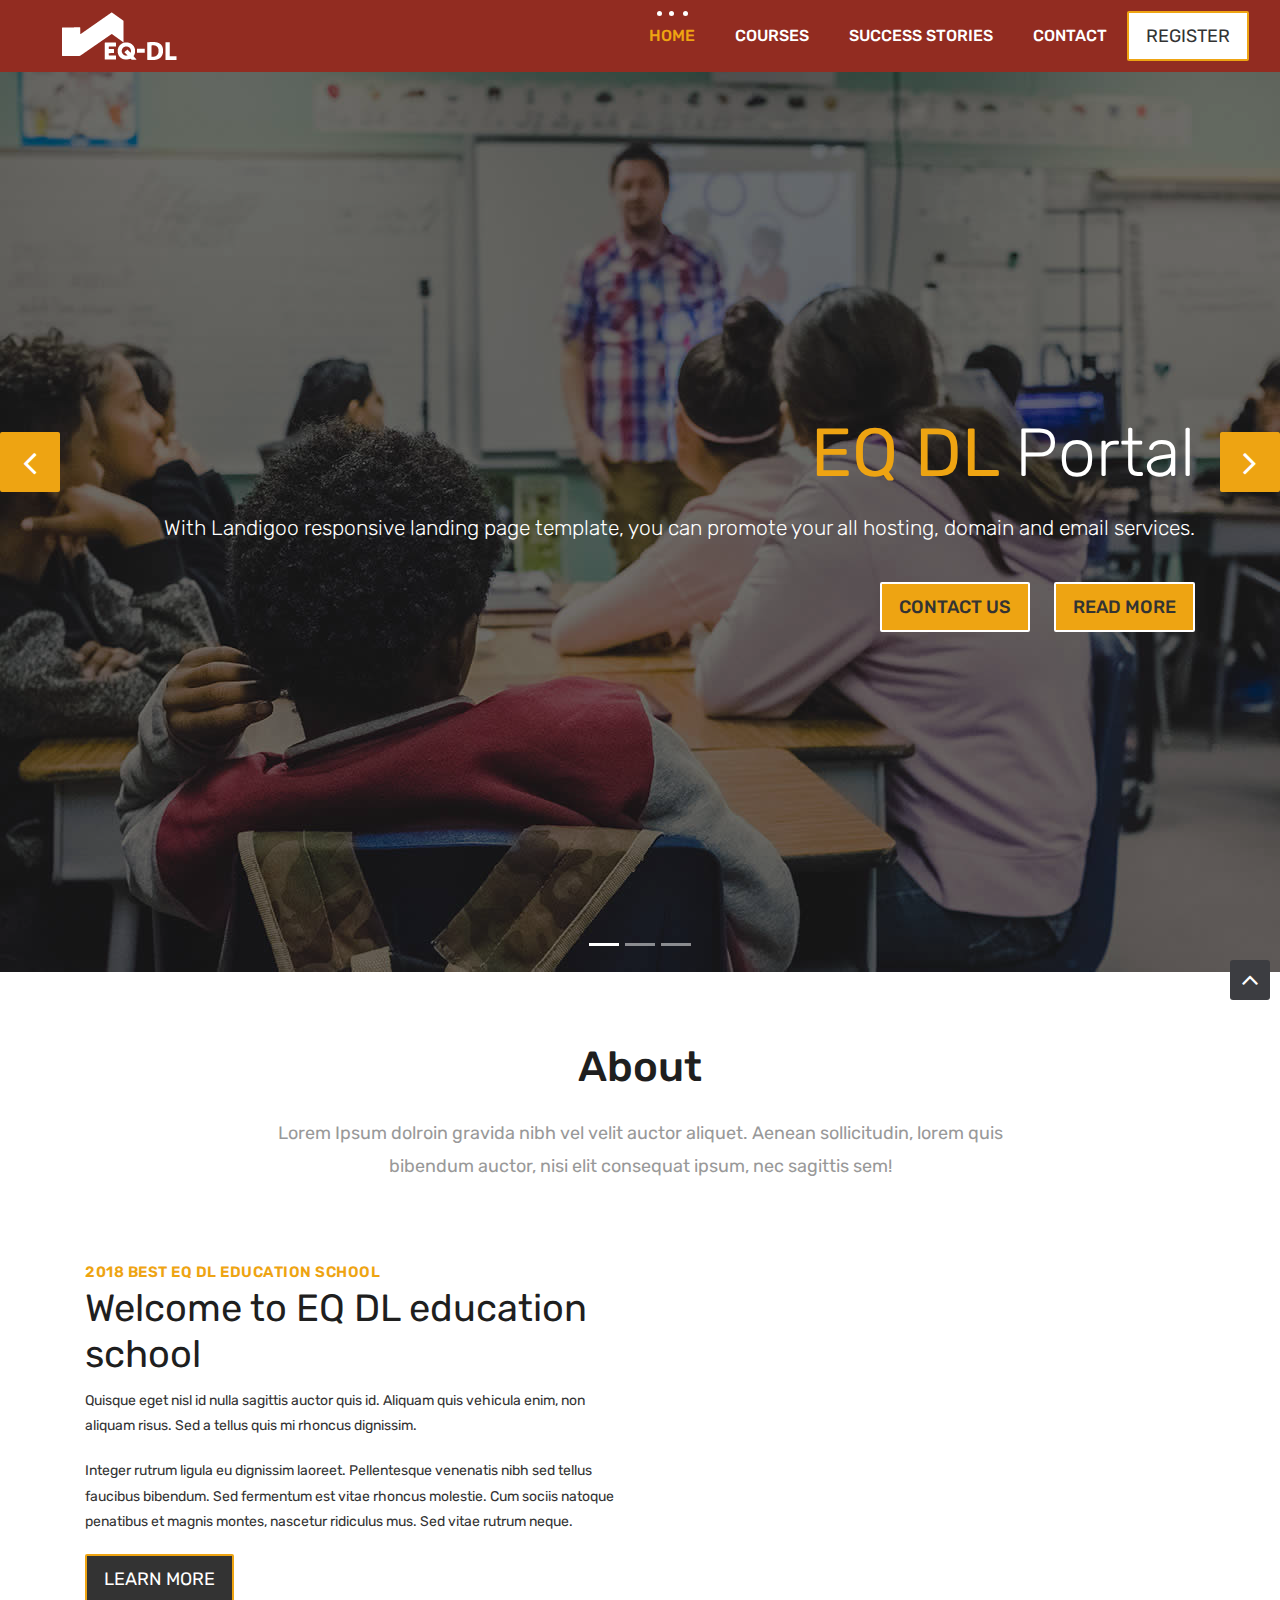
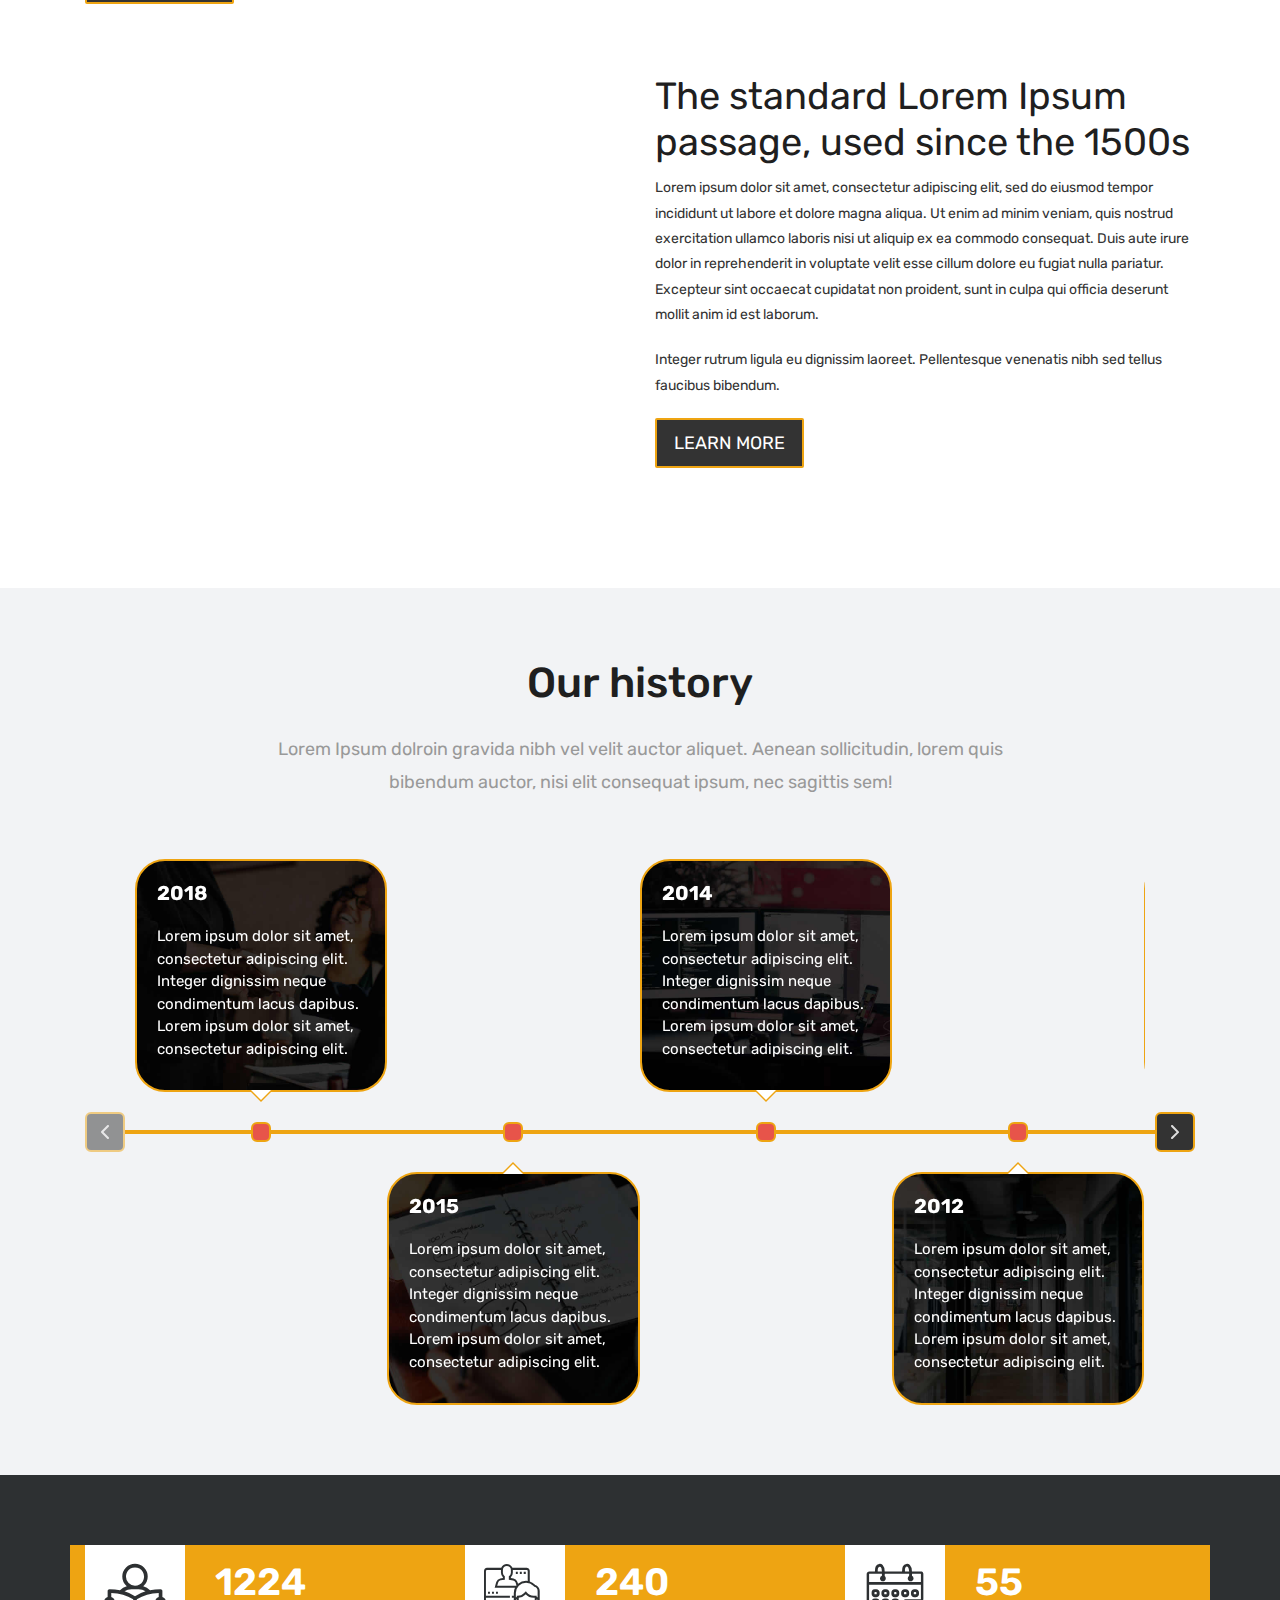
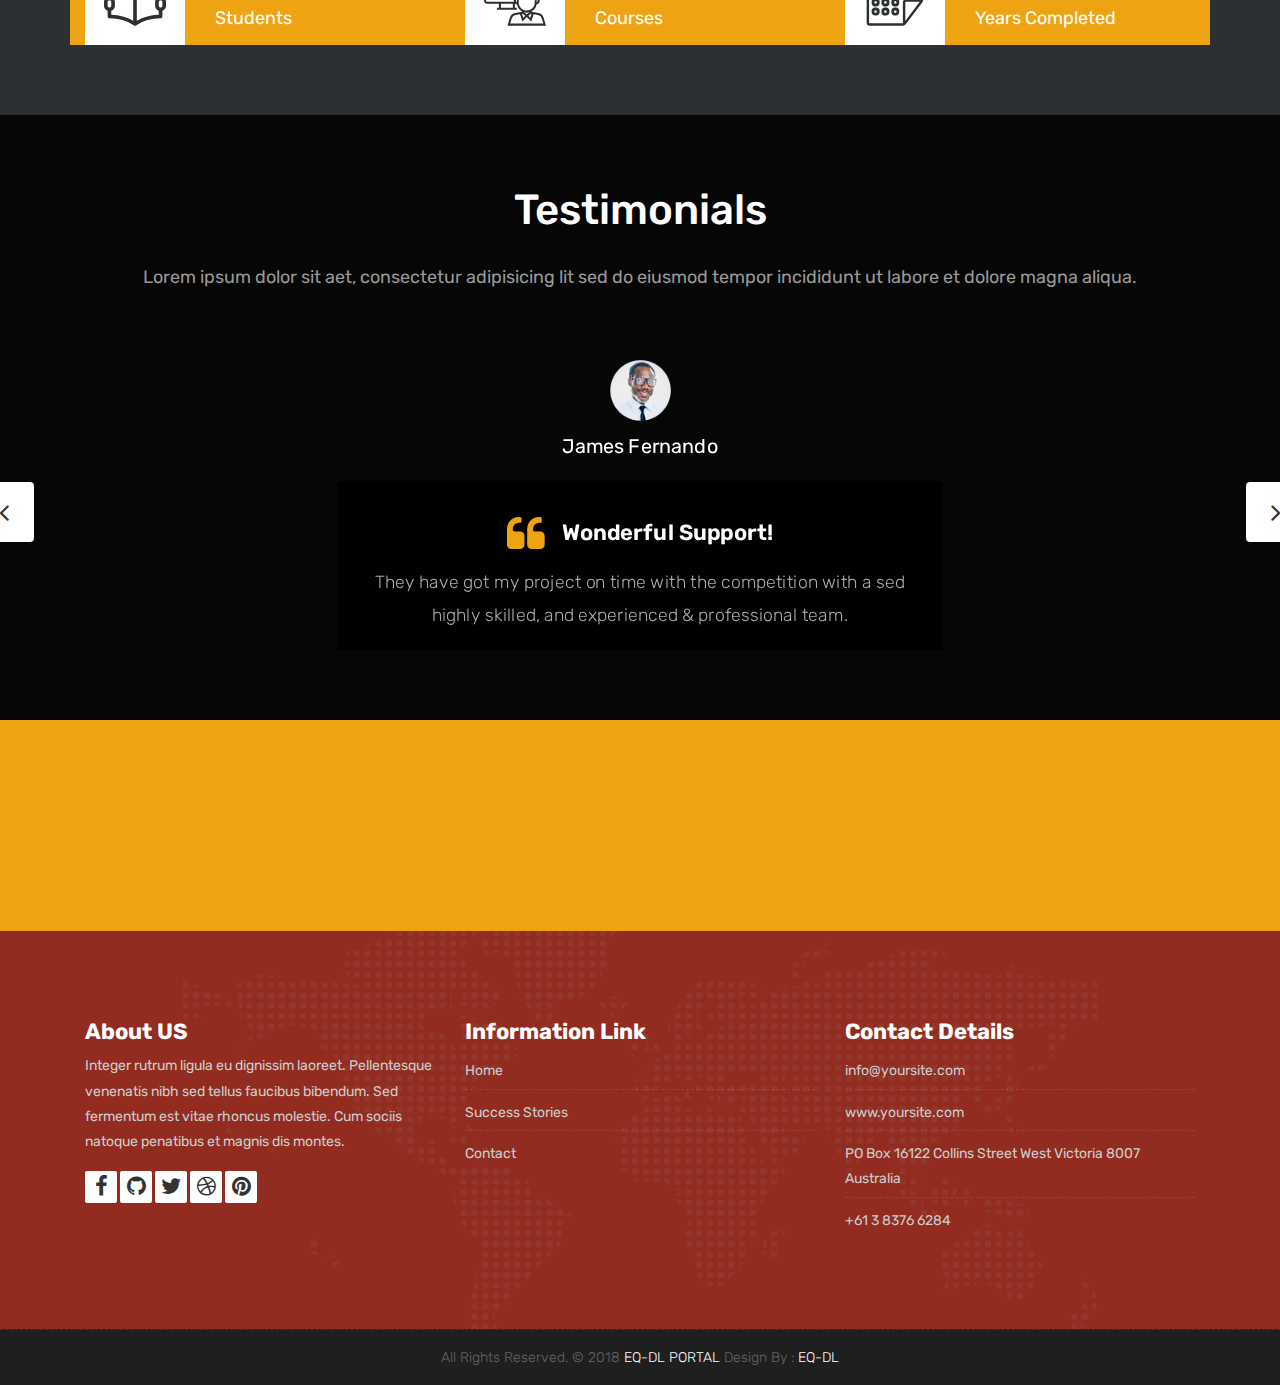
<file: index.html>
<!DOCTYPE html>
<html lang="en">

    <!-- Basic -->
    <meta charset="utf-8">
    <meta http-equiv="X-UA-Compatible" content="IE=edge">   
   
    <!-- Mobile Metas -->
    <meta name="viewport" content="width=device-width, initial-scale=1">
 
     <!-- Site Metas -->
    <title>EQ-DL PORTAL</title>  
    <meta name="keywords" content="">
    <meta name="description" content="">
    <meta name="author" content="">

    <!-- Site Icons -->
    <link rel="shortcut icon" href="images/favicon.ico" type="image/x-icon" />
    <link rel="apple-touch-icon" href="images/apple-touch-icon.png">

    <!-- Bootstrap CSS -->
    <link rel="stylesheet" href="css/bootstrap.min.css">
    <!-- Site CSS -->
    <link rel="stylesheet" href="style.css">
    <!-- ALL VERSION CSS -->
    <link rel="stylesheet" href="css/versions.css">
    <!-- Responsive CSS -->
    <link rel="stylesheet" href="css/responsive.css">
    <!-- Custom CSS -->
    <link rel="stylesheet" href="css/custom.css">

    <!-- Modernizer for Portfolio -->
    <script src="js/modernizer.js"></script>

    <!--[if lt IE 9]>
      <script src="https://oss.maxcdn.com/libs/html5shiv/3.7.0/html5shiv.js"></script>
      <script src="https://oss.maxcdn.com/libs/respond.js/1.4.2/respond.min.js"></script>
    <![endif]-->

</head>
<body class="host_version"> 

	<!-- Modal -->
	<div class="modal fade" id="login" tabindex="-1" role="dialog" aria-labelledby="myModalLabel">
	  <div class="modal-dialog modal-dialog-centered modal-lg" role="document">
		<div class="modal-content">
			<div class="modal-header tit-up">
				<button type="button" class="close" data-dismiss="modal" aria-hidden="true">&times;</button>
				<h4 class="modal-title">Customer Login</h4>
			</div>
			<div class="modal-body customer-box">
				<!-- Nav tabs -->
				<ul class="nav nav-tabs">
					<li><a class="active" href="#Login" data-toggle="tab">Login</a></li>
					<li><a href="#Registration" data-toggle="tab">Registration</a></li>
				</ul>
				<!-- Tab panes -->
				<div class="tab-content">
					<div class="tab-pane active" id="Login">
						<form role="form" class="form-horizontal">
							<div class="form-group">
								<div class="col-sm-12">
									<input class="form-control" id="email1" placeholder="Name" type="text">
								</div>
							</div>
							<div class="form-group">
								<div class="col-sm-12">
									<input class="form-control" id="exampleInputPassword1" placeholder="Email" type="email">
								</div>
							</div>
							<div class="row">
								<div class="col-sm-10">
									<button type="submit" class="btn btn-light btn-radius btn-brd grd1">
										Submit
									</button>
									<a class="for-pwd" href="javascript:;">Forgot your password?</a>
								</div>
							</div>
						</form>
					</div>
					<div class="tab-pane" id="Registration">
						<form role="form" class="form-horizontal">
							<div class="form-group">
								<div class="col-sm-12">
									<input class="form-control" placeholder="Name" type="text">
								</div>
							</div>
							<div class="form-group">
								<div class="col-sm-12">
									<input class="form-control" id="email" placeholder="Email" type="email">
								</div>
							</div>
							<div class="form-group">
								<div class="col-sm-12">
									<input class="form-control" id="mobile" placeholder="Mobile" type="email">
								</div>
							</div>
							<div class="form-group">
								<div class="col-sm-12">
									<input class="form-control" id="password" placeholder="Password" type="password">
								</div>
							</div>
							<div class="row">							
								<div class="col-sm-10">
									<button type="button" class="btn btn-light btn-radius btn-brd grd1">
										Save &amp; Continue
									</button>
									<button type="button" class="btn btn-light btn-radius btn-brd grd1">
										Cancel</button>
								</div>
							</div>
						</form>
					</div>
				</div>
			</div>
		</div>
	  </div>
	</div>

    <!-- LOADER -->
	<div id="preloader">
		<div class="loader-container">
			<div class="progress-br float shadow">
				<div class="progress__item"></div>
			</div>
		</div>
	</div>
	<!-- END LOADER -->	
	
	<!-- Start header -->
	<header class="top-navbar">
		<nav class="navbar navbar-expand-lg navbar-light bg-light">
			<div class="container-fluid">
				<a class="navbar-brand" href="index.html">
					<img src="images/logo.png" alt="" />
				</a>
				<button class="navbar-toggler" type="button" data-toggle="collapse" data-target="#navbars-host" aria-controls="navbars-rs-food" aria-expanded="false" aria-label="Toggle navigation">
					<span class="icon-bar"></span>
                    <span class="icon-bar"></span>
                    <span class="icon-bar"></span>
				</button>
				<div class="collapse navbar-collapse" id="navbars-host">
					<ul class="navbar-nav ml-auto">
						<li class="nav-item active"><a class="nav-link" href="index.html">Home</a></li>
						<li class="nav-item"><a class="nav-link" href="courses.html">Courses</a></li>
						<li class="nav-item"><a class="nav-link" href="blog.html">Success Stories</a></li>
						
										
						<li class="nav-item"><a class="nav-link" href="contact.html">Contact</a></li>
					</ul>
					<ul class="nav navbar-nav navbar-right">
                        <li><a class="hover-btn-new log orange" href="#" data-toggle="modal" data-target="#login"><span>Register</span></a></li>
                    </ul>
				</div>
			</div>
		</nav>
	</header>
	<!-- End header -->
    
    
	
	<div id="carouselExampleControls" class="carousel slide bs-slider box-slider" data-ride="carousel" data-pause="hover" data-interval="false" >
		<!-- Indicators -->
		<ol class="carousel-indicators">
			<li data-target="#carouselExampleControls" data-slide-to="0" class="active"></li>
			<li data-target="#carouselExampleControls" data-slide-to="1"></li>
			<li data-target="#carouselExampleControls" data-slide-to="2"></li>
		</ol>
		<div class="carousel-inner" role="listbox">
			<div class="carousel-item active">
				<div id="home" class="first-section" style="background-image:url('images/slider-01.jpg');">
					<div class="dtab">
						<div class="container">
							<div class="row">
								<div class="col-md-12 col-sm-12 text-right">
									<div class="big-tagline">
										<h2><strong>EQ DL </strong> Portal</h2>
										<p class="lead">With Landigoo responsive landing page template, you can promote your all hosting, domain and email services. </p>
											<a href="#" class="hover-btn-new"><span>Contact Us</span></a>
											&nbsp;&nbsp;&nbsp;&nbsp;&nbsp;&nbsp;
											<a href="#" class="hover-btn-new"><span>Read More</span></a>
									</div>
								</div>
							</div><!-- end row -->            
						</div><!-- end container -->
					</div>
				</div><!-- end section -->
			</div>
			<div class="carousel-item">
				<div id="home" class="first-section" style="background-image:url('images/slider-02.jpg');">
					<div class="dtab">
						<div class="container">
							<div class="row">
								<div class="col-md-12 col-sm-12 text-left">
									<div class="big-tagline">
										<h2 data-animation="animated zoomInRight">EQ DL <strong>Training Portal</strong></h2>
										<p class="lead" data-animation="animated fadeInLeft">With Landigoo responsive landing page template, you can promote your all hosting, domain and email services. </p>
											<a href="#" class="hover-btn-new"><span>Contact Us</span></a>
											&nbsp;&nbsp;&nbsp;&nbsp;&nbsp;&nbsp;
											<a href="#" class="hover-btn-new"><span>Read More</span></a>
									</div>
								</div>
							</div><!-- end row -->            
						</div><!-- end container -->
					</div>
				</div><!-- end section -->
			</div>
			<div class="carousel-item">
				<div id="home" class="first-section" style="background-image:url('images/slider-03.jpg');">
					<div class="dtab">
						<div class="container">
							<div class="row">
								<div class="col-md-12 col-sm-12 text-center">
									<div class="big-tagline">
										<h2 data-animation="animated zoomInRight"><strong>EQ DL</strong> Portal</h2>
										<p class="lead" data-animation="animated fadeInLeft">1 IP included with each server 
											Your Choice of any OS (CentOS, Windows, Debian, Fedora)
											FREE Reboots</p>
											<a href="#" class="hover-btn-new"><span>Contact Us</span></a>
											&nbsp;&nbsp;&nbsp;&nbsp;&nbsp;&nbsp;
											<a href="#" class="hover-btn-new"><span>Read More</span></a>
									</div>
								</div>
							</div><!-- end row -->            
						</div><!-- end container -->
					</div>
				</div><!-- end section -->
			</div>
			<!-- Left Control -->
			<a class="new-effect carousel-control-prev" href="#carouselExampleControls" role="button" data-slide="prev">
				<span class="fa fa-angle-left" aria-hidden="true"></span>
				<span class="sr-only">Previous</span>
			</a>

			<!-- Right Control -->
			<a class="new-effect carousel-control-next" href="#carouselExampleControls" role="button" data-slide="next">
				<span class="fa fa-angle-right" aria-hidden="true"></span>
				<span class="sr-only">Next</span>
			</a>
		</div>
	</div>
	
    <div id="overviews" class="section wb">
        <div class="container">
            <div class="section-title row text-center">
                <div class="col-md-8 offset-md-2">
                    <h3>About</h3>
                    <p class="lead">Lorem Ipsum dolroin gravida nibh vel velit auctor aliquet. Aenean sollicitudin, lorem quis bibendum auctor, nisi elit consequat ipsum, nec sagittis sem!</p>
                </div>
            </div><!-- end title -->
        
            <div class="row align-items-center">
                <div class="col-xl-6 col-lg-6 col-md-12 col-sm-12">
                    <div class="message-box">
                        <h4>2018 BEST EQ DL education school</h4>
                        <h2>Welcome to EQ DL education school</h2>
                        <p>Quisque eget nisl id nulla sagittis auctor quis id. Aliquam quis vehicula enim, non aliquam risus. Sed a tellus quis mi rhoncus dignissim.</p>

                        <p> Integer rutrum ligula eu dignissim laoreet. Pellentesque venenatis nibh sed tellus faucibus bibendum. Sed fermentum est vitae rhoncus molestie. Cum sociis natoque penatibus et magnis montes, nascetur ridiculus mus. Sed vitae rutrum neque. </p>

                        <a href="#" class="hover-btn-new orange"><span>Learn More</span></a>
                    </div><!-- end messagebox -->
                </div><!-- end col -->
				
				<div class="col-xl-6 col-lg-6 col-md-12 col-sm-12">
                    <div class="post-media wow fadeIn">
                        <img src="images/about_02.jpg" alt="" class="img-fluid img-rounded">
                    </div><!-- end media -->
                </div><!-- end col -->
			</div>
			<div class="row align-items-center">
				<div class="col-xl-6 col-lg-6 col-md-12 col-sm-12">
                    <div class="post-media wow fadeIn">
                        <img src="images/about_03.jpg" alt="" class="img-fluid img-rounded">
                    </div><!-- end media -->
                </div><!-- end col -->
				
				<div class="col-xl-6 col-lg-6 col-md-12 col-sm-12">
                    <div class="message-box">
                        <h2>The standard Lorem Ipsum passage, used since the 1500s</h2>
                        <p>Lorem ipsum dolor sit amet, consectetur adipiscing elit, sed do eiusmod tempor incididunt ut labore et dolore magna aliqua. Ut enim ad minim veniam, quis nostrud exercitation ullamco laboris nisi ut aliquip ex ea commodo consequat. Duis aute irure dolor in reprehenderit in voluptate velit esse cillum dolore eu fugiat nulla pariatur. Excepteur sint occaecat cupidatat non proident, sunt in culpa qui officia deserunt mollit anim id est laborum.</p>

                        <p> Integer rutrum ligula eu dignissim laoreet. Pellentesque venenatis nibh sed tellus faucibus bibendum.</p>

                        <a href="#" class="hover-btn-new orange"><span>Learn More</span></a>
                    </div><!-- end messagebox -->
                </div><!-- end col -->
				
            </div><!-- end row -->
        </div><!-- end container -->
    </div><!-- end section -->

    <section class="section lb page-section">
		<div class="container">
			 <div class="section-title row text-center">
                <div class="col-md-8 offset-md-2">
                    <h3>Our history</h3>
                    <p class="lead">Lorem Ipsum dolroin gravida nibh vel velit auctor aliquet. Aenean sollicitudin, lorem quis bibendum auctor, nisi elit consequat ipsum, nec sagittis sem!</p>
                </div>
            </div><!-- end title -->
			<div class="timeline">
				<div class="timeline__wrap">
					<div class="timeline__items">
						<div class="timeline__item">
							<div class="timeline__content img-bg-01">
								<h2>2018</h2>
								<p>Lorem ipsum dolor sit amet, consectetur adipiscing elit. Integer dignissim neque condimentum lacus dapibus. Lorem
									ipsum dolor sit amet, consectetur adipiscing elit.</p>
							</div>
						</div>
						<div class="timeline__item">
							<div class="timeline__content img-bg-02">
								<h2>2015</h2>
								<p>Lorem ipsum dolor sit amet, consectetur adipiscing elit. Integer dignissim neque condimentum lacus dapibus. Lorem
									ipsum dolor sit amet, consectetur adipiscing elit.</p>
							</div>
						</div>
						<div class="timeline__item">
							<div class="timeline__content img-bg-03">
								<h2>2014</h2>
								<p>Lorem ipsum dolor sit amet, consectetur adipiscing elit. Integer dignissim neque condimentum lacus dapibus. Lorem
									ipsum dolor sit amet, consectetur adipiscing elit.</p>
							</div>
						</div>
						<div class="timeline__item">
							<div class="timeline__content img-bg-04">
								<h2>2012</h2>
								<p>Lorem ipsum dolor sit amet, consectetur adipiscing elit. Integer dignissim neque condimentum lacus dapibus. Lorem
									ipsum dolor sit amet, consectetur adipiscing elit.</p>
							</div>
						</div>
						<div class="timeline__item">
							<div class="timeline__content img-bg-01">
								<h2>2010</h2>
								<p>Lorem ipsum dolor sit amet, consectetur adipiscing elit. Integer dignissim neque condimentum lacus dapibus. Lorem
									ipsum dolor sit amet, consectetur adipiscing elit.</p>
							</div>
						</div>
						<div class="timeline__item">
							<div class="timeline__content img-bg-02">
								<h2>2007</h2>
								<p>Lorem ipsum dolor sit amet, consectetur adipiscing elit. Integer dignissim neque condimentum lacus dapibus. Lorem
									ipsum dolor sit amet, consectetur adipiscing elit.</p>
							</div>
						</div>
						<div class="timeline__item">
							<div class="timeline__content img-bg-03">
								<h2>2004</h2>
								<p>Lorem ipsum dolor sit amet, consectetur adipiscing elit. Integer dignissim neque condimentum lacus dapibus. Lorem
									ipsum dolor sit amet, consectetur adipiscing elit.</p>
							</div>
						</div>
						<div class="timeline__item">
							<div class="timeline__content img-bg-04">
								<h2>2002</h2>
								<p>Lorem ipsum dolor sit amet, consectetur adipiscing elit. Integer dignissim neque condimentum lacus dapibus. Lorem
									ipsum dolor sit amet, consectetur adipiscing elit.</p>
							</div>
						</div>
					</div>
				</div>
			</div>
		</div>
	</section>

	<div class="section cl">
		<div class="container">
			<div class="row text-left stat-wrap">
				<div class="col-md-4 col-sm-4 col-xs-12">
					<span data-scroll class="global-radius icon_wrap effect-1 alignleft"><i class="flaticon-study"></i></span>
					<p class="stat_count">12000</p>
					<h3>Students</h3>
				</div><!-- end col -->

				<div class="col-md-4 col-sm-4 col-xs-12">
					<span data-scroll class="global-radius icon_wrap effect-1 alignleft"><i class="flaticon-online"></i></span>
					<p class="stat_count">240</p>
					<h3>Courses</h3>
				</div><!-- end col -->

				<div class="col-md-4 col-sm-4 col-xs-12">
					<span data-scroll class="global-radius icon_wrap effect-1 alignleft"><i class="flaticon-years"></i></span>
					<p class="stat_count">55</p>
					<h3>Years Completed</h3>
				</div><!-- end col -->
			</div><!-- end row -->
		</div><!-- end container -->
	</div><!-- end section -->

    

    <div id="testimonials" class="parallax section db parallax-off" style="background-image:url('images/parallax_04.jpg');">
        <div class="container">
            <div class="section-title text-center">
                <h3>Testimonials</h3>
                <p>Lorem ipsum dolor sit aet, consectetur adipisicing lit sed do eiusmod tempor incididunt ut labore et dolore magna aliqua. </p>
            </div><!-- end title -->

            <div class="row">
                <div class="col-md-12 col-sm-12">
                    <div class="testi-carousel owl-carousel owl-theme">
                        <div class="testimonial clearfix">
							<div class="testi-meta">
                                <img src="images/testi_01.png" alt="" class="img-fluid">
                                <h4>James Fernando </h4>
                            </div>
                            <div class="desc">
                                <h3><i class="fa fa-quote-left"></i> Wonderful Support!</h3>
                                <p class="lead">They have got my project on time with the competition with a sed highly skilled, and experienced & professional team.</p>
                            </div>
                            <!-- end testi-meta -->
                        </div>
                        <!-- end testimonial -->

                        <div class="testimonial clearfix">
							<div class="testi-meta">
                                <img src="images/testi_02.png" alt="" class="img-fluid">
                                <h4>Jacques Philips </h4>
                            </div>
                            <div class="desc">
                                <h3><i class="fa fa-quote-left"></i> Awesome Services!</h3>
                                <p class="lead">Explain to you how all this mistaken idea of denouncing pleasure and praising pain was born and I will give you completed.</p>
                            </div>
                            <!-- end testi-meta -->
                        </div>
                        <!-- end testimonial -->

                        <div class="testimonial clearfix">
							<div class="testi-meta">
                                <img src="images/testi_03.png" alt="" class="img-fluid ">
                                <h4>Venanda Mercy </h4>
                            </div>
                            <div class="desc">
                                <h3><i class="fa fa-quote-left"></i> Great & Talented Team!</h3>
                                <p class="lead">The master-builder of human happines no one rejects, dislikes avoids pleasure itself, because it is very pursue pleasure. </p>
                            </div>
                            <!-- end testi-meta -->
                        </div>
                        <!-- end testimonial -->
                        <div class="testimonial clearfix">
							<div class="testi-meta">
                                <img src="images/testi_01.png" alt="" class="img-fluid">
                                <h4>James Fernando </h4>
                            </div>
                            <div class="desc">
                                <h3><i class="fa fa-quote-left"></i> Wonderful Support!</h3>
                                <p class="lead">They have got my project on time with the competition with a sed highly skilled, and experienced & professional team.</p>
                            </div>
                            <!-- end testi-meta -->
                        </div>
                        <!-- end testimonial -->

                        <div class="testimonial clearfix">
							<div class="testi-meta">
                                <img src="images/testi_02.png" alt="" class="img-fluid">
                                <h4>Jacques Philips </h4>
                            </div>
                            <div class="desc">
                                <h3><i class="fa fa-quote-left"></i> Awesome Services!</h3>
                                <p class="lead">Explain to you how all this mistaken idea of denouncing pleasure and praising pain was born and I will give you completed.</p>
                            </div>
                            <!-- end testi-meta -->
                        </div>
                        <!-- end testimonial -->

                        <div class="testimonial clearfix">
							<div class="testi-meta">
                                <img src="images/testi_03.png" alt="" class="img-fluid">
                                <h4>Venanda Mercy </h4>
                            </div>
                            <div class="desc">
                                <h3><i class="fa fa-quote-left"></i> Great & Talented Team!</h3>
                                <p class="lead">The master-builder of human happines no one rejects, dislikes avoids pleasure itself, because it is very pursue pleasure. </p>
                            </div>
                            <!-- end testi-meta -->
                        </div><!-- end testimonial -->
                    </div><!-- end carousel -->
                </div><!-- end col -->
            </div><!-- end row -->
        </div><!-- end container -->
    </div><!-- end section -->

    <div class="parallax section dbcolor">
        <div class="container">
            <div class="row logos">
                <div class="col-md-2 col-sm-2 col-xs-6 wow fadeInUp">
                    <a href="#"><img src="images/logo_01.png" alt="" class="img-repsonsive"></a>
                </div>
                <div class="col-md-2 col-sm-2 col-xs-6 wow fadeInUp">
                    <a href="#"><img src="images/logo_02.png" alt="" class="img-repsonsive"></a>
                </div>
                <div class="col-md-2 col-sm-2 col-xs-6 wow fadeInUp">
                    <a href="#"><img src="images/logo_03.png" alt="" class="img-repsonsive"></a>
                </div>
                <div class="col-md-2 col-sm-2 col-xs-6 wow fadeInUp">
                    <a href="#"><img src="images/logo_04.png" alt="" class="img-repsonsive"></a>
                </div>
                <div class="col-md-2 col-sm-2 col-xs-6 wow fadeInUp">
                    <a href="#"><img src="images/logo_05.png" alt="" class="img-repsonsive"></a>
                </div>
                <div class="col-md-2 col-sm-2 col-xs-6 wow fadeInUp">
                    <a href="#"><img src="images/logo_06.png" alt="" class="img-repsonsive"></a>
                </div>
            </div><!-- end row -->
        </div><!-- end container -->
    </div><!-- end section -->

    <footer class="footer">
        <div class="container">
            <div class="row">
                <div class="col-lg-4 col-md-4 col-xs-12">
                    <div class="widget clearfix">
                        <div class="widget-title">
                            <h3>About US</h3>
                        </div>
                        <p> Integer rutrum ligula eu dignissim laoreet. Pellentesque venenatis nibh sed tellus faucibus bibendum. Sed fermentum est vitae rhoncus molestie. Cum sociis natoque penatibus et magnis dis montes.</p>   
						<div class="footer-right">
							<ul class="footer-links-soi">
								<li><a href="#"><i class="fa fa-facebook"></i></a></li>
								<li><a href="#"><i class="fa fa-github"></i></a></li>
								<li><a href="#"><i class="fa fa-twitter"></i></a></li>
								<li><a href="#"><i class="fa fa-dribbble"></i></a></li>
								<li><a href="#"><i class="fa fa-pinterest"></i></a></li>
							</ul><!-- end links -->
						</div>						
                    </div><!-- end clearfix -->
                </div><!-- end col -->

				<div class="col-lg-4 col-md-4 col-xs-12">
                    <div class="widget clearfix">
                        <div class="widget-title">
                            <h3>Information Link</h3>
                        </div>
                        <ul class="footer-links">
                            <li><a href="index.html">Home</a></li>
                            <li><a href="blog.html">Success Stories</a></li>                            
							<li><a href="contact.html">Contact</a></li>
                        </ul><!-- end links -->
                    </div><!-- end clearfix -->
                </div><!-- end col -->
				
                <div class="col-lg-4 col-md-4 col-xs-12">
                    <div class="widget clearfix">
                        <div class="widget-title">
                            <h3>Contact Details</h3>
                        </div>

                        <ul class="footer-links">
                            <li><a href="mailto:#">info@yoursite.com</a></li>
                            <li><a href="#">www.yoursite.com</a></li>
                            <li>PO Box 16122 Collins Street West Victoria 8007 Australia</li>
                            <li>+61 3 8376 6284</li>
                        </ul><!-- end links -->
                    </div><!-- end clearfix -->
                </div><!-- end col -->
				
            </div><!-- end row -->
        </div><!-- end container -->
    </footer><!-- end footer -->

    <div class="copyrights">
        <div class="container">
            <div class="footer-distributed">
                <div class="footer-center">                   
                    <p class="footer-company-name">All Rights Reserved. &copy; 2018 <a href="#">EQ-DL PORTAL</a> Design By : <a href="#">EQ-DL</a></p>
                </div>
            </div>
        </div><!-- end container -->
    </div><!-- end copyrights -->

    <a href="#" id="scroll-to-top" class="dmtop global-radius"><i class="fa fa-angle-up"></i></a>

    <!-- ALL JS FILES -->
    <script src="js/all.js"></script>
    <!-- ALL PLUGINS -->
    <script src="js/custom.js"></script>
	<script src="js/timeline.min.js"></script>
	<script>
		timeline(document.querySelectorAll('.timeline'), {
			forceVerticalMode: 700,
			mode: 'horizontal',
			verticalStartPosition: 'left',
			visibleItems: 4
		});
	</script>
</body>
</html>
</file>
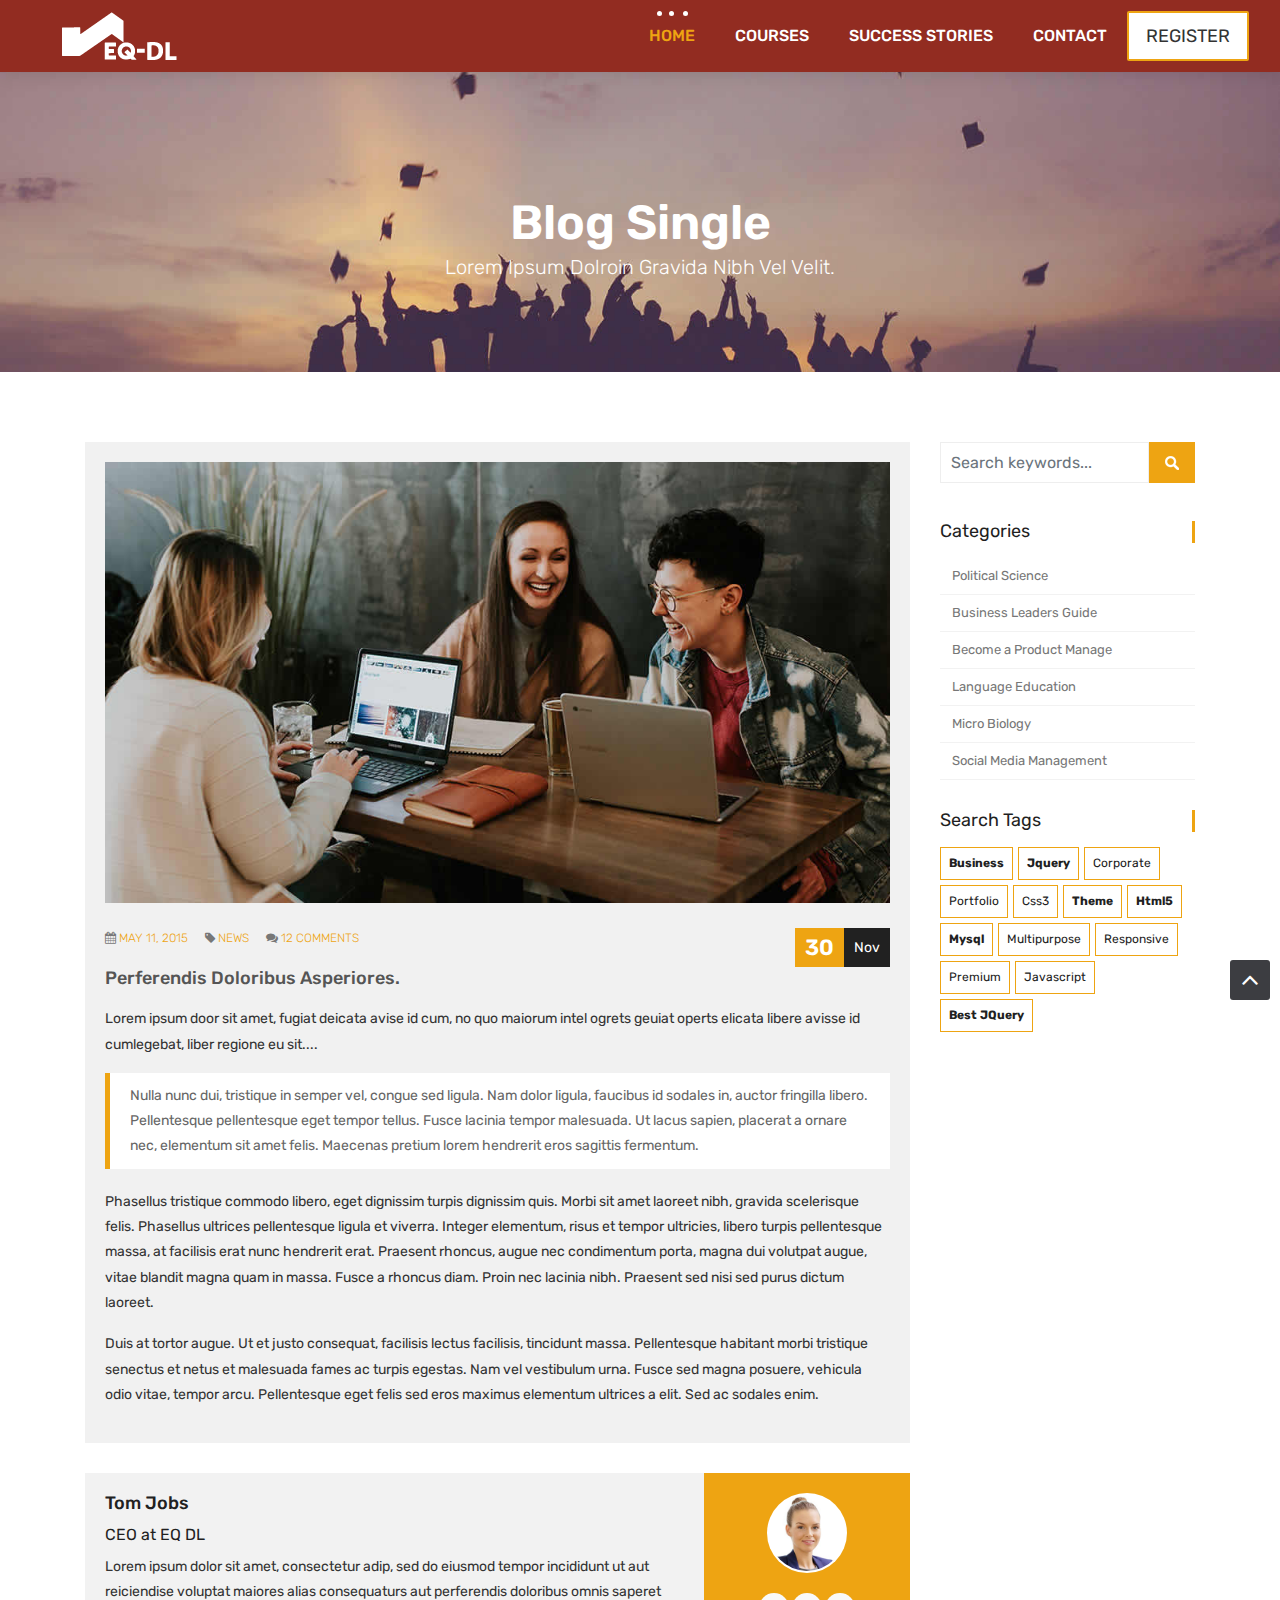
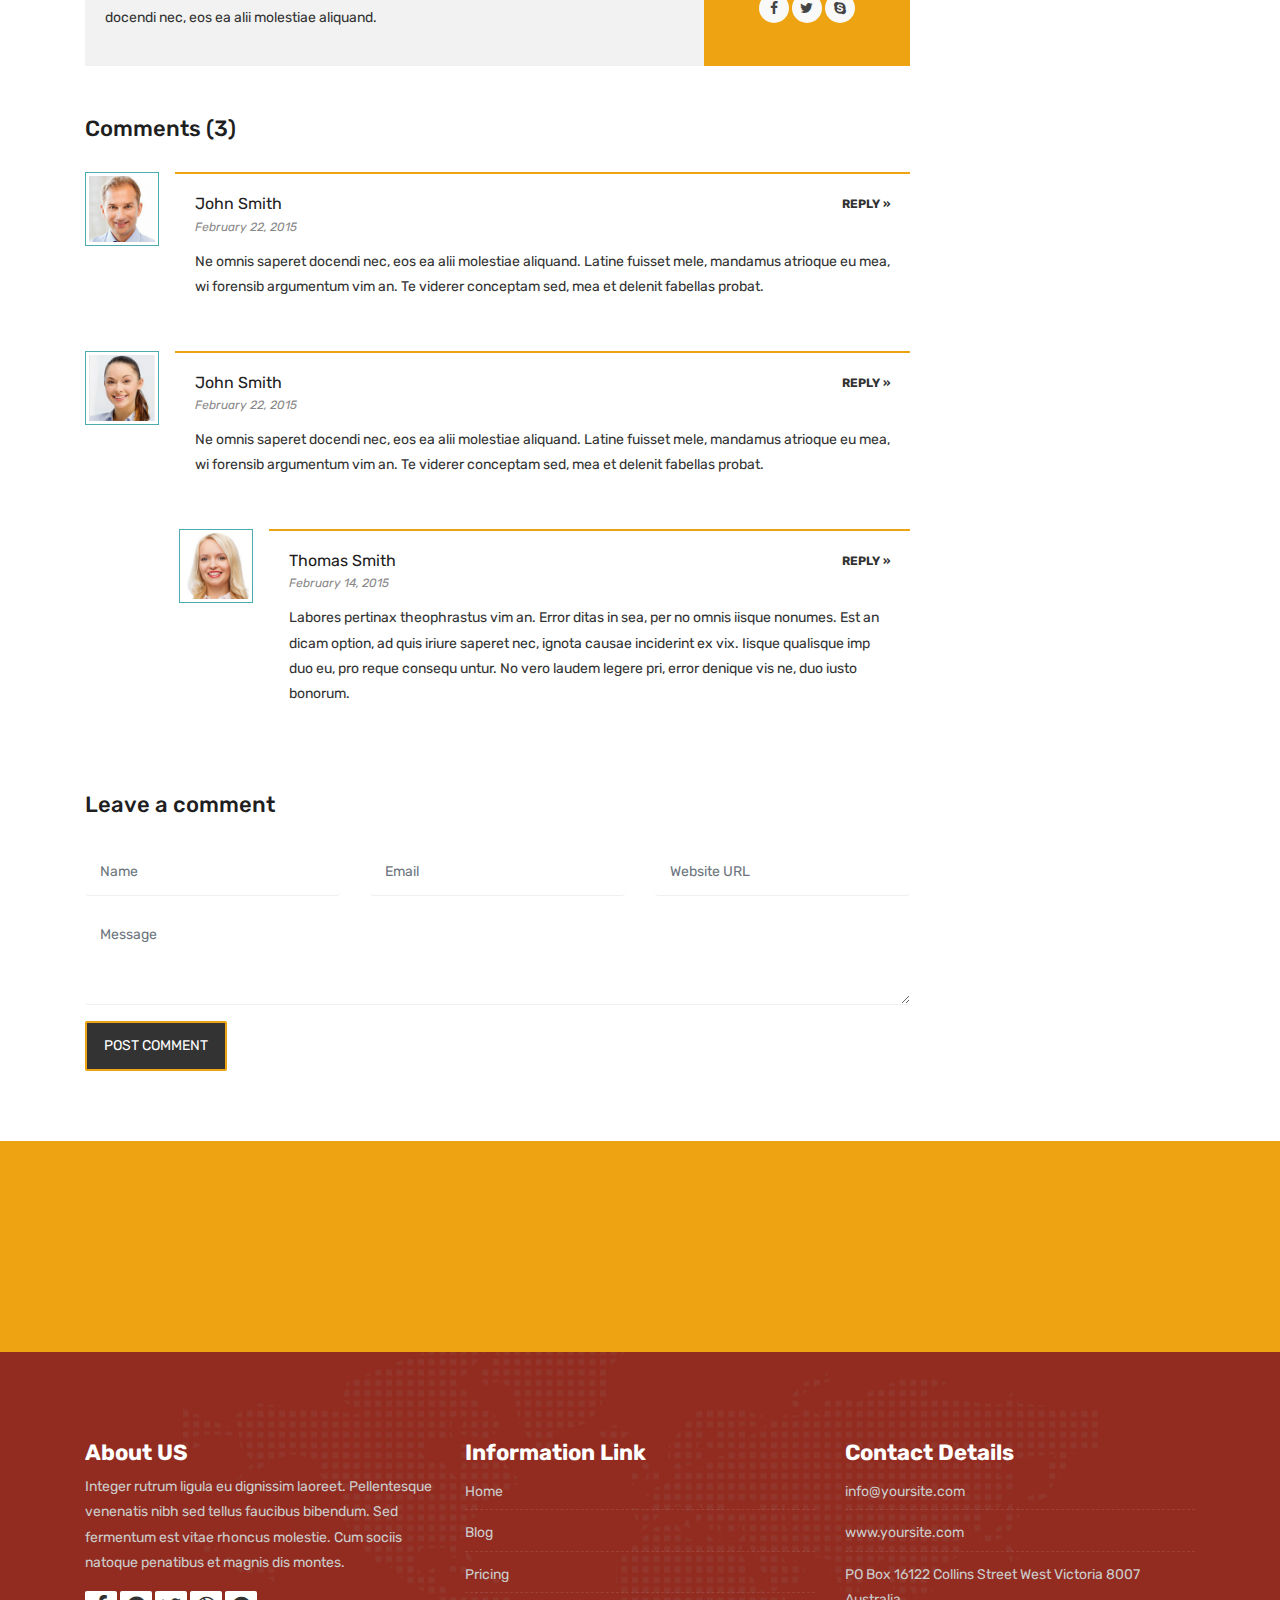
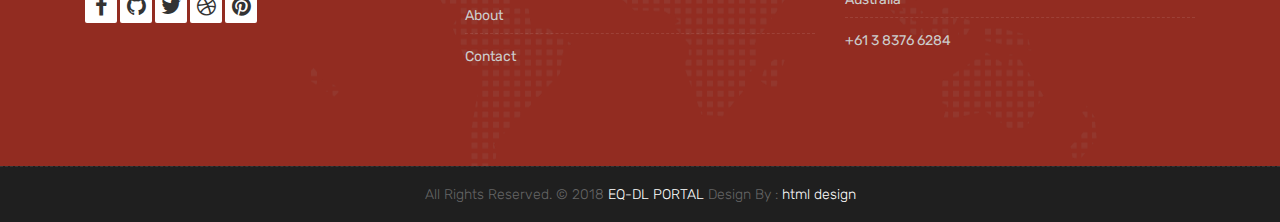
<file: blog-single.html>
<!DOCTYPE html>
<html lang="en">

    <!-- Basic -->
    <meta charset="utf-8">
    <meta http-equiv="X-UA-Compatible" content="IE=edge">   
   
    <!-- Mobile Metas -->
    <meta name="viewport" content="width=device-width, initial-scale=1">
 
     <!-- Site Metas -->
    <title>Q-DL PORTAL</title>  
    <meta name="keywords" content="">
    <meta name="description" content="">
    <meta name="author" content="">

    <!-- Site Icons -->
    <link rel="shortcut icon" href="images/favicon.ico" type="image/x-icon" />
    <link rel="apple-touch-icon" href="images/apple-touch-icon.png">

    <!-- Bootstrap CSS -->
    <link rel="stylesheet" href="css/bootstrap.min.css">
    <!-- Site CSS -->
    <link rel="stylesheet" href="style.css">
    <!-- ALL VERSION CSS -->
    <link rel="stylesheet" href="css/versions.css">
    <!-- Responsive CSS -->
    <link rel="stylesheet" href="css/responsive.css">
    <!-- Custom CSS -->
    <link rel="stylesheet" href="css/custom.css">

    <!-- Modernizer for Portfolio -->
    <script src="js/modernizer.js"></script>

    <!--[if lt IE 9]>
      <script src="https://oss.maxcdn.com/libs/html5shiv/3.7.0/html5shiv.js"></script>
      <script src="https://oss.maxcdn.com/libs/respond.js/1.4.2/respond.min.js"></script>
    <![endif]-->

</head>
<body class="host_version"> 

	<!-- Modal -->
	<div class="modal fade" id="login" tabindex="-1" role="dialog" aria-labelledby="myModalLabel">
	  <div class="modal-dialog modal-dialog-centered modal-lg" role="document">
		<div class="modal-content">
			<div class="modal-header tit-up">
				<button type="button" class="close" data-dismiss="modal" aria-hidden="true">&times;</button>
				<h4 class="modal-title">Customer Login</h4>
			</div>
			<div class="modal-body customer-box">
				<!-- Nav tabs -->
				<ul class="nav nav-tabs">
					<li><a class="active" href="#Login" data-toggle="tab">Login</a></li>
					<li><a href="#Registration" data-toggle="tab">Registration</a></li>
				</ul>
				<!-- Tab panes -->
				<div class="tab-content">
					<div class="tab-pane active" id="Login">
						<form role="form" class="form-horizontal">
							<div class="form-group">
								<div class="col-sm-12">
									<input class="form-control" id="email1" placeholder="Name" type="text">
								</div>
							</div>
							<div class="form-group">
								<div class="col-sm-12">
									<input class="form-control" id="exampleInputPassword1" placeholder="Email" type="email">
								</div>
							</div>
							<div class="row">
								<div class="col-sm-10">
									<button type="submit" class="btn btn-light btn-radius btn-brd grd1">
										Submit
									</button>
									<a class="for-pwd" href="javascript:;">Forgot your password?</a>
								</div>
							</div>
						</form>
					</div>
					<div class="tab-pane" id="Registration">
						<form role="form" class="form-horizontal">
							<div class="form-group">
								<div class="col-sm-12">
									<input class="form-control" placeholder="Name" type="text">
								</div>
							</div>
							<div class="form-group">
								<div class="col-sm-12">
									<input class="form-control" id="email" placeholder="Email" type="email">
								</div>
							</div>
							<div class="form-group">
								<div class="col-sm-12">
									<input class="form-control" id="mobile" placeholder="Mobile" type="email">
								</div>
							</div>
							<div class="form-group">
								<div class="col-sm-12">
									<input class="form-control" id="password" placeholder="Password" type="password">
								</div>
							</div>
							<div class="row">							
								<div class="col-sm-10">
									<button type="button" class="btn btn-light btn-radius btn-brd grd1">
										Save &amp; Continue
									</button>
									<button type="button" class="btn btn-light btn-radius btn-brd grd1">
										Cancel</button>
								</div>
							</div>
						</form>
					</div>
				</div>
			</div>
		</div>
	  </div>
	</div>

    <!-- LOADER -->
	<div id="preloader">
		<div class="loader-container">
			<div class="progress-br float shadow">
				<div class="progress__item"></div>
			</div>
		</div>
	</div>
	<!-- END LOADER -->	

    <!-- Start header -->
	<header class="top-navbar">
		<nav class="navbar navbar-expand-lg navbar-light bg-light ">
			<div class="container-fluid">
				<a class="navbar-brand" href="index.html">
					<img src="images/logo.png" alt="" />
				</a>
				<button class="navbar-toggler" type="button" data-toggle="collapse" data-target="#navbars-host" aria-controls="navbars-rs-food" aria-expanded="false" aria-label="Toggle navigation">
					<span class="icon-bar"></span>
                    <span class="icon-bar"></span>
                    <span class="icon-bar"></span>
				</button>
				<div class="collapse navbar-collapse" id="navbars-host">
					<ul class="navbar-nav ml-auto">
						<li class="nav-item active"><a class="nav-link" href="index.html">Home</a></li>
						<li class="nav-item"><a class="nav-link" href="courses.html">Courses</a></li>
						<li class="nav-item"><a class="nav-link" href="blog.html">Success Stories</a></li>
						
										
						<li class="nav-item"><a class="nav-link" href="contact.html">Contact</a></li>
					</ul>
					<ul class="nav navbar-nav navbar-right">
                        <li><a class="hover-btn-new log orange" href="#" data-toggle="modal" data-target="#login"><span>Register</span></a></li>
                    </ul>
				</div>
			</div>
		</nav>
	</header>
	<!-- End header -->
	
	<div class="all-title-box">
		<div class="container text-center">
			<h1>Blog Single<span class="m_1">Lorem Ipsum dolroin gravida nibh vel velit.</span></h1>
		</div>
	</div>
	
    <div id="overviews" class="section wb">
        <div class="container">
            <div class="row"> 
                <div class="col-lg-9 blog-post-single">
                    <div class="blog-item">
						<div class="image-blog">
							<img src="images/blog_single.jpg" alt="" class="img-fluid">
						</div>
						<div class="post-content">
							<div class="post-date">
								<span class="day">30</span>
								<span class="month">Nov</span>
							</div>
							<div class="meta-info-blog">
								<span><i class="fa fa-calendar"></i> <a href="#">May 11, 2015</a> </span>
								<span><i class="fa fa-tag"></i>  <a href="#">News</a> </span>
								<span><i class="fa fa-comments"></i> <a href="#">12 Comments</a></span>
							</div>
							<div class="blog-title">
								<h2><a href="#" title="">perferendis doloribus asperiores.</a></h2>
							</div>
							<div class="blog-desc">
								<p>Lorem ipsum door sit amet, fugiat deicata avise id cum, no quo maiorum intel ogrets geuiat operts elicata libere avisse id cumlegebat, liber regione eu sit.... </p>
								<blockquote class="default">
									Nulla nunc dui, tristique in semper vel, congue sed ligula. Nam dolor ligula, faucibus id sodales in, auctor fringilla libero. Pellentesque pellentesque eget tempor tellus. Fusce lacinia tempor malesuada. Ut lacus sapien, placerat a ornare nec, elementum sit amet felis. Maecenas pretium lorem hendrerit eros sagittis fermentum.
								</blockquote>
								<p>Phasellus tristique commodo libero, eget dignissim turpis dignissim quis. Morbi sit amet laoreet nibh, gravida scelerisque felis. Phasellus ultrices pellentesque ligula et viverra. Integer elementum, risus et tempor ultricies, libero turpis pellentesque massa, at facilisis erat nunc hendrerit erat. Praesent rhoncus, augue nec condimentum porta, magna dui volutpat augue, vitae blandit magna quam in massa. Fusce a rhoncus diam. Proin nec lacinia nibh. Praesent sed nisi sed purus dictum laoreet.</p>
								<p>Duis at tortor augue. Ut et justo consequat, facilisis lectus facilisis, tincidunt massa. Pellentesque habitant morbi tristique senectus et netus et malesuada fames ac turpis egestas. Nam vel vestibulum urna. Fusce sed magna posuere, vehicula odio vitae, tempor arcu. Pellentesque eget felis sed eros maximus elementum ultrices a elit. Sed ac sodales enim.</p>
							</div>							
						</div>
					</div>
					
					<div class="blog-author">
						<div class="author-bio">
							<h3 class="author_name"><a href="#">Tom Jobs</a></h3>
							<h5>CEO at <a href="#">EQ DL</a></h5>
							<p class="author_det">
								Lorem ipsum dolor sit amet, consectetur adip, sed do eiusmod tempor incididunt  ut aut reiciendise voluptat maiores alias consequaturs aut perferendis doloribus omnis saperet docendi nec, eos ea alii molestiae aliquand.
							</p>
						</div>
						<div class="author-desc">
							<img src="images/author.jpg" alt="about author">
							<ul class="author-social">
								<li><a href="#"><i class="fa fa-facebook"></i></a></li>
								<li><a href="#"><i class="fa fa-twitter"></i></a></li>
								<li><a href="#"><i class="fa fa-skype"></i></a></li>
							</ul>
						</div>
					</div>
					
					<div class="blog-comments">
						<h4>Comments (3)</h4>
						<div id="comment-blog">
							<ul class="comment-list">
								<li class="comment">
									<div class="avatar"><img alt="" src="images/avatar-01.jpg" class="avatar"></div>
									<div class="comment-container">
										<h5 class="comment-author"><a href="#">John Smith</a></h5>
										<div class="comment-meta">
											<a href="#" class="comment-date link-style1">February 22, 2015</a>
											<a class="comment-reply-link link-style3" href="#respond">Reply »</a>
										</div>
										<div class="comment-body">
											<p>Ne omnis saperet docendi nec, eos ea alii molestiae aliquand. Latine fuisset mele, mandamus atrioque eu mea, wi forensib argumentum vim an. Te viderer conceptam sed, mea et delenit fabellas probat.</p>
										</div>
									</div>
								</li>
								<li class="comment">
									<div class="avatar"><img alt="" src="images/avatar-02.jpg" class="avatar"></div>
									<div class="comment-container">
										<h5 class="comment-author"><a href="#">John Smith</a></h5>
										<div class="comment-meta">
											<a href="#" class="comment-date link-style1">February 22, 2015</a>
											<a class="comment-reply-link link-style3" href="#respond">Reply »</a>
										</div>
										<div class="comment-body">
											<p>Ne omnis saperet docendi nec, eos ea alii molestiae aliquand. Latine fuisset mele, mandamus atrioque eu mea, wi forensib argumentum vim an. Te viderer conceptam sed, mea et delenit fabellas probat.</p>
										</div>
									</div>
									<ul class="children">
										<li class="comment">
											<div class="avatar"><img alt="" src="images/avatar-03.jpg" class="avatar"></div>
											<div class="comment-container">
												<h5 class="comment-author"><a href="#">Thomas Smith</a></h5>
												<div class="comment-meta"><a href="#" class="comment-date link-style1">February 14, 2015</a><a class="comment-reply-link link-style3" href="#respond">Reply »</a></div>
												<div class="comment-body">
													<p>Labores pertinax theophrastus vim an. Error ditas in sea, per no omnis iisque nonumes. Est an dicam option, ad quis iriure saperet nec, ignota causae inciderint ex vix. Iisque qualisque imp duo eu, pro reque consequ untur. No vero laudem legere pri, error denique vis ne, duo iusto bonorum.</p>
												</div>
											</div>
										</li>
									</ul>
								</li>
							</ul>
						</div>
					</div>
					<div class="comments-form">
						<h4>Leave a comment</h4>
						<div class="comment-form-main">
							<form action="#">
								<div class="row">
									<div class="col-md-4">
										<div class="form-group">
											<input class="form-control" name="commenter-name" placeholder="Name" id="commenter-name" type="text">
										</div>
									</div>
									<div class="col-md-4">
										<div class="form-group">
											<input class="form-control" name="commenter-email" placeholder="Email" id="commenter-email" type="text">
										</div>
									</div>
									<div class="col-md-4">
										<div class="form-group">
											<input class="form-control" name="commenter-url" placeholder="Website URL" id="commenter-url" type="text">
										</div>
									</div>
									<div class="col-md-12">
										<div class="form-group">
											<textarea class="form-control" name="commenter-message" placeholder="Message" id="commenter-message" cols="30" rows="2"></textarea>
										</div>
									</div>
									<div class="col-md-12 post-btn">
										<button class="hover-btn-new orange"><span>Post Comment</span></button>
									</div>
								</div>
							</form>
						</div>
					</div>
					
                </div><!-- end col -->
				<div class="col-lg-3 col-12 right-single">
					<div class="widget-search">
						<div class="site-search-area">
							<form method="get" id="site-searchform" action="#">
								<div>
									<input class="input-text form-control" name="search-k" id="search-k" placeholder="Search keywords..." type="text">
									<input id="searchsubmit" value="Search" type="submit">
								</div>
							</form>
						</div>
					</div>
					<div class="widget-categories">
						<h3 class="widget-title">Categories</h3>
						<ul>
							<li><a href="#">Political Science</a></li>
							<li><a href="#">Business Leaders Guide</a></li>
							<li><a href="#">Become a Product Manage</a></li>
							<li><a href="#">Language Education</a></li>
							<li><a href="#">Micro Biology</a></li>
							<li><a href="#">Social Media Management</a></li>
						</ul>
					</div>
					<div class="widget-tags">
						<h3 class="widget-title">Search Tags</h3>
						<ul class="tags">
							<li><a href="#"><b>business</b></a></li>
							<li><a href="#"><b>jquery</b></a></li>
							<li><a href="#">corporate</a></li>
							<li><a href="#">portfolio</a></li>
							<li><a href="#">css3</a></li>
							<li><a href="#"><b>theme</b></a></li>
							<li><a href="#"><b>html5</b></a></li>
							<li><a href="#"><b>mysql</b></a></li>
							<li><a href="#">multipurpose</a></li>
							<li><a href="#">responsive</a></li>
							<li><a href="#">premium</a></li>
							<li><a href="#">javascript</a></li>
							<li><a href="#"><b>Best jQuery</b></a></li>
						</ul>
					</div>
				</div>
            </div><!-- end row -->
        </div><!-- end container -->
    </div><!-- end section -->

    <div class="parallax section dbcolor">
        <div class="container">
            <div class="row logos">
                <div class="col-md-2 col-sm-2 col-xs-6 wow fadeInUp">
                    <a href="#"><img src="images/logo_01.png" alt="" class="img-repsonsive"></a>
                </div>
                <div class="col-md-2 col-sm-2 col-xs-6 wow fadeInUp">
                    <a href="#"><img src="images/logo_02.png" alt="" class="img-repsonsive"></a>
                </div>
                <div class="col-md-2 col-sm-2 col-xs-6 wow fadeInUp">
                    <a href="#"><img src="images/logo_03.png" alt="" class="img-repsonsive"></a>
                </div>
                <div class="col-md-2 col-sm-2 col-xs-6 wow fadeInUp">
                    <a href="#"><img src="images/logo_04.png" alt="" class="img-repsonsive"></a>
                </div>
                <div class="col-md-2 col-sm-2 col-xs-6 wow fadeInUp">
                    <a href="#"><img src="images/logo_05.png" alt="" class="img-repsonsive"></a>
                </div>
                <div class="col-md-2 col-sm-2 col-xs-6 wow fadeInUp">
                    <a href="#"><img src="images/logo_06.png" alt="" class="img-repsonsive"></a>
                </div>
            </div><!-- end row -->
        </div><!-- end container -->
    </div><!-- end section -->

    <footer class="footer">
        <div class="container">
            <div class="row">
                <div class="col-lg-4 col-md-4 col-xs-12">
                    <div class="widget clearfix">
                        <div class="widget-title">
                            <h3>About US</h3>
                        </div>
                        <p> Integer rutrum ligula eu dignissim laoreet. Pellentesque venenatis nibh sed tellus faucibus bibendum. Sed fermentum est vitae rhoncus molestie. Cum sociis natoque penatibus et magnis dis montes.</p>
                        <div class="footer-right">
							<ul class="footer-links-soi">
								<li><a href="#"><i class="fa fa-facebook"></i></a></li>
								<li><a href="#"><i class="fa fa-github"></i></a></li>
								<li><a href="#"><i class="fa fa-twitter"></i></a></li>
								<li><a href="#"><i class="fa fa-dribbble"></i></a></li>
								<li><a href="#"><i class="fa fa-pinterest"></i></a></li>
							</ul><!-- end links -->
						</div>
                    </div><!-- end clearfix -->
                </div><!-- end col -->

				<div class="col-lg-4 col-md-4 col-xs-12">
                    <div class="widget clearfix">
                        <div class="widget-title">
                            <h3>Information Link</h3>
                        </div>
                        <ul class="footer-links">
                            <li><a href="#">Home</a></li>
                            <li><a href="#">Blog</a></li>
                            <li><a href="#">Pricing</a></li>
							<li><a href="#">About</a></li>
							<li><a href="#">Contact</a></li>
                        </ul><!-- end links -->
                    </div><!-- end clearfix -->
                </div><!-- end col -->
				
                <div class="col-lg-4 col-md-4 col-xs-12">
                    <div class="widget clearfix">
                        <div class="widget-title">
                            <h3>Contact Details</h3>
                        </div>

                        <ul class="footer-links">
                            <li><a href="mailto:#">info@yoursite.com</a></li>
                            <li><a href="#">www.yoursite.com</a></li>
                            <li>PO Box 16122 Collins Street West Victoria 8007 Australia</li>
                            <li>+61 3 8376 6284</li>
                        </ul><!-- end links -->
                    </div><!-- end clearfix -->
                </div><!-- end col -->
				
            </div><!-- end row -->
        </div><!-- end container -->
    </footer><!-- end footer -->

    <div class="copyrights">
        <div class="container">
            <div class="footer-distributed">
                <div class="footer-center">                   
                    <p class="footer-company-name">All Rights Reserved. &copy; 2018 <a href="#">EQ-DL PORTAL</a> Design By : <a href="#">html design</a></p>
                </div>
            </div>
        </div><!-- end container -->
    </div><!-- end copyrights -->

    <a href="#" id="scroll-to-top" class="dmtop global-radius"><i class="fa fa-angle-up"></i></a>

    <!-- ALL JS FILES -->
    <script src="js/all.js"></script>
    <!-- ALL PLUGINS -->
    <script src="js/custom.js"></script>

</body>
</html>
</file>
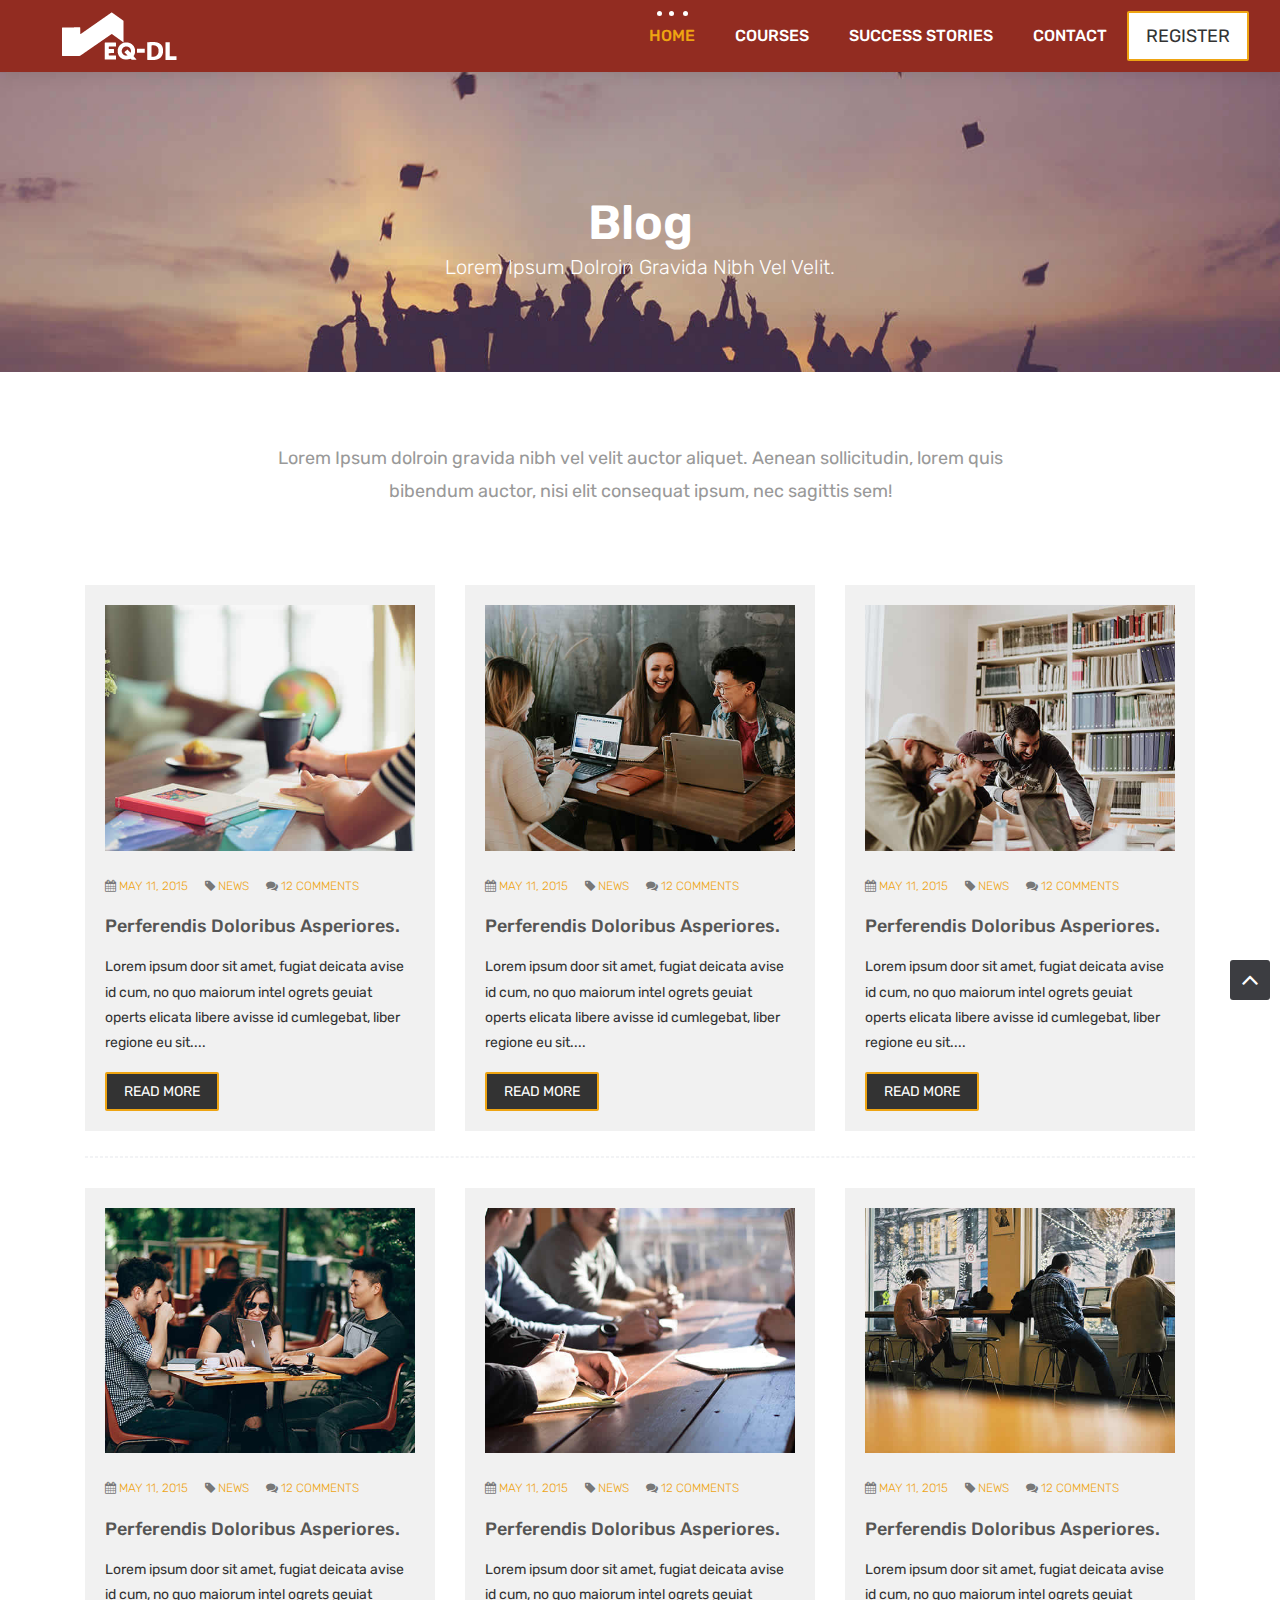
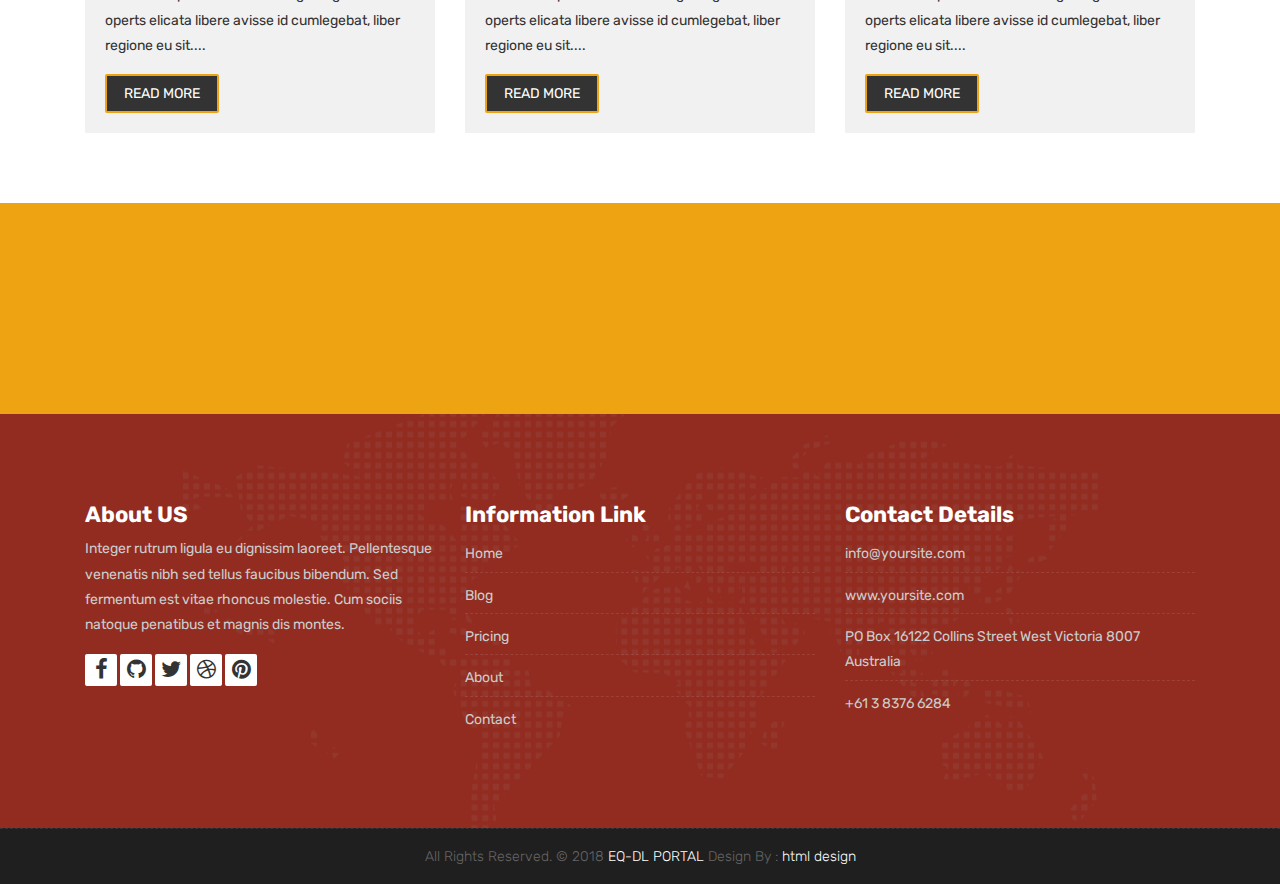
<file: blog.html>
<!DOCTYPE html>
<html lang="en">

    <!-- Basic -->
    <meta charset="utf-8">
    <meta http-equiv="X-UA-Compatible" content="IE=edge">   
   
    <!-- Mobile Metas -->
    <meta name="viewport" content="width=device-width, initial-scale=1">
 
     <!-- Site Metas -->
    <title>Q-DL PORTAL</title>  
    <meta name="keywords" content="">
    <meta name="description" content="">
    <meta name="author" content="">

    <!-- Site Icons -->
    <link rel="shortcut icon" href="images/favicon.ico" type="image/x-icon" />
    <link rel="apple-touch-icon" href="images/apple-touch-icon.png">

    <!-- Bootstrap CSS -->
    <link rel="stylesheet" href="css/bootstrap.min.css">
    <!-- Site CSS -->
    <link rel="stylesheet" href="style.css">
    <!-- ALL VERSION CSS -->
    <link rel="stylesheet" href="css/versions.css">
    <!-- Responsive CSS -->
    <link rel="stylesheet" href="css/responsive.css">
    <!-- Custom CSS -->
    <link rel="stylesheet" href="css/custom.css">

    <!-- Modernizer for Portfolio -->
    <script src="js/modernizer.js"></script>

    <!--[if lt IE 9]>
      <script src="https://oss.maxcdn.com/libs/html5shiv/3.7.0/html5shiv.js"></script>
      <script src="https://oss.maxcdn.com/libs/respond.js/1.4.2/respond.min.js"></script>
    <![endif]-->

</head>
<body class="host_version"> 

	<!-- Modal -->
	<div class="modal fade" id="login" tabindex="-1" role="dialog" aria-labelledby="myModalLabel">
	  <div class="modal-dialog modal-dialog-centered modal-lg" role="document">
		<div class="modal-content">
			<div class="modal-header tit-up">
				<button type="button" class="close" data-dismiss="modal" aria-hidden="true">&times;</button>
				<h4 class="modal-title">Customer Login</h4>
			</div>
			<div class="modal-body customer-box">
				<!-- Nav tabs -->
				<ul class="nav nav-tabs">
					<li><a class="active" href="#Login" data-toggle="tab">Login</a></li>
					<li><a href="#Registration" data-toggle="tab">Registration</a></li>
				</ul>
				<!-- Tab panes -->
				<div class="tab-content">
					<div class="tab-pane active" id="Login">
						<form role="form" class="form-horizontal">
							<div class="form-group">
								<div class="col-sm-12">
									<input class="form-control" id="email1" placeholder="Name" type="text">
								</div>
							</div>
							<div class="form-group">
								<div class="col-sm-12">
									<input class="form-control" id="exampleInputPassword1" placeholder="Email" type="email">
								</div>
							</div>
							<div class="row">
								<div class="col-sm-10">
									<button type="submit" class="btn btn-light btn-radius btn-brd grd1">
										Submit
									</button>
									<a class="for-pwd" href="javascript:;">Forgot your password?</a>
								</div>
							</div>
						</form>
					</div>
					<div class="tab-pane" id="Registration">
						<form role="form" class="form-horizontal">
							<div class="form-group">
								<div class="col-sm-12">
									<input class="form-control" placeholder="Name" type="text">
								</div>
							</div>
							<div class="form-group">
								<div class="col-sm-12">
									<input class="form-control" id="email" placeholder="Email" type="email">
								</div>
							</div>
							<div class="form-group">
								<div class="col-sm-12">
									<input class="form-control" id="mobile" placeholder="Mobile" type="email">
								</div>
							</div>
							<div class="form-group">
								<div class="col-sm-12">
									<input class="form-control" id="password" placeholder="Password" type="password">
								</div>
							</div>
							<div class="row">							
								<div class="col-sm-10">
									<button type="button" class="btn btn-light btn-radius btn-brd grd1">
										Save &amp; Continue
									</button>
									<button type="button" class="btn btn-light btn-radius btn-brd grd1">
										Cancel</button>
								</div>
							</div>
						</form>
					</div>
				</div>
			</div>
		</div>
	  </div>
	</div>

    <!-- LOADER -->
	<div id="preloader">
		<div class="loader-container">
			<div class="progress-br float shadow">
				<div class="progress__item"></div>
			</div>
		</div>
	</div>
	<!-- END LOADER -->	

    <!-- Start header -->
	<header class="top-navbar">
		<nav class="navbar navbar-expand-lg navbar-light bg-light ">
			<div class="container-fluid">
				<a class="navbar-brand" href="index.html">
					<img src="images/logo.png" alt="" />
				</a>
				<button class="navbar-toggler" type="button" data-toggle="collapse" data-target="#navbars-host" aria-controls="navbars-rs-food" aria-expanded="false" aria-label="Toggle navigation">
					<span class="icon-bar"></span>
                    <span class="icon-bar"></span>
                    <span class="icon-bar"></span>
				</button>
				<div class="collapse navbar-collapse" id="navbars-host">
					<ul class="navbar-nav ml-auto">
						<li class="nav-item active"><a class="nav-link" href="index.html">Home</a></li>
						<li class="nav-item"><a class="nav-link" href="courses.html">Courses</a></li>
						<li class="nav-item"><a class="nav-link" href="blog.html">Success Stories</a></li>
						
										
						<li class="nav-item"><a class="nav-link" href="contact.html">Contact</a></li>
					</ul>
					<ul class="nav navbar-nav navbar-right">
                        <li><a class="hover-btn-new log orange" href="#" data-toggle="modal" data-target="#login"><span>Register</span></a></li>
                    </ul>
				</div>
			</div>
		</nav>
	</header>
	<!-- End header -->
	
	<div class="all-title-box">
		<div class="container text-center">
			<h1>Blog<span class="m_1">Lorem Ipsum dolroin gravida nibh vel velit.</span></h1>
		</div>
	</div>
	
    <div id="overviews" class="section wb">
        <div class="container">
            <div class="section-title row text-center">
                <div class="col-md-8 offset-md-2">
                    <p class="lead">Lorem Ipsum dolroin gravida nibh vel velit auctor aliquet. Aenean sollicitudin, lorem quis bibendum auctor, nisi elit consequat ipsum, nec sagittis sem!</p>
                </div>
            </div><!-- end title -->

            <hr class="invis"> 

            <div class="row"> 
                <div class="col-lg-4 col-md-6 col-12">
                    <div class="blog-item">
						<div class="image-blog">
							<img src="images/blog_1.jpg" alt="" class="img-fluid">
						</div>
						<div class="meta-info-blog">
							<span><i class="fa fa-calendar"></i> <a href="#">May 11, 2015</a> </span>
                            <span><i class="fa fa-tag"></i>  <a href="#">News</a> </span>
                            <span><i class="fa fa-comments"></i> <a href="#">12 Comments</a></span>
						</div>
						<div class="blog-title">
							<h2><a href="#" title="">perferendis doloribus asperiores.</a></h2>
						</div>
						<div class="blog-desc">
							<p>Lorem ipsum door sit amet, fugiat deicata avise id cum, no quo maiorum intel ogrets geuiat operts elicata libere avisse id cumlegebat, liber regione eu sit.... </p>
						</div>
						<div class="blog-button">
							<a class="hover-btn-new orange" href="#"><span>Read More<span></a>
						</div>
					</div>
                </div><!-- end col -->

                <div class="col-lg-4 col-md-6 col-12">
                    <div class="blog-item">
						<div class="image-blog">
							<img src="images/blog_2.jpg" alt="" class="img-fluid">
						</div>
						<div class="meta-info-blog">
							<span><i class="fa fa-calendar"></i> <a href="#">May 11, 2015</a> </span>
                            <span><i class="fa fa-tag"></i>  <a href="#">News</a> </span>
                            <span><i class="fa fa-comments"></i> <a href="#">12 Comments</a></span>
						</div>
						<div class="blog-title">
							<h2><a href="#" title="">perferendis doloribus asperiores.</a></h2>
						</div>
						<div class="blog-desc">
							<p>Lorem ipsum door sit amet, fugiat deicata avise id cum, no quo maiorum intel ogrets geuiat operts elicata libere avisse id cumlegebat, liber regione eu sit.... </p>
						</div>
						<div class="blog-button">
							<a class="hover-btn-new orange" href="#"><span>Read More</span></a>
						</div>
					</div>
                </div><!-- end col -->

                <div class="col-lg-4 col-md-6 col-12">
                    <div class="blog-item">
						<div class="image-blog">
							<img src="images/blog_3.jpg" alt="" class="img-fluid">
						</div>
						<div class="meta-info-blog">
							<span><i class="fa fa-calendar"></i> <a href="#">May 11, 2015</a> </span>
                            <span><i class="fa fa-tag"></i>  <a href="#">News</a> </span>
                            <span><i class="fa fa-comments"></i> <a href="#">12 Comments</a></span>
						</div>
						<div class="blog-title">
							<h2><a href="#" title="">perferendis doloribus asperiores.</a></h2>
						</div>
						<div class="blog-desc">
							<p>Lorem ipsum door sit amet, fugiat deicata avise id cum, no quo maiorum intel ogrets geuiat operts elicata libere avisse id cumlegebat, liber regione eu sit.... </p>
						</div>
						<div class="blog-button">
							<a class="hover-btn-new orange" href="#"><span>Read More</span></a>
						</div>
					</div>
                </div><!-- end col -->
            </div><!-- end row -->

            <hr class="hr3"> 

            <div class="row"> 
                <div class="col-lg-4 col-md-6 col-12">
                   <div class="blog-item">
						<div class="image-blog">
							<img src="images/blog_4.jpg" alt="" class="img-fluid">
						</div>
						<div class="meta-info-blog">
							<span><i class="fa fa-calendar"></i> <a href="#">May 11, 2015</a> </span>
                            <span><i class="fa fa-tag"></i>  <a href="#">News</a> </span>
                            <span><i class="fa fa-comments"></i> <a href="#">12 Comments</a></span>
						</div>
						<div class="blog-title">
							<h2><a href="#" title="">perferendis doloribus asperiores.</a></h2>
						</div>
						<div class="blog-desc">
							<p>Lorem ipsum door sit amet, fugiat deicata avise id cum, no quo maiorum intel ogrets geuiat operts elicata libere avisse id cumlegebat, liber regione eu sit.... </p>
						</div>
						<div class="blog-button">
							<a class="hover-btn-new orange" href="#"><span>Read More</span></a>
						</div>
					</div>
                </div><!-- end col -->

                <div class="col-lg-4 col-md-6 col-12">
                    <div class="blog-item">
						<div class="image-blog">
							<img src="images/blog_5.jpg" alt="" class="img-fluid">
						</div>
						<div class="meta-info-blog">
							<span><i class="fa fa-calendar"></i> <a href="#">May 11, 2015</a> </span>
                            <span><i class="fa fa-tag"></i>  <a href="#">News</a> </span>
                            <span><i class="fa fa-comments"></i> <a href="#">12 Comments</a></span>
						</div>
						<div class="blog-title">
							<h2><a href="#" title="">perferendis doloribus asperiores.</a></h2>
						</div>
						<div class="blog-desc">
							<p>Lorem ipsum door sit amet, fugiat deicata avise id cum, no quo maiorum intel ogrets geuiat operts elicata libere avisse id cumlegebat, liber regione eu sit.... </p>
						</div>
						<div class="blog-button">
							<a class="hover-btn-new orange" href="#"><span>Read More</span></a>
						</div>
					</div>
                </div><!-- end col -->

                <div class="col-lg-4 col-md-6 col-12">
                    <div class="blog-item">
						<div class="image-blog">
							<img src="images/blog_6.jpg" alt="" class="img-fluid">
						</div>
						<div class="meta-info-blog">
							<span><i class="fa fa-calendar"></i> <a href="#">May 11, 2015</a> </span>
                            <span><i class="fa fa-tag"></i>  <a href="#">News</a> </span>
                            <span><i class="fa fa-comments"></i> <a href="#">12 Comments</a></span>
						</div>
						<div class="blog-title">
							<h2><a href="#" title="">perferendis doloribus asperiores.</a></h2>
						</div>
						<div class="blog-desc">
							<p>Lorem ipsum door sit amet, fugiat deicata avise id cum, no quo maiorum intel ogrets geuiat operts elicata libere avisse id cumlegebat, liber regione eu sit.... </p>
						</div>
						<div class="blog-button">
							<a class="hover-btn-new orange" href="#"><span>Read More</span></a>
						</div>
					</div>
                </div><!-- end col -->
            </div><!-- end row -->
        </div><!-- end container -->
    </div><!-- end section -->

    <div class="parallax section dbcolor">
        <div class="container">
            <div class="row logos">
                <div class="col-md-2 col-sm-2 col-xs-6 wow fadeInUp">
                    <a href="#"><img src="images/logo_01.png" alt="" class="img-repsonsive"></a>
                </div>
                <div class="col-md-2 col-sm-2 col-xs-6 wow fadeInUp">
                    <a href="#"><img src="images/logo_02.png" alt="" class="img-repsonsive"></a>
                </div>
                <div class="col-md-2 col-sm-2 col-xs-6 wow fadeInUp">
                    <a href="#"><img src="images/logo_03.png" alt="" class="img-repsonsive"></a>
                </div>
                <div class="col-md-2 col-sm-2 col-xs-6 wow fadeInUp">
                    <a href="#"><img src="images/logo_04.png" alt="" class="img-repsonsive"></a>
                </div>
                <div class="col-md-2 col-sm-2 col-xs-6 wow fadeInUp">
                    <a href="#"><img src="images/logo_05.png" alt="" class="img-repsonsive"></a>
                </div>
                <div class="col-md-2 col-sm-2 col-xs-6 wow fadeInUp">
                    <a href="#"><img src="images/logo_06.png" alt="" class="img-repsonsive"></a>
                </div>
            </div><!-- end row -->
        </div><!-- end container -->
    </div><!-- end section -->

    <footer class="footer">
        <div class="container">
            <div class="row">
                <div class="col-lg-4 col-md-4 col-xs-12">
                    <div class="widget clearfix">
                        <div class="widget-title">
                            <h3>About US</h3>
                        </div>
                        <p> Integer rutrum ligula eu dignissim laoreet. Pellentesque venenatis nibh sed tellus faucibus bibendum. Sed fermentum est vitae rhoncus molestie. Cum sociis natoque penatibus et magnis dis montes.</p>
                        <div class="footer-right">
							<ul class="footer-links-soi">
								<li><a href="#"><i class="fa fa-facebook"></i></a></li>
								<li><a href="#"><i class="fa fa-github"></i></a></li>
								<li><a href="#"><i class="fa fa-twitter"></i></a></li>
								<li><a href="#"><i class="fa fa-dribbble"></i></a></li>
								<li><a href="#"><i class="fa fa-pinterest"></i></a></li>
							</ul><!-- end links -->
						</div>
                    </div><!-- end clearfix -->
                </div><!-- end col -->

				<div class="col-lg-4 col-md-4 col-xs-12">
                    <div class="widget clearfix">
                        <div class="widget-title">
                            <h3>Information Link</h3>
                        </div>
                        <ul class="footer-links">
                            <li><a href="#">Home</a></li>
                            <li><a href="#">Blog</a></li>
                            <li><a href="#">Pricing</a></li>
							<li><a href="#">About</a></li>
							<li><a href="#">Contact</a></li>
                        </ul><!-- end links -->
                    </div><!-- end clearfix -->
                </div><!-- end col -->
				
                <div class="col-lg-4 col-md-4 col-xs-12">
                    <div class="widget clearfix">
                        <div class="widget-title">
                            <h3>Contact Details</h3>
                        </div>

                        <ul class="footer-links">
                            <li><a href="mailto:#">info@yoursite.com</a></li>
                            <li><a href="#">www.yoursite.com</a></li>
                            <li>PO Box 16122 Collins Street West Victoria 8007 Australia</li>
                            <li>+61 3 8376 6284</li>
                        </ul><!-- end links -->
                    </div><!-- end clearfix -->
                </div><!-- end col -->
				
            </div><!-- end row -->
        </div><!-- end container -->
    </footer><!-- end footer -->

    <div class="copyrights">
        <div class="container">
            <div class="footer-distributed">
                <div class="footer-center">                   
                    <p class="footer-company-name">All Rights Reserved. &copy; 2018 <a href="#">EQ-DL PORTAL</a> Design By : <a href="#">html design</a></p>
                </div>
            </div>
        </div><!-- end container -->
    </div><!-- end copyrights -->

    <a href="#" id="scroll-to-top" class="dmtop global-radius"><i class="fa fa-angle-up"></i></a>

    <!-- ALL JS FILES -->
    <script src="js/all.js"></script>
    <!-- ALL PLUGINS -->
    <script src="js/custom.js"></script>

</body>
</html>
</file>
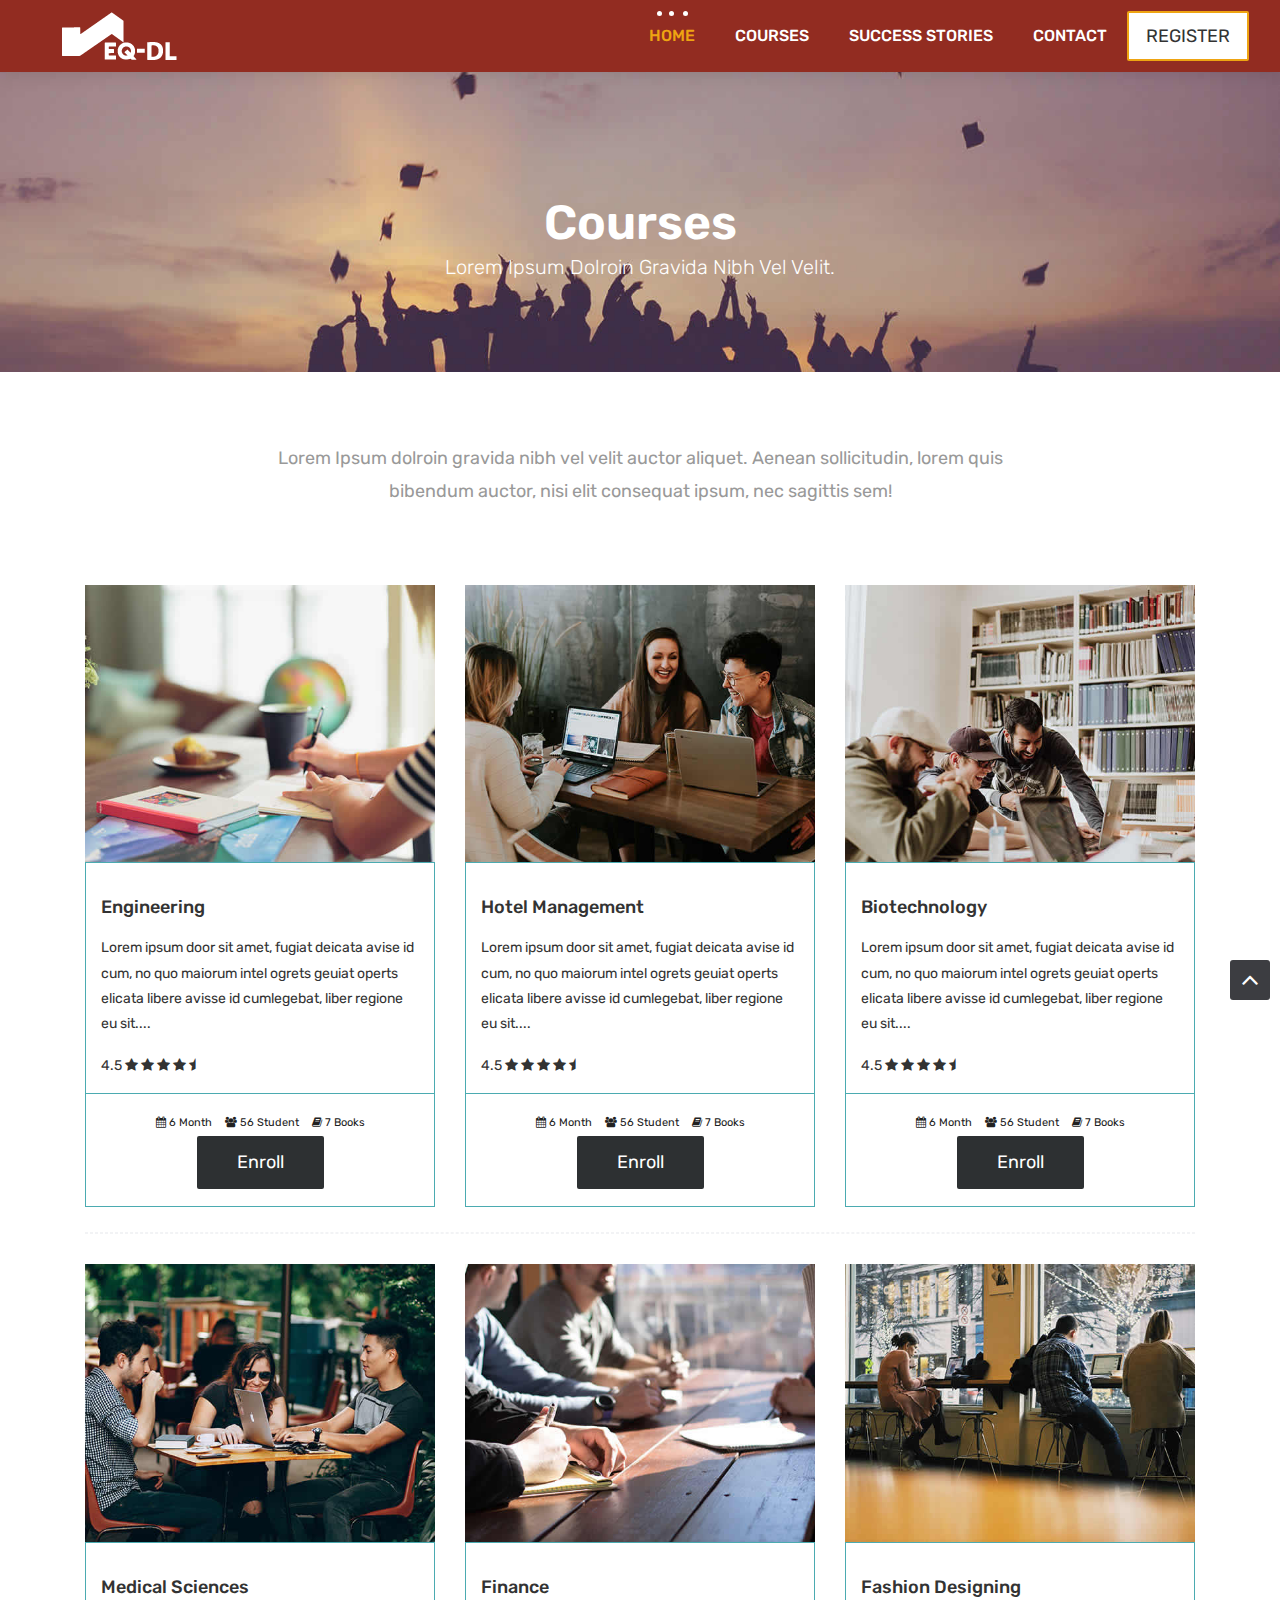
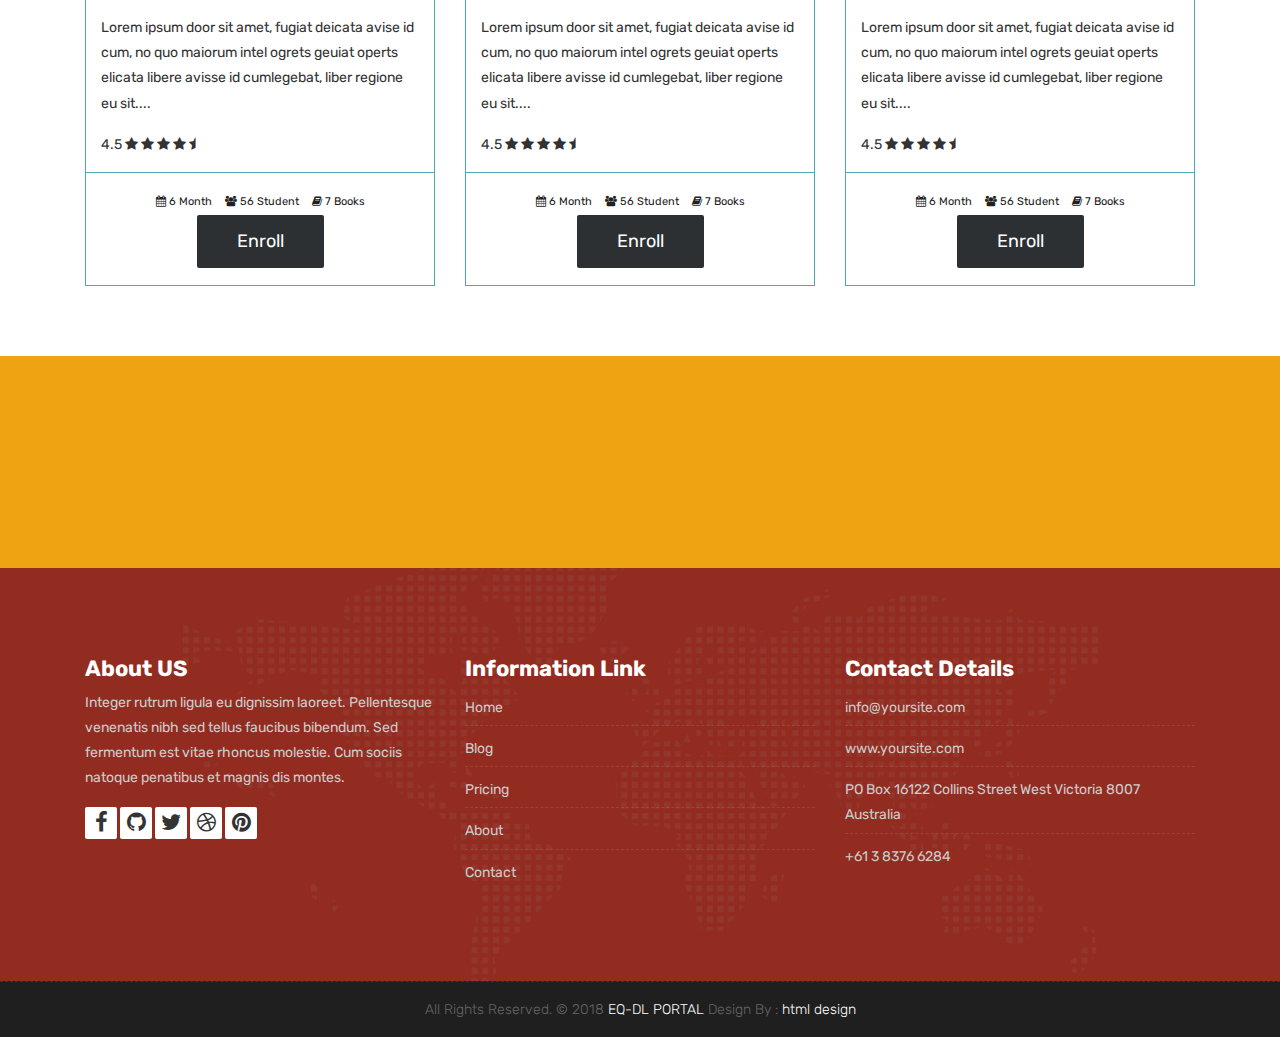
<file: courses.html>
<!DOCTYPE html>
<html lang="en">

    <!-- Basic -->
    <meta charset="utf-8">
    <meta http-equiv="X-UA-Compatible" content="IE=edge">   
   
    <!-- Mobile Metas -->
    <meta name="viewport" content="width=device-width, initial-scale=1">
 
     <!-- Site Metas -->
    <title>EQ-DL PORTAL</title>  
    <meta name="keywords" content="">
    <meta name="description" content="">
    <meta name="author" content="">

    <!-- Site Icons -->
    <link rel="shortcut icon" href="images/favicon.ico" type="image/x-icon" />
    <link rel="apple-touch-icon" href="images/apple-touch-icon.png">

    <!-- Bootstrap CSS -->
    <link rel="stylesheet" href="css/bootstrap.min.css">
    <!-- Site CSS -->
    <link rel="stylesheet" href="style.css">
    <!-- ALL VERSION CSS -->
    <link rel="stylesheet" href="css/versions.css">
    <!-- Responsive CSS -->
    <link rel="stylesheet" href="css/responsive.css">
    <!-- Custom CSS -->
    <link rel="stylesheet" href="css/custom.css">

    <!-- Modernizer for Portfolio -->
    <script src="js/modernizer.js"></script>

    <!--[if lt IE 9]>
      <script src="https://oss.maxcdn.com/libs/html5shiv/3.7.0/html5shiv.js"></script>
      <script src="https://oss.maxcdn.com/libs/respond.js/1.4.2/respond.min.js"></script>
    <![endif]-->

</head>
<body class="host_version"> 

	<!-- Modal -->
	<div class="modal fade" id="login" tabindex="-1" role="dialog" aria-labelledby="myModalLabel">
	  <div class="modal-dialog modal-dialog-centered modal-lg" role="document">
		<div class="modal-content">
			<div class="modal-header tit-up">
				<button type="button" class="close" data-dismiss="modal" aria-hidden="true">&times;</button>
				<h4 class="modal-title">Customer Login</h4>
			</div>
			<div class="modal-body customer-box">
				<!-- Nav tabs -->
				<ul class="nav nav-tabs">
					<li><a class="active" href="#Login" data-toggle="tab">Login</a></li>
					<li><a href="#Registration" data-toggle="tab">Registration</a></li>
				</ul>
				<!-- Tab panes -->
				<div class="tab-content">
					<div class="tab-pane active" id="Login">
						<form role="form" class="form-horizontal">
							<div class="form-group">
								<div class="col-sm-12">
									<input class="form-control" id="email1" placeholder="Name" type="text">
								</div>
							</div>
							<div class="form-group">
								<div class="col-sm-12">
									<input class="form-control" id="exampleInputPassword1" placeholder="Email" type="email">
								</div>
							</div>
							<div class="row">
								<div class="col-sm-10">
									<button type="submit" class="btn btn-light btn-radius btn-brd grd1">
										Submit
									</button>
									<a class="for-pwd" href="javascript:;">Forgot your password?</a>
								</div>
							</div>
						</form>
					</div>
					<div class="tab-pane" id="Registration">
						<form role="form" class="form-horizontal">
							<div class="form-group">
								<div class="col-sm-12">
									<input class="form-control" placeholder="Name" type="text">
								</div>
							</div>
							<div class="form-group">
								<div class="col-sm-12">
									<input class="form-control" id="email" placeholder="Email" type="email">
								</div>
							</div>
							<div class="form-group">
								<div class="col-sm-12">
									<input class="form-control" id="mobile" placeholder="Mobile" type="email">
								</div>
							</div>
							<div class="form-group">
								<div class="col-sm-12">
									<input class="form-control" id="password" placeholder="Password" type="password">
								</div>
							</div>
							<div class="row">							
								<div class="col-sm-10">
									<button type="button" class="btn btn-light btn-radius btn-brd grd1">
										Save &amp; Continue
									</button>
									<button type="button" class="btn btn-light btn-radius btn-brd grd1">
										Cancel</button>
								</div>
							</div>
						</form>
					</div>
				</div>
			</div>
		</div>
	  </div>
	</div>

    <!-- LOADER -->
	<div id="preloader">
		<div class="loader-container">
			<div class="progress-br float shadow">
				<div class="progress__item"></div>
			</div>
		</div>
	</div>
	<!-- END LOADER -->	

    <!-- Start header -->
	<header class="top-navbar">
		<nav class="navbar navbar-expand-lg navbar-light bg-light ">
			<div class="container-fluid">
				<a class="navbar-brand" href="index.html">
					<img src="images/logo.png" alt="" />
				</a>
				<button class="navbar-toggler" type="button" data-toggle="collapse" data-target="#navbars-host" aria-controls="navbars-rs-food" aria-expanded="false" aria-label="Toggle navigation">
					<span class="icon-bar"></span>
                    <span class="icon-bar"></span>
                    <span class="icon-bar"></span>
				</button>
				<div class="collapse navbar-collapse" id="navbars-host">
					<ul class="navbar-nav ml-auto">
						<li class="nav-item active"><a class="nav-link" href="index.html">Home</a></li>
						<li class="nav-item"><a class="nav-link" href="courses.html">Courses</a></li>
						<li class="nav-item"><a class="nav-link" href="blog.html">Success Stories</a></li>
						
										
						<li class="nav-item"><a class="nav-link" href="contact.html">Contact</a></li>
					</ul>
					<ul class="nav navbar-nav navbar-right">
                        <li><a class="hover-btn-new log orange" href="#" data-toggle="modal" data-target="#login"><span>Register</span></a></li>
                    </ul>
				</div>
			</div>
		</nav>
	</header>
	<!-- End header -->
	
	<div class="all-title-box">
		<div class="container text-center">
			<h1>Courses<span class="m_1">Lorem Ipsum dolroin gravida nibh vel velit.</span></h1>
		</div>
	</div>
	
    <div id="overviews" class="section wb">
        <div class="container">
            <div class="section-title row text-center">
                <div class="col-md-8 offset-md-2">
                    <p class="lead">Lorem Ipsum dolroin gravida nibh vel velit auctor aliquet. Aenean sollicitudin, lorem quis bibendum auctor, nisi elit consequat ipsum, nec sagittis sem!</p>
                </div>
            </div><!-- end title -->

            <hr class="invis"> 

            <div class="row"> 
                <div class="col-lg-4 col-md-6 col-12">
                    <div class="course-item">
						<div class="image-blog">
							<img src="images/blog_1.jpg" alt="" class="img-fluid">
						</div>
						<div class="course-br">
							<div class="course-title">
								<h2><a href="#" title="">Engineering</a></h2>
							</div>
							<div class="course-desc">
								<p>Lorem ipsum door sit amet, fugiat deicata avise id cum, no quo maiorum intel ogrets geuiat operts elicata libere avisse id cumlegebat, liber regione eu sit.... </p>
							</div>
							<div class="course-rating">
								4.5
								<i class="fa fa-star"></i>	
								<i class="fa fa-star"></i>	
								<i class="fa fa-star"></i>	
								<i class="fa fa-star"></i>	
								<i class="fa fa-star-half"></i>								
							</div>
						</div>
						<div class="course-meta-bot">
							<ul>
								<li><i class="fa fa-calendar" aria-hidden="true"></i> 6 Month</li>
								<li><i class="fa fa-users" aria-hidden="true"></i> 56 Student</li>
								<li><i class="fa fa-book" aria-hidden="true"></i> 7 Books</li>
								<button type="button" class="btn btn-light btn-radius btn-brd grd1">
										Enroll</button>
							</ul>
						</div>
					</div>
                </div><!-- end col -->

                <div class="col-lg-4 col-md-6 col-12">
                    <div class="course-item">
						<div class="image-blog">
							<img src="images/blog_2.jpg" alt="" class="img-fluid">
						</div>
						<div class="course-br">
							<div class="course-title">
								<h2><a href="#" title="">Hotel Management</a></h2>
							</div>
							<div class="blog-desc">
								<p>Lorem ipsum door sit amet, fugiat deicata avise id cum, no quo maiorum intel ogrets geuiat operts elicata libere avisse id cumlegebat, liber regione eu sit.... </p>
							</div>
							<div class="course-rating">
								4.5
								<i class="fa fa-star"></i>	
								<i class="fa fa-star"></i>	
								<i class="fa fa-star"></i>	
								<i class="fa fa-star"></i>	
								<i class="fa fa-star-half"></i>								
							</div>
						</div>
						<div class="course-meta-bot">
							<ul>
								<li><i class="fa fa-calendar" aria-hidden="true"></i> 6 Month</li>
								<li><i class="fa fa-users" aria-hidden="true"></i> 56 Student</li>
								<li><i class="fa fa-book" aria-hidden="true"></i> 7 Books</li>
								<button type="button" class="btn btn-light btn-radius btn-brd grd1">
										Enroll</button>
							</ul>
						</div>
					</div>
                </div><!-- end col -->	
				
				<div class="col-lg-4 col-md-6 col-12">
                    <div class="course-item">
						<div class="image-blog">
							<img src="images/blog_3.jpg" alt="" class="img-fluid">
						</div>
						<div class="course-br">
							<div class="course-title">
								<h2><a href="#" title="">Biotechnology</a></h2>
							</div>
							<div class="course-desc">
								<p>Lorem ipsum door sit amet, fugiat deicata avise id cum, no quo maiorum intel ogrets geuiat operts elicata libere avisse id cumlegebat, liber regione eu sit.... </p>
							</div>
							<div class="course-rating">
								4.5
								<i class="fa fa-star"></i>	
								<i class="fa fa-star"></i>	
								<i class="fa fa-star"></i>	
								<i class="fa fa-star"></i>	
								<i class="fa fa-star-half"></i>								
							</div>
						</div>
						<div class="course-meta-bot">
							<ul>
								<li><i class="fa fa-calendar" aria-hidden="true"></i> 6 Month</li>
								<li><i class="fa fa-users" aria-hidden="true"></i> 56 Student</li>
								<li><i class="fa fa-book" aria-hidden="true"></i> 7 Books</li>
								<button type="button" class="btn btn-light btn-radius btn-brd grd1">
										Enroll</button>
							</ul>
						</div>
					</div>
                </div><!-- end col -->
            </div><!-- end row -->			
			
			<hr class="hr3"> 
			
            <div class="row"> 
				<div class="col-lg-4 col-md-6 col-12">
                   <div class="course-item">
						<div class="image-blog">
							<img src="images/blog_4.jpg" alt="" class="img-fluid">
						</div>
						<div class="course-br">
							<div class="course-title">
								<h2><a href="#" title="">Medical Sciences</a></h2>
							</div>
							<div class="course-desc">
								<p>Lorem ipsum door sit amet, fugiat deicata avise id cum, no quo maiorum intel ogrets geuiat operts elicata libere avisse id cumlegebat, liber regione eu sit.... </p>
							</div>
							<div class="course-rating">
								4.5
								<i class="fa fa-star"></i>	
								<i class="fa fa-star"></i>	
								<i class="fa fa-star"></i>	
								<i class="fa fa-star"></i>	
								<i class="fa fa-star-half"></i>								
							</div>
						</div>
						<div class="course-meta-bot">
							<ul>
								<li><i class="fa fa-calendar" aria-hidden="true"></i> 6 Month</li>
								<li><i class="fa fa-users" aria-hidden="true"></i> 56 Student</li>
								<li><i class="fa fa-book" aria-hidden="true"></i> 7 Books</li>
								<button type="button" class="btn btn-light btn-radius btn-brd grd1">
										Enroll</button>
							</ul>
						</div>
					</div>
                </div><!-- end col -->
				
                <div class="col-lg-4 col-md-6 col-12">
                    <div class="course-item">
						<div class="image-blog">
							<img src="images/blog_5.jpg" alt="" class="img-fluid">
						</div>		
						<div class="course-br">
							<div class="course-title">
								<h2><a href="#" title="">Finance</a></h2>
							</div>
							<div class="course-desc">
								<p>Lorem ipsum door sit amet, fugiat deicata avise id cum, no quo maiorum intel ogrets geuiat operts elicata libere avisse id cumlegebat, liber regione eu sit.... </p>
							</div>
							<div class="course-rating">
								4.5
								<i class="fa fa-star"></i>	
								<i class="fa fa-star"></i>	
								<i class="fa fa-star"></i>	
								<i class="fa fa-star"></i>	
								<i class="fa fa-star-half"></i>								
							</div>
						</div>
						<div class="course-meta-bot">
							<ul>
								<li><i class="fa fa-calendar" aria-hidden="true"></i> 6 Month</li>
								<li><i class="fa fa-users" aria-hidden="true"></i> 56 Student</li>
								<li><i class="fa fa-book" aria-hidden="true"></i> 7 Books</li>
								<button type="button" class="btn btn-light btn-radius btn-brd grd1">
										Enroll</button>
							</ul>
						</div>
					</div>
                </div><!-- end col -->

                <div class="col-lg-4 col-md-6 col-12">
                    <div class="course-item">
						<div class="image-blog">
							<img src="images/blog_6.jpg" alt="" class="img-fluid">
						</div>
						<div class="course-br">
							<div class="course-title">
								<h2><a href="#" title="">Fashion Designing</a></h2>
							</div>
							<div class="course-desc">
								<p>Lorem ipsum door sit amet, fugiat deicata avise id cum, no quo maiorum intel ogrets geuiat operts elicata libere avisse id cumlegebat, liber regione eu sit.... </p>
							</div>	
							<div class="course-rating">
								4.5
								<i class="fa fa-star"></i>	
								<i class="fa fa-star"></i>	
								<i class="fa fa-star"></i>	
								<i class="fa fa-star"></i>	
								<i class="fa fa-star-half"></i>								
							</div>
						</div>
						<div class="course-meta-bot">
							<ul>
								<li><i class="fa fa-calendar" aria-hidden="true"></i> 6 Month</li>
								<li><i class="fa fa-users" aria-hidden="true"></i> 56 Student</li>
								<li><i class="fa fa-book" aria-hidden="true"></i> 7 Books</li>
								<button type="button" class="btn btn-light btn-radius btn-brd grd1">
										Enroll</button>
							</ul>
						</div>
					</div>
                </div><!-- end col -->
            </div><!-- end row -->
        </div><!-- end container -->
    </div><!-- end section -->

    <div class="parallax section dbcolor">
        <div class="container">
            <div class="row logos">
                <div class="col-md-2 col-sm-2 col-xs-6 wow fadeInUp">
                    <a href="#"><img src="images/logo_01.png" alt="" class="img-repsonsive"></a>
                </div>
                <div class="col-md-2 col-sm-2 col-xs-6 wow fadeInUp">
                    <a href="#"><img src="images/logo_02.png" alt="" class="img-repsonsive"></a>
                </div>
                <div class="col-md-2 col-sm-2 col-xs-6 wow fadeInUp">
                    <a href="#"><img src="images/logo_03.png" alt="" class="img-repsonsive"></a>
                </div>
                <div class="col-md-2 col-sm-2 col-xs-6 wow fadeInUp">
                    <a href="#"><img src="images/logo_04.png" alt="" class="img-repsonsive"></a>
                </div>
                <div class="col-md-2 col-sm-2 col-xs-6 wow fadeInUp">
                    <a href="#"><img src="images/logo_05.png" alt="" class="img-repsonsive"></a>
                </div>
                <div class="col-md-2 col-sm-2 col-xs-6 wow fadeInUp">
                    <a href="#"><img src="images/logo_06.png" alt="" class="img-repsonsive"></a>
                </div>
            </div><!-- end row -->
        </div><!-- end container -->
    </div><!-- end section -->

    <footer class="footer">
        <div class="container">
            <div class="row">
                <div class="col-lg-4 col-md-4 col-xs-12">
                    <div class="widget clearfix">
                        <div class="widget-title">
                            <h3>About US</h3>
                        </div>
                        <p> Integer rutrum ligula eu dignissim laoreet. Pellentesque venenatis nibh sed tellus faucibus bibendum. Sed fermentum est vitae rhoncus molestie. Cum sociis natoque penatibus et magnis dis montes.</p>
                        <div class="footer-right">
							<ul class="footer-links-soi">
								<li><a href="#"><i class="fa fa-facebook"></i></a></li>
								<li><a href="#"><i class="fa fa-github"></i></a></li>
								<li><a href="#"><i class="fa fa-twitter"></i></a></li>
								<li><a href="#"><i class="fa fa-dribbble"></i></a></li>
								<li><a href="#"><i class="fa fa-pinterest"></i></a></li>
							</ul><!-- end links -->
						</div>
                    </div><!-- end clearfix -->
                </div><!-- end col -->

				<div class="col-lg-4 col-md-4 col-xs-12">
                    <div class="widget clearfix">
                        <div class="widget-title">
                            <h3>Information Link</h3>
                        </div>
                        <ul class="footer-links">
                            <li><a href="#">Home</a></li>
                            <li><a href="#">Blog</a></li>
                            <li><a href="#">Pricing</a></li>
							<li><a href="#">About</a></li>
							<li><a href="#">Contact</a></li>
                        </ul><!-- end links -->
                    </div><!-- end clearfix -->
                </div><!-- end col -->
				
                <div class="col-lg-4 col-md-4 col-xs-12">
                    <div class="widget clearfix">
                        <div class="widget-title">
                            <h3>Contact Details</h3>
                        </div>

                        <ul class="footer-links">
                            <li><a href="mailto:#">info@yoursite.com</a></li>
                            <li><a href="#">www.yoursite.com</a></li>
                            <li>PO Box 16122 Collins Street West Victoria 8007 Australia</li>
                            <li>+61 3 8376 6284</li>
                        </ul><!-- end links -->
                    </div><!-- end clearfix -->
                </div><!-- end col -->
				
            </div><!-- end row -->
        </div><!-- end container -->
    </footer><!-- end footer -->

    <div class="copyrights">
        <div class="container">
            <div class="footer-distributed">
                <div class="footer-center">                   
                    <p class="footer-company-name">All Rights Reserved. &copy; 2018 <a href="#">EQ-DL PORTAL</a> Design By : <a href="#">html design</a></p>
                </div>
            </div>
        </div><!-- end container -->
    </div><!-- end copyrights -->

    <a href="#" id="scroll-to-top" class="dmtop global-radius"><i class="fa fa-angle-up"></i></a>

    <!-- ALL JS FILES -->
    <script src="js/all.js"></script>
    <!-- ALL PLUGINS -->
    <script src="js/custom.js"></script>

</body>
</html>
</file>
<file: style.css>
/*------------------------------------------------------------------
    IMPORT FONTS
-------------------------------------------------------------------*/

@import url('https://fonts.googleapis.com/css?family=Rubik:300,300i,400,400i,500,500i,700,700i,900,900i');

/*------------------------------------------------------------------
    IMPORT FILES
-------------------------------------------------------------------*/

@import url(css/animate.css);
@import url(css/animate.min.css);
@import url(css/bootstrap-touch-slider.css);
@import url(css/flaticon.css);
@import url(css/timeline.min.css);
@import url(css/prettyPhoto.css);
@import url(css/owl.carousel.css);
@import url(css/font-awesome.min.css);

/*------------------------------------------------------------------
    SKELETON
-------------------------------------------------------------------*/

body {
    color: #333333;
    font-size: 14px;
    font-family: 'Rubik', sans-serif;
    line-height: 1.80857;
}

body.demos .section {
    background: url(images/bg.png) repeat top center #f2f3f5;
}

body.demos .section-title img {
    max-width: 280px;
    display: block;
    margin: 10px auto;
}

body.demos .service-widget h3 {
    border-bottom: 1px solid #ededed;
    font-size: 18px;
    padding: 20px 0;
    background-color: #ffffff;
}

body.demos .service-widget {
    margin: 0 0 30px;
    padding: 30px;
    background-color: #fff
}

body.demos .container-fluid {
    max-width: 1080px
}

html, body{
	height: 100%;
}


a {
    color: #1f1f1f;
    text-decoration: none !important;
    outline: none !important;
    -webkit-transition: all .3s ease-in-out;
    -moz-transition: all .3s ease-in-out;
    -ms-transition: all .3s ease-in-out;
    -o-transition: all .3s ease-in-out;
    transition: all .3s ease-in-out;
}

h1,
h2,
h3,
h4,
h5,
h6 {
    letter-spacing: 0;
    font-weight: normal;
    position: relative;
    padding: 0 0 10px 0;
    font-weight: normal;
    line-height: 120% !important;
    color: #1f1f1f;
    margin: 0
}

h1 {
    font-size: 24px
}

h2 {
    font-size: 22px
}

h3 {
    font-size: 18px
}

h4 {
    font-size: 16px
}

h5 {
    font-size: 14px
}

h6 {
    font-size: 13px
}

h1 a,
h2 a,
h3 a,
h4 a,
h5 a,
h6 a {
    color: #212121;
    text-decoration: none!important;
    opacity: 1
}

h1 a:hover,
h2 a:hover,
h3 a:hover,
h4 a:hover,
h5 a:hover,
h6 a:hover {
    opacity: .8
}

a {
    color: #1f1f1f;
    text-decoration: none;
    outline: none;
}

a,
.btn {
    text-decoration: none !important;
    outline: none !important;
    -webkit-transition: all .3s ease-in-out;
    -moz-transition: all .3s ease-in-out;
    -ms-transition: all .3s ease-in-out;
    -o-transition: all .3s ease-in-out;
    transition: all .3s ease-in-out;
}

.btn-custom {
    margin-top: 20px;
    background-color: transparent !important;
    border: 2px solid #ddd;
    padding: 12px 40px;
    font-size: 16px;
}

.lead {
    font-size: 18px;
    line-height: 30px;
    color: #767676;
    margin: 0;
    padding: 0;
}

blockquote {
    margin: 20px 0 20px;
    padding: 30px;
}


/*------------------------------------------------------------------
    WP CORE
-------------------------------------------------------------------*/

.first {
    clear: both
}

.last {
    margin-right: 0
}

.alignnone {
    margin: 5px 20px 20px 0;
}

.aligncenter,
div.aligncenter {
    display: block;
    margin: 5px auto 5px auto;
}

.alignright {
    float: right;
    margin: 10px 0 20px 20px;
}

.alignleft {
    float: left;
    margin: 10px 20px 20px 0;
}

a img.alignright {
    float: right;
    margin: 10px 0 20px 20px;
}

a img.alignnone {
    margin: 10px 20px 20px 0;
}

a img.alignleft {
    float: left;
    margin: 10px 20px 20px 0;
}

a img.aligncenter {
    display: block;
    margin-left: auto;
    margin-right: auto
}

.wp-caption {
    background: #fff;
    border: 1px solid #f0f0f0;
    max-width: 96%;
    /* Image does not overflow the content area */
    padding: 5px 3px 10px;
    text-align: center;
}

.wp-caption.alignnone {
    margin: 5px 20px 20px 0;
}

.wp-caption.alignleft {
    margin: 5px 20px 20px 0;
}

.wp-caption.alignright {
    margin: 5px 0 20px 20px;
}

.wp-caption img {
    border: 0 none;
    height: auto;
    margin: 0;
    max-width: 98.5%;
    padding: 0;
    width: auto;
}

.wp-caption p.wp-caption-text {
    font-size: 11px;
    line-height: 17px;
    margin: 0;
    padding: 0 4px 5px;
}


/* Text meant only for screen readers. */

.screen-reader-text {
    clip: rect(1px, 1px, 1px, 1px);
    position: absolute !important;
    height: 1px;
    width: 1px;
    overflow: hidden;
}

.screen-reader-text:focus {
    background-color: #f1f1f1;
    border-radius: 3px;
    box-shadow: 0 0 2px 2px rgba(0, 0, 0, 0.6);
    clip: auto !important;
    color: #21759b;
    display: block;
    font-size: 14px;
    font-size: 0.875rem;
    font-weight: bold;
    height: auto;
    left: 5px;
    line-height: normal;
    padding: 15px 23px 14px;
    text-decoration: none;
    top: 5px;
    width: auto;
    z-index: 100000;
    /* Above WP toolbar. */
}

/*------------------------------------------------------------------
    LOADER
-------------------------------------------------------------------*/

.loader-container {
  position: absolute;
  top: 0;
  left: 0;
  width: 100%;
  height: 100%;
  z-index:8888;
}
.loader-container:before {
  content: '';
  position: absolute;
  top: 0;
  left: 0;
  width: 100%;
  height: 50%;
  background: #eea412;
  z-index: -1;
  transition: top 1.2s linear 3.1s;
}
.loader-container:after {
  content: '';
  position: absolute;
  bottom: 0;
  left: 0;
  width: 100%;
  height: 50%;
  background: #eea412;
  z-index: -1;
  transition: bottom 1.2s linear 3.1s;
}
.loader-container.done:before {
  top: -50%;
}
.loader-container.done:after {
  bottom: -50%;
}

.progress-br {
  position: absolute;
  top: 50%;
  left: 50%;
  transform: translateX(-50%) translateY(-50%);
  transform-origin: center;
}
.progress-br .progress__item {
  text-align: center;
  width: 100px;
  height: 100px;
  line-height: 100px;
  border: 2px solid #fff;
  border-radius: 50%;
}
.progress-br .progress__item:before {
  content: '';
  position: absolute;
  top: 0;
  left: 50%;
  margin-top: -3px;
  margin-left: 0px;
  width: 50px;
  height: 50px;
  border-top: solid 10px #fff;
  border-right: solid 10px #fff;
  border-top-right-radius: 100%;
  transform-origin: left bottom;
  -webkit-animation: spin 3s linear infinite;
}
.progress-br.float .progress__item:before {
  border-top-width: 50px;
  margin-top: 0px;
  height: 50px;
}

.progress-br.float.shadow:before {
  border-top-width: 50px;
  margin-top: -50px;
  height: 50px;
}
.progress-br.shadow:before {
  content: '';
  position: absolute;
  top: 50%;
  left: 50%;
  margin: -50px 0 0 50px;
  width: 50px;
  height: 50px;
  border-top: solid 10px #6e912d;
  border-right: solid 10px #6e912d;
  border-top-right-radius: 100%;
  z-index: -1;
  transform-origin: left bottom;
  -webkit-animation: spin 3s linear infinite;
}
.progress-br.shadow:after {
  content: '';
  position: absolute;
  top: 50%;
  left: 50%;
  width: 100px;
  height: 100px;
  color: #6e912d;
  text-align: center;
  line-height: 100px;
  border: 2px solid #6e912d;
  border-radius: 50%;
  margin: -50px 0 0 -0px;
  z-index: -1;
  transform-origin: center;
}
.progress-br.done .progress__item {
  opacity: 0;
  -webkit-animation: done 3.1s;
  transition: opacity 0.3s linear 3.1s;
}
.progress-br.done .progress__item:before {
  display: none;
}
.progress-br.done:before {
  display: none;
}
.progress-br.done:after {
  opacity: 0;
  -webkit-animation: done 3.1s;
  transition: opacity 0.15s linear 3.1s;
}

@-webkit-keyframes done {
  10% {
    transform: scale(1.1);
  }
  20% {
    transform: scale(0.9);
  }
  30% {
    transform: scale(1.07);
  }
  40% {
    transform: scale(0.93);
  }
  50% {
    transform: scale(1.04);
  }
  60% {
    transform: scale(0.97);
  }
  80% {
    transform: scale(1.01);
  }
  90% {
    transform: scale(0.99);
  }
  100% {
    transform: scale(1);
  }
}
@-webkit-keyframes spin {
  100% {
    -webkit-transform: rotate(360deg);
  }
}

.shadow{
	box-shadow: none !important;
}

/*------------------------------------------------------------------
    HEADER
-------------------------------------------------------------------*/


.top-navbar .bg-light{
	background: #922C21 !important;
}

.top-navbar .navbar-light .navbar-nav .nav-link{
	color: #ffffff;
	font-size: 16px;
	font-weight: 500;
}

.top-navbar .navbar-light .navbar-nav .nav-item{
	position: relative;
	display: inline-block;
	padding: 15px 0px;
	margin: 0px 20px;
}
.top-navbar .navbar-light .navbar-nav .nav-item .nav-link{
	padding: 6px 0px;
	position: relative;
	display: block;
	line-height: 30px;
	letter-spacing: 0px;
	text-transform: uppercase;
}

.top-navbar .navbar-light .navbar-nav .nav-item::after {
    position: absolute;
    content: '';
    left: 50%;
    bottom: auto;
    top: 11px;
    width: 5px;
	height: 5px;
    opacity: 0;
    margin-left: -3px;
    background-color: #ffffff;
	border-radius: 50px;
    -webkit-transform: translateY(0px);
    transform: translateY(0px);
    transition: all 900ms ease;
    -webkit-transition: all 900ms ease;
    -ms-transition: all 900ms ease;
    -o-transition: all 900ms ease;
    -moz-transition: all 900ms ease;
}

.top-navbar .navbar-light .navbar-nav .nav-item .nav-link::before {
    position: absolute;
    content: '';
    left: 0%;
    bottom: auto;
    top: -4px;
    width: 5px;
	height: 5px;
	border-radius: 50px;
    opacity: 0;
    margin-left: -10px;
    background-color: #ffffff;
    -webkit-transform: translateY(0px);
    transform: translateY(0px);
    transition: all 900ms ease;
    -webkit-transition: all 900ms ease;
    -ms-transition: all 900ms ease;
    -o-transition: all 900ms ease;
    -moz-transition: all 900ms ease;
}

.top-navbar .navbar-light .navbar-nav .nav-item .nav-link::after {
    position: absolute;
    content: '';
    right: 0%;
    left: auto;
    bottom: auto;
    top: -4px;
    width: 5px;
	height: 5px;
	border-radius: 50px;
	border: none !important;
    opacity: 0;
    margin-right: -11px;
    background-color: #ffffff;
    transition: all 900ms ease;
    -webkit-transition: all 900ms ease;
    -ms-transition: all 900ms ease;
    -o-transition: all 900ms ease;
    -moz-transition: all 900ms ease;
}

.top-navbar .navbar-light .navbar-nav .nav-item.active::after{
	opacity: 1;
}

.top-navbar .navbar-light .navbar-nav .nav-item.active .nav-link::before {
	opacity: 1;
	left: 40%;
}
.top-navbar .navbar-light .navbar-nav .nav-item.active .nav-link{
	color: #eea412;
}
.top-navbar .navbar-light .navbar-nav .nav-item.active .nav-link::after{
	opacity: 1;
	right: 40%;
}

.top-navbar .navbar-light .navbar-nav .nav-item:hover::after{
	opacity: 1;
}

.top-navbar .navbar-light .navbar-nav .nav-item .nav-link:hover::before{
	opacity: 1;
	left: 40%;
}
.top-navbar .navbar-light .navbar-nav .nav-item .nav-link:hover{
	color: #eea412;
}
.top-navbar .navbar-light .navbar-nav .nav-item .nav-link:hover::after{
	opacity: 1;
	right: 40%;
}

.dropdown:hover>.dropdown-menu {
  display: block;
}

.dropdown>.dropdown-toggle:active {
    pointer-events: none;
}

.dropdown:hover>.dropdown-menu .dropdown-item{
	padding-left: 10px;
}


.top-navbar.fixed-menu .bg-light {
    position: fixed;
    top: 0;
    width: 100%;
    z-index: 9999;
    visibility: visible;
    transform: translate(0,0) scale(1);
    transition: .3s;
}

.top-navbar .bg-light {
    padding-top: 0px;
    padding-bottom: 0px;
    box-shadow: 0 0 18px 0 rgba(0,0,0,.12);
}

.top-navbar .navbar-light .navbar-nav li .dropdown-menu {
    box-shadow: 0 2px 12px 0 rgba(0,0,0,.12);
    border: none;
    border-radius: 0px;
    margin: 0px;
	padding: 10px;
}

.top-navbar .navbar-light .navbar-nav li .dropdown-menu a:hover{
	background: #eea412;
	color: #ffffff;
}

.navbar-right li a{
	position: relative;
	font-size: 18px;
	display: inline-block;
}
.navbar-right li a,
.navbar-right li a.hover-btn-new::after {
	-webkit-transition: all 0.3s;
	-moz-transition: all 0.3s;
	-o-transition: all 0.3s;
	transition: all 0.3s;
}

.navbar-right li a.hover-btn-new::before,
.navbar-right li a.hover-btn-new::after {
  background: #eea412;
  content: '';
  position: absolute;
  z-index: 1;
}

.navbar-right li a.hover-btn-new:hover span {
  color: #ffffff;
}
.navbar-right li a.hover-btn-new::before {
  height: 100%;
  left: 0;
  top: 0;
  width: 100%;
}
.navbar-right li a.hover-btn-new::after {
  background: #ffffff !important;
  height: 100%;
  left: 0;
  top: 0;
  width: 100%;
}
.navbar-right li a.hover-btn-new span{
	position: relative;
	z-index: 2;
	color: #333333;
}
.navbar-right li a.hover-btn-new:hover:after {
  height: 0;
  left: 50%;
  top: 50%;
  width: 0;
}


.navbar-toggler{
	background: #ffffff;
	border-radius: 0px;
	padding: 10px 10px;
}

.navbar-toggler .icon-bar {
    display: block;
    width: 22px;
    height: 2px;
    border-radius: 1px;
	background: #333333;
}
.navbar-toggler .icon-bar + .icon-bar {
    margin-top: 4px;
}

.navbar-toggler:hover{
	background: #eea412;
}

.navbar-toggler:hover .icon-bar{
	background: #ffffff;
}


.box-slider{
	height: 100%;
}


.box-slider .carousel-control-prev{
	border-radius: 2px;
	background: #eea412;
	position: absolute;
	left: 0px;
	font-size: 38px;
	top: 40%;
	width: 60px;
	height: 60px;
	line-height: 20px;
	opacity: 1;
}
.box-slider .carousel-control-next{
	border-radius: 2px;
	background: #eea412;
	position: absolute;
	right: 0px;
	font-size: 38px;
	top: 40%;
	width: 60px;
	height: 60px;
	line-height: 20px;
	opacity: 1;
}

.first-section .big-tagline a{
	background: none;
	position: relative;
	display: inline-block;
	font-size: 18px;
	color: #333333;
	font-weight: 500;
}


.big-tagline a,
.big-tagline a.hover-btn-new::after {
	-webkit-transition: all 0.3s;
	-moz-transition: all 0.3s;
	-o-transition: all 0.3s;
	transition: all 0.3s;
}

.big-tagline a.hover-btn-new::before,
.big-tagline a.hover-btn-new::after {
  background: #fff;
  content: '';
  position: absolute;
  z-index: 1;
}

.big-tagline a.hover-btn-new:hover span {
  color: #eea412;
}

.hover-btn-new::before {
  height: 100%;
  left: 0;
  top: 0;
  width: 100%;
}

.hover-btn-new::after {
  background: #eea412 !important;
  height: 100%;
  left: 0;
  top: 0;
  width: 100%;
}
.hover-btn-new span{
	position: relative;
	z-index: 2;
}

.hover-btn-new:hover:after {
  height: 0;
  left: 50%;
  top: 50%;
  width: 0;
}


.first-section .big-tagline a:hover{
	color: #333333;
}
.box-slider .carousel-inner{
	height: 100%;
}
.box-slider .carousel-item{
	height: 100%;
	width: 100%;
}



/*------------------------------------------------------------------
    SECTIONS
-------------------------------------------------------------------*/

.dbcolor{
	background: #eea412;
}

.parallax {
    background-attachment: fixed;
    background-size: cover;
    padding: 120px 0;
    position: relative;
    width: 100%;
}

.parallax.parallax-off {
    background-attachment: fixed !important;
    display: block;
    overflow: hidden;
    position: relative;
    background-position: center center;
    vertical-align: sub;
    width: 100%;
    z-index: 2;
}

.no-scroll-xy {
    overflow: hidden !important;
    -webkit-transition: all .4s ease-in-out;
    -moz-transition: all .4s ease-in-out;
    -ms-transition: all .4s ease-in-out;
    -o-transition: all .4s ease-in-out;
    transition: all .4s ease-in-out;
}

.section {
    display: block;
    position: relative;
    overflow: hidden;
    padding: 70px 0;
}

.noover {
    overflow: visible;
}

.noover .btn-dark {
    border: 0 !important;
}

.nopad {
    padding: 0;
}

.nopadtop {
    padding-top: 0;
}

.section.wb {
    background-color: #ffffff;
}

.section.lb {
    background-color: #f2f3f5;
}

.section.db {
    background-color: #1f1f1f;
}

.section.color1 {
    background-color: #448AFF;
}
.section.cl {
	background-color: #2d3032;
}

.hover-btn-new{
	color: #ffffff;
	display: inline-block;
	font-weight: 400;
	line-height: 46px;
	padding: 0 17px;
	text-transform: uppercase;
	position: relative;
	border: 2px solid #fff;
	font-size: 14px;
	-webkit-transition: all 0.3s ease-in-out;
	-moz-transition: all 0.3s ease-in-out;
	-ms-transition: all 0.3s ease-in-out;
	-o-transition: all 0.3s ease-in-out;
	transition: all 0.3s ease-in-out;
	border-radius: 2px;
}

.orange{
	border-color: #eea412;
}

.first-section {
    position: relative;
    overflow: hidden;
    height: 100%;	
	vertical-align: middle;
}

.first-section::before {
    content: "";
    position: absolute;
    height: 100%;
    width: 100%;
	top: 0px;
	left: 0px;
    display: block;
    background: rgba(0,0,0,0.5);
}

.first-section h2 {
    color: #ffffff;
    font-size: 68px;
    font-weight: 300;
    text-transform: capitalize;
    display: block;
    margin: 0;
    padding: 0 0 30px;
    position: relative;
}

.first-section h2 strong{
	color: #eea412;
}

.first-section .lead {
    font-size: 21px;
    font-weight: 300;
    padding: 0 0 40px;
    margin: 0;
    line-height: inherit;
    color: #ffffff;
}

.macbookright {
    width: 980px;
    position: absolute;
    right: -15%;
    bottom: -6%;
}

.section-title {
    display: block;
    position: relative;
    margin-bottom: 60px;
}

.section-title p {
    color: #999;
    font-weight: 400;
    font-size: 18px;
    line-height: 33px;
    margin: 0;
}

.section-title h3 {
    font-size: 42px;
    font-weight: 500;
    line-height: 62px;
    margin: 0 0 25px;
    padding: 0;
    text-transform: none;
}

.section.colorsection p,
.section.colorsection h3,
.section.db h3 {
    color: #ffffff;
}


.box-slider .first-section{
	display: table;
	position: relative;
	width: 100%;
}
.dtab{
	display: table-cell;
	vertical-align: middle;
}


.page-section{
	padding: 70px 0px; 
}

.customwidget a{
	position: relative;
	padding: 13px 40px;
	font-size: 18px;
	display: inline-block;
}


.customwidget a,
.customwidget a.hover-btn-new::after {
	-webkit-transition: all 0.3s;
	-moz-transition: all 0.3s;
	-o-transition: all 0.3s;
	transition: all 0.3s;
}

.customwidget a.hover-btn-new::before,
.customwidget a.hover-btn-new::after {
  background: #9dc15b;
  content: '';
  position: absolute;
  z-index: 1;
}

.customwidget a.hover-btn-new:hover span {
  color: #333333;
}
.customwidget a.hover-btn-new::before {
  height: 100%;
  left: 0;
  top: 0;
  width: 100%;
}
.customwidget a.hover-btn-new::after {
  background: #333333 !important;
  height: 100%;
  left: 0;
  top: 0;
  width: 100%;
}
.customwidget a.hover-btn-new span{
	position: relative;
	z-index: 2;
	color: #fff;
}
.customwidget a.hover-btn-new:hover:after {
	height: 0;
	left: 50%;
	top: 50%;
	width: 0;
}
.message-box a{
	position: relative;
	font-size: 18px;
	display: inline-block;
}
.message-box a,
.message-box a.hover-btn-new::after {
	-webkit-transition: all 0.3s;
	-moz-transition: all 0.3s;
	-o-transition: all 0.3s;
	transition: all 0.3s;
}
.message-box a.hover-btn-new::before,
.message-box a.hover-btn-new::after {
	background: #eea412;
	content: '';
	position: absolute;
	z-index: 1;
}

.message-box a.hover-btn-new:hover span {
  color: #333333;
}
.message-box a.hover-btn-new::before {
  height: 100%;
  left: 0;
  top: 0;
  width: 100%;
}
.message-box a.hover-btn-new::after {
  background: #333333 !important;
  height: 100%;
  left: 0;
  top: 0;
  width: 100%;
}
.message-box a.hover-btn-new span{
	position: relative;
	z-index: 2;
	color: #fff;
}
.message-box a.hover-btn-new:hover:after {
  height: 0;
  left: 50%;
  top: 50%;
  width: 0;
}


.customwidget{
	margin-top: 30px;
}

.hmv-box{
	padding: 60px 0px; 
}
.inner-hmv{
	padding: 15px;
	box-shadow: 0 0px 10px rgba(0,0,0,.1);
	position: relative;
	overflow: hidden;
}
.icon-box-hmv{
	width: 100px;
	height: 100px;
	line-height: 100px;
	text-align: center;
	border: 3px solid #4babb1;
	border-radius: 6px;
	margin-bottom: 20px;
	-webkit-transition: all 0.3s;
	-moz-transition: all 0.3s;
	-o-transition: all 0.3s;
	transition: all 0.3s;
}
.icon-box-hmv i{
	font-size: 60px;
	color: #eea412;
}
.inner-hmv h3{
	font-size: 28px;
	color: #212121;
    font-weight: 500;
	margin-bottom: 20px;
	padding: 0px;
	-webkit-transition: all 0.3s;
	-moz-transition: all 0.3s;
	-o-transition: all 0.3s;
	transition: all 0.3s;
}
.inner-hmv p{
	margin: 0px;
}

.inner-hmv:hover .icon-box-hmv{
	border: 3px solid #eea412;
}
.inner-hmv:hover .icon-box-hmv i{
	color: #4babb1;
}
.inner-hmv:hover h3{
	color: #eea412;
}
.tr-pa{
	font-size: 170px;
	color: #fbfbfb;
    position: absolute;
    top: -20px;
    right: -10px;
    line-height: 125px;
	font-weight: 700;
	opacity: 0;
	-webkit-transition: all 0.3s;
	-moz-transition: all 0.3s;
	-o-transition: all 0.3s;
	transition: all 0.3s;
}
.inner-hmv:hover .tr-pa{
	opacity: 1;
	-webkit-transition: all 0.3s;
	-moz-transition: all 0.3s;
	-o-transition: all 0.3s;
	transition: all 0.3s;
}


/*------------------------------------------------------------------
    PORTFOLIO
-------------------------------------------------------------------*/

.item-h2,
.item-h1 {
    height: 100% !important;
    height: auto !important;
}

.isotope-item {
    z-index: 2;
    padding: 0;
}

.isotope-hidden.isotope-item {
    pointer-events: none;
    z-index: 1;
}

.isotope,
.isotope .isotope-item {
    /* change duration value to whatever you like */
    -webkit-transition-duration: 0.8s;
    -moz-transition-duration: 0.8s;
    transition-duration: 0.8s;
}

.isotope {
    -webkit-transition-property: height, width;
    -moz-transition-property: height, width;
    transition-property: height, width;
}

.isotope .isotope-item {
    -webkit-transition-property: -webkit-transform, opacity;
    -moz-transition-property: -moz-transform, opacity;
    transition-property: transform, opacity;
}

.portfolio-filter ul {
    padding: 0;
    z-index: 2;
    display: block;
    position: relative;
    margin: 0;
}

.portfolio-filter ul li {
    border-radius: 0;
    display: inline-block;
    margin: 0 5px 0 0;
    text-decoration: none;
    text-transform: uppercase;
    vertical-align: middle;
}

.portfolio-filter ul li:last-child:after {
    content: "";
}

.portfolio-filter ul li .btn-dark {
    box-shadow: none;
    background-color: transparent;
    border: 1px solid #e6e7e6 !important;
    color: #1f1f1f;
    font-weight: 400;
    font-size: 13px;
    padding: 10px 30px;
}

.da-thumbs {
    list-style: none;
    position: relative;
    padding: 0;
}

.da-thumbs .pitem {
    margin: 0;
    padding: 15px;
    position: relative;
}

.da-thumbs .pitem a,
.da-thumbs .pitem a img {
    display: block;
    position: relative;
}

.da-thumbs .pitem a {
    overflow: hidden;
}

.da-thumbs .pitem a div {
    position: absolute;
    background-color: rgba(0, 0, 0, 0.8);
    width: 100%;
    height: 100%;
}

.da-thumbs .pitem a div h3 {
    display: block;
    color: #ffffff;
    font-size: 20px;
    padding: 30px 15px;
    text-transform: capitalize;
    font-weight: normal;
}

.da-thumbs .pitem a div h3 small {
    display: block;
    color: #ffffff;
    margin-top: 5px;
    font-size: 13px;
    font-weight: 300;
}

.da-thumbs .pitem a div i {
    background-color: #1f1f1f;
    position: absolute;
    color: #ffffff !important;
    bottom: 0;
    font-size: 15px;
    z-index: 12;
    right: 0;
    width: 40px;
    height: 40px;
    line-height: 40px;
    text-align: center;
}


/*------------------------------------------------------------------
    TESTIMONIALS
-------------------------------------------------------------------*/

.logos img {
    margin: auto;
    display: block;
    text-align: center;
    width: 100%;
    opacity: 0.3;
}

.logos img:hover {
    opacity: 1;
}

.desc h3 i {
    color: #eea412;
    font-size: 37px;
    vertical-align: middle;
    margin-right: 12px;
}

.desc {
    padding: 30px;
    position: relative;
    background: #000;
    border: none;
	border-radius: 2px;
}

.testi-meta {
    display: block;
    margin-top: 20px;
	margin-bottom: 20px;
}

.testi-meta img{
	display: inline-block !important; 
}
#testimonials{
	position: relative;
}
#testimonials:before{
	background: rgba(0,0,0,0.8);
	content: "";
	position: absolute;
	top: 0px;
	left: 0px;
	width: 100%;
	height: 100%;
}
.testimonial h4 {
    font-size: 18px;
    color: #ffffff;
    padding: 13px 0 0;
}

.testimonial img {
    max-width: 55px;
}

.testimonial small {
    margin-top: 7px;
    font-size: 16px;
    display: block;
}

.testimonial {
    background-color: transparent;
	max-width: 550px;
	width: 100%;
	margin: 0 auto;
	text-align: center;
}

.testimonial h3 {
    padding: 0 0 10px;
    font-size: 20px;
    font-weight: 600;
}

.testimonial small,
.testimonial .lead {
    background-color: transparent;
    color: #aaa;
    display: block;
    font-size: 16px;
    font-style: normal;
    line-height: 30px;
    margin: 0;
    padding: 0;
    position: relative;
}

.testimonial p:after {
    display: none;
}

.testi-carousel.owl-carousel .owl-item.active.center .testimonial{
	-webkit-transform: scale(1.1);
	-ms-transform: scale(1.1);
	transform: scale(1.1);
	-webkit-transition: all 0.3s ease;
	-o-transition: all 0.3s ease;
	transition: all 0.3s ease;
}




/*------------------------------------------------------------------
    PRICING TABLES
-------------------------------------------------------------------*/

.pricing-table {
    margin: 0px;
    background: #fff;
    box-shadow: 0 5px 14px rgba(0, 0, 0, 0.1);
	border-radius: 2px;
}

.pricing-table i {
    width: 30px;
    color: #c2c2c2;
    display: inline-block;
    margin-right: 10px;
    padding-right: 5px;
    border-right: 1px solid #ececec;
}

.pricing-table .btn-dark {
    padding: 10px 24px;
    font-size: 15px;
}

.pricing-table strong {
    font-weight: 600;
    margin-right: 6px;
    color: #1f1f1f;
}

.pricing-table-header {
    padding: 30px 0 25px 0;
    background: #ffffff;
	border-radius: 2px;
}

.pricing-table-header h2 {
    font-size: 31px;
    margin: 0;
    padding: 0;
    font-weight: 500;
}

.pricing-table-header h3 {
    font-size: 15px;
    font-weight: 600;
    color: #aaaaaa;
    margin-top: 10px;
    text-transform: uppercase;
}

.pricing-table-space {
    height: 10px;
}

.pricing-table-text {
    margin: 15px 30px 0 30px;
    padding: 0 10px 15px 10px;
    border-bottom: 1px solid #ececec;
    font-weight: 300;
    line-height: 30px;
    color: #c2c2c2;
    font-size: 16px;
}

.pricing-table-text p {
    font-weight: 400;
}

.pricing-table-features {
    margin: 15px 30px 0 30px;
    padding: 0 10px 15px 30px;
    border-bottom: 1px solid #ececec;
    text-align: left;
    line-height: 30px;
    font-size: 16px;
    color: #c2c2c2;
}

.pricing-table-highlighted h3,
.pricing-table-highlighted h2 {
    color: #ffffff !important;
}

.pricing-table-sign-up {
    margin-top: 25px;
    padding-bottom: 30px;
}

.pricing-table-sign-up a{}
.pricing-table-sign-up a{
	position: relative;
	font-size: 18px;
	display: inline-block;
}
.pricing-table-sign-up a,
.pricing-table-sign-up a.hover-btn-new::after {
	-webkit-transition: all 0.3s;
	-moz-transition: all 0.3s;
	-o-transition: all 0.3s;
	transition: all 0.3s;
}

.pricing-table-sign-up a.hover-btn-new::before,
.pricing-table-sign-up a.hover-btn-new::after {
  background: #eea412;
  content: '';
  position: absolute;
  z-index: 1;
}

.pricing-table-sign-up a.hover-btn-new:hover span {
  color: #333333;
}
.pricing-table-sign-up a.hover-btn-new::before {
  height: 100%;
  left: 0;
  top: 0;
  width: 100%;
}
.pricing-table-sign-up a.hover-btn-new::after {
  background: #333333 !important;
  height: 100%;
  left: 0;
  top: 0;
  width: 100%;
}
.pricing-table-sign-up a.hover-btn-new span{
	position: relative;
	z-index: 2;
	color: #fff;
}
.pricing-table-sign-up a.hover-btn-new:hover:after {
  height: 0;
  left: 50%;
  top: 50%;
  width: 0;
}



.pricing-table:hover {
	transform: scale(1.05,1.06);
	-webkit-transform: scale(1.05,1.06);
	-moz-transform: scale(1.05,1.06);
	-o-transform: scale(1.05,1.06);
	transition: 0.5s all ease;
	-webkit-transition: 0.5s all ease;
	-moz-transition: 0.5s all ease;
	-o-transition: 0.5s all ease;
	-ms-transition: 0.5s all ease;
}

/* Highlighted table */

.pricing-table-highlighted {
    margin-top: 0;
}

.m130 {
    margin-top: 130px;
}

.nav-pills {
    border: 1px solid #e1e1e1;
	border-radius: 2px;
}

.nav-pills > li {
    width: 50%;
    padding: 10px;
    float: left;
    margin: 0 !important;
}

.nav-pills > li > a {
    margin: 0!important;
    text-align: center;
    background-color: #f4f4f4;
	display: block;
	padding: 10px 0px;
	border-radius: 2px;
}


/*------------------------------------------------------------------
    ICON BOXES
-------------------------------------------------------------------*/

.icon-wrapper {
    position: relative;
	padding: 15px;
	box-shadow: -1px 3px 30px rgba(0, 0, 0, 0.08);
    cursor: pointer;
    display: block;
    z-index: 1;
}

.icon-wrapper i {
    width: 75px;
    height: 75px;
    text-align: center;
    line-height: 75px;
    font-size: 48px;
    background-color: #333333;
    color: #ffffff;
    margin-top: 0;
	position: relative;
	z-index: 1;
}

.small-icons.icon-wrapper:hover i,
.small-icons.icon-wrapper:hover i:hover,
.small-icons.icon-wrapper i {
    width: auto !important;
    height: auto !important;
    line-height: 1 !important;
    padding: 0 !important;
    color: #e3e3e3 !important;
    background-color: transparent !important;
    background: none !important;
    margin-right: 10px !important;
    vertical-align: middle;
    font-size: 24px !important;
}

.small-icons.icon-wrapper h3 {
    font-size: 18px;
    padding-bottom: 5px;
}

.small-icons.icon-wrapper p {
    padding: 0;
    margin: 0;
}

.icon-wrapper h3 {
    font-size: 20px;
	font-weight: 500;
    padding: 0 0 15px;
    margin: 0;
}

.icon-wrapper p {
    margin-bottom: 0;
    padding-left: 95px;
}

.icon-wrapper p small {
    display: block;
    color: #999;
    margin-top: 10px;
    text-transform: none;
    font-weight: 600;
    font-size: 16px;
}

.icon-wrapper p small:hover a{
	color: #9dc15b;
}

.icon-wrapper p small:after {
    content: "\f105";
    font-family: FontAwesome;
    margin-left: 5px;
    font-size: 11px;
}

.table-responsive-sm .table td, .table-responsive-sm .table th {
	vertical-align: middle;
	white-space: nowrap;
}



/*------------------------------------------------------------------
    MESSAGE BOXES
-------------------------------------------------------------------*/

.align-items-center{
	margin-bottom: 30px;
}

.message-box{
	padding: 20px 0px;
}

.service-widget h3 {
    font-size: 21px;
    color: #ffffff;
    padding: 20px 0 12px;
    margin: 0;
}

.service-widget h3 a,
.section.wb .service-widget h3,
.section.lb .service-widget h3 {
    color: #1f1f1f;
}

.service-widget p {
    margin-bottom: 0;
    padding-bottom: 0;
}

.message-box h4 {
    text-transform: uppercase;
    padding: 0;
    margin: 0 0 5px;
    font-weight: 600;
    letter-spacing: 0.5px;
    font-size: 15px;
    color: #eea412;
}

.message-box h2 {
    font-size: 38px;
    font-weight: 400;
    padding: 0 0 10px;
    margin: 0;
    line-height: 62px;
    margin-top: 0;
    text-transform: none;
}

.message-box p {
    margin-bottom: 20px;
}

.message-box .lead {
    padding-top: 10px;
    font-size: 19px;
    font-style: italic;
    color: #999;
    padding-bottom: 0;
}

.post-media {
    position: relative;
}

.post-media img {
    width: 100%;
}

.playbutton {
    position: absolute;
    color: #ffffff !important;
    top: 40%;
    font-size: 60px;
    z-index: 12;
    left: 0;
    right: 0;
    text-align: center;
    margin: -20px auto;
}

.hoverbutton {
    background-color: rgba(255, 255, 255, 0.8);
    position: absolute;
    color: #1f1f1f !important;
    top: 48%;
    font-size: 21px;
    z-index: 12;
    left: 0;
    opacity: 0;
    right: 0;
    width: 50px;
    height: 50px;
    line-height: 50px;
    text-align: center;
    margin: -20px auto;
}

.service-widget:hover .hoverbutton {
    opacity: 1;
}

hr.hr1 {
    position: relative;
    margin: 60px 0;
    border: 1px dashed #f2f3f5;
}

hr.hr2 {
    position: relative;
    margin: 17px 0;
    border: 1px dashed #f2f3f5;
}

hr.hr3 {
    position: relative;
    margin: 25px 0 30px 0;
    border: 1px dashed #f2f3f5;
}

hr.invis {
    border-color: transparent;
}

hr.invis1 {
    margin: 10px 0;
    border-color: transparent;
}

.section.parallax hr.hr1 {
    border-color: rgba(255, 255, 255, 0.1);
}

.sep1 {
    display: block;
    position: absolute;
    content: '';
    width: 40px;
    height: 40px;
    bottom: -20px;
    left: 50%;
    margin-left: -14px;
    background-color: #1f1f1f;
    -ms-transform: rotate(45deg);
    -webkit-transform: rotate(45deg);
    transform: rotate(45deg);
    z-index: 1;
}

.sep2 {
    display: block;
    position: absolute;
    content: '';
    width: 40px;
    height: 40px;
    top: -20px;
    left: 50%;
    margin-left: -14px;
    background-color: #1f1f1f;
    -ms-transform: rotate(45deg);
    -webkit-transform: rotate(45deg);
    transform: rotate(45deg);
    z-index: 1;
}


/* Divider Styles */

.divider-wrapper {
    width: 100%;
    box-shadow: 0 5px 14px rgba(0, 0, 0, 0.1);
    height: 540px;
    margin: 0 auto;
    position: relative;
}

.divider-wrapper:hover {
    cursor: none;
}

.divider-bar {
    position: absolute;
    width: 10px;
    left: 50%;
    top: -10px;
    bottom: -15px;
}

.code-wrapper {
    border: 1px solid #ffffff;
    display: block;
    overflow: hidden;
    width: 100%;
    height: 100%;
    position: relative;
    background: url("uploads/code.jpg") no-repeat;
}

.design-wrapper {
    overflow: hidden;
    position: absolute;
    top: 0;
    left: 0;
    right: 0;
    bottom: 0;
    -webkit-transform: translateX(50%);
    transform: translateX(50%);
}

.design-image {
    display: block;
    width: 100%;
    height: 100%;
    position: relative;
    -webkit-transform: translateX(-50%);
    transform: translateX(-50%);
    background: url("uploads/design.jpg") no-repeat;
}


/*------------------------------------------------------------------
    FEATURES
-------------------------------------------------------------------*/

.customwidget h1 {
    font-size: 44px;
    color: #333333;
    padding: 15px 0 25px;
    margin: 0;
    line-height: 1 !important;
    font-weight: 300;
}

.customwidget ul {
    padding: 0;
    display: block;
    margin-bottom: 30px;
}

.customwidget li i {
    margin-right: 5px;
}

.customwidget li {
    color: #333333;
    margin-right: 10px;
}

.image-center img {
    position: relative;
    margin: 0 0 -208px;
    z-index: 10;
    padding-right: 30px;
    text-align: center;
}

.customwidget p {
    font-style: normal;
    font-size: 18px;
    padding: 0 0 10px;
}

.img-center img {
    width: 100%;
    box-shadow: 0 5px 14px rgba(0, 0, 0, 0.1);
}

.img-center {
    margin: auto;
}

#features li p {
    margin-bottom: 0;
    padding-bottom: 0;
}

#features li {
    display: table;
    width: 100%;
    margin: 35px 0;
    cursor: pointer;
}

.features-left,
.features-right {
    padding: 0 10px;
}

.features-right li:last-child,
.features-left li:last-child {
    margin-bottom: 0px;
    padding-bottom: 0 !important;
}

.features-right li i,
.features-left li i {
    width: 68px;
    height: 68px;
    line-height: 68px;
    display: table;
    border-radius: 50%;
    font-size: 26px;
    background-color: #f2f3f5;
    margin: 0 auto 22px;
    position: relative;
    text-align: center;
    z-index: 55;
    transition: .4s;
    padding: 0;
}

#features i img {
    display: table;
    margin: 0 auto;
}

.features-left li i:before,
.features-right li i:before {
    text-align: center;
}

.features-right li i .ico-current,
.features-left li i .ico-current {
    opacity: 1;
    transition: .4s;
    visibility: visible;
}

.features-right li i .ico-hover,
.features-left li i .ico-hover {
    opacity: 0;
    transition: .4s;
    visibility: hidden;
    top: 19px;
}

.features-right li:hover .ico-current,
.features-left li:hover .ico-current {
    opacity: 0;
    transition: .4s;
    visibility: hidden;
}

.features-right li:hover .ico-hover,
.features-left li:hover .ico-hover {
    opacity: 1;
    transition: .4s;
    visibility: visible;
}

.features-right i {
    float: left;
}

.fr-inner {
    margin-left: 90px;
}

.features-left i {
    float: right;
}

.fl-inner {
    text-align: right;
    margin-right: 90px;
}

#features h4 {
    text-transform: capitalize;
    margin: 0;
    font-size: 19px;
}


/*------------------------------------------------------------------
    CONTACT
-------------------------------------------------------------------*/

.bootstrap-select {
    width: 100% \0;
    /*IE9 and below*/
}

.bootstrap-select > .dropdown-toggle {
    width: 100%;
    padding-right: 25px;
}

.has-error .bootstrap-select .dropdown-toggle,
.error .bootstrap-select .dropdown-toggle {
    border-color: #b94a48;
}

.bootstrap-select.fit-width {
    width: auto !important;
}

.bootstrap-select:not([class*="col-"]):not([class*="form-control"]):not(.input-group-btn) {
    width: 100%;
}

.bootstrap-select .dropdown-toggle:focus {
    outline: thin dotted #333333 !important;
    outline: 5px auto -webkit-focus-ring-color !important;
    outline-offset: -2px;
}

.bootstrap-select.form-control {
    margin-bottom: 0;
    padding: 0;
    border: none;
}

.bootstrap-select.form-control:not([class*="col-"]) {
    width: 100%;
}

.bootstrap-select.form-control.input-group-btn {
    z-index: auto;
}

.bootstrap-select.btn-group:not(.input-group-btn),
.bootstrap-select.btn-group[class*="col-"] {
    float: none;
    display: inline-block;
    margin-left: 0;
}

.bootstrap-select.btn-group.dropdown-menu-right,
.bootstrap-select.btn-group[class*="col-"].dropdown-menu-right,
.row .bootstrap-select.btn-group[class*="col-"].dropdown-menu-right {
    float: right;
}

.form-inline .bootstrap-select.btn-group,
.form-horizontal .bootstrap-select.btn-group,
.form-group .bootstrap-select.btn-group {
    margin-bottom: 0;
}

.form-group-lg .bootstrap-select.btn-group.form-control,
.form-group-sm .bootstrap-select.btn-group.form-control {
    padding: 0;
}

.form-inline .bootstrap-select.btn-group .form-control {
    width: 100%;
}

.bootstrap-select.btn-group.disabled,
.bootstrap-select.btn-group > .disabled {
    cursor: not-allowed;
}

.bootstrap-select.btn-group.disabled:focus,
.bootstrap-select.btn-group > .disabled:focus {
    outline: none !important;
}

.bootstrap-select.btn-group .dropdown-toggle .filter-option {
    display: inline-block;
    overflow: hidden;
    width: 100%;
    text-align: left;
}

.bootstrap-select.btn-group .dropdown-toggle .fa-angle-down {
    position: absolute;
    top: 30% !important;
    right: -5px;
    vertical-align: middle;
}

.bootstrap-select.btn-group[class*="col-"] .dropdown-toggle {
    width: 100%;
}

.bootstrap-select.btn-group .dropdown-menu {
    border: 1px solid #ededed;
    box-shadow: none;
    box-sizing: border-box;
    min-width: 100%;
    padding: 20px 10px;
    z-index: 1035;
}

.dropdown-menu > li > a {
    background-color: transparent !important;
    color: #bcbcbc !important;
    font-size: 15px;
    padding: 10px 20px;
}

.bootstrap-select.btn-group .dropdown-menu.inner {
    position: static;
    float: none;
    border: 0;
    padding: 0;
    margin: 0;
    border-radius: 0;
    -webkit-box-shadow: none;
    box-shadow: none;
}

.bootstrap-select.btn-group .dropdown-menu li {
    position: relative;
}

.bootstrap-select.btn-group .dropdown-menu li.active small {
    color: #fff;
}

.bootstrap-select.btn-group .dropdown-menu li.disabled a {
    cursor: not-allowed;
}

.bootstrap-select.btn-group .dropdown-menu li a {
    cursor: pointer;
}

.bootstrap-select.btn-group .dropdown-menu li a.opt {
    position: relative;
    padding-left: 2.25em;
}

.bootstrap-select.btn-group .dropdown-menu li a span.check-mark {
    display: none;
}

.bootstrap-select.btn-group .dropdown-menu li a span.text {
    display: inline-block;
}

.bootstrap-select.btn-group .dropdown-menu li small {
    padding-left: 0.5em;
}

.bootstrap-select.btn-group .dropdown-menu .notify {
    position: absolute;
    bottom: 5px;
    width: 96%;
    margin: 0 2%;
    min-height: 26px;
    padding: 3px 5px;
    background: #f5f5f5;
    border: 1px solid #e3e3e3;
    -webkit-box-shadow: inset 0 1px 1px rgba(0, 0, 0, 0.05);
    box-shadow: inset 0 1px 1px rgba(0, 0, 0, 0.05);
    pointer-events: none;
    opacity: 0.9;
    -webkit-box-sizing: border-box;
    -moz-box-sizing: border-box;
    box-sizing: border-box;
}

.bootstrap-select.btn-group .no-results {
    padding: 3px;
    background: #f5f5f5;
    margin: 0 5px;
    white-space: nowrap;
}

.bootstrap-select.btn-group.fit-width .dropdown-toggle .filter-option {
    position: static;
}

.bootstrap-select.btn-group.fit-width .dropdown-toggle .caret {
    position: static;
    top: auto;
    margin-top: 4px;
}

.bootstrap-select.btn-group.show-tick .dropdown-menu li.selected a span.check-mark {
    position: absolute;
    display: inline-block;
    right: 15px;
    margin-top: 5px;
}

.bootstrap-select.btn-group.show-tick .dropdown-menu li a span.text {
    margin-right: 34px;
}

.bootstrap-select.show-menu-arrow.open > .dropdown-toggle {
    z-index: 1036;
}

.bootstrap-select.show-menu-arrow .dropdown-toggle:before {
    content: '';
    border-left: 7px solid transparent;
    border-right: 7px solid transparent;
    border-bottom: 7px solid rgba(204, 204, 204, 0.2);
    position: absolute;
    bottom: -4px;
    left: 9px;
    display: none;
}

.bootstrap-select.show-menu-arrow .dropdown-toggle:after {
    content: '';
    border-left: 6px solid transparent;
    border-right: 6px solid transparent;
    border-bottom: 6px solid white;
    position: absolute;
    bottom: -4px;
    left: 10px;
    display: none;
}

.bootstrap-select.show-menu-arrow.dropup .dropdown-toggle:before {
    bottom: auto;
    top: -3px;
    border-top: 7px solid rgba(204, 204, 204, 0.2);
    border-bottom: 0;
}

.bootstrap-select.show-menu-arrow.dropup .dropdown-toggle:after {
    bottom: auto;
    top: -3px;
    border-top: 6px solid white;
    border-bottom: 0;
}

.bootstrap-select.show-menu-arrow.pull-right .dropdown-toggle:before {
    right: 12px;
    left: auto;
}

.bootstrap-select.show-menu-arrow.pull-right .dropdown-toggle:after {
    right: 13px;
    left: auto;
}

.bootstrap-select.show-menu-arrow.open > .dropdown-toggle:before,
.bootstrap-select.show-menu-arrow.open > .dropdown-toggle:after {
    display: block;
}

.bs-searchbox,
.bs-actionsbox,
.bs-donebutton {
    padding: 4px 8px;
}

.bs-actionsbox {
    float: left;
    width: 100%;
    -webkit-box-sizing: border-box;
    -moz-box-sizing: border-box;
    box-sizing: border-box;
}

.bs-actionsbox .btn-group button {
    width: 50%;
}

.bs-donebutton {
    float: left;
    width: 100%;
    -webkit-box-sizing: border-box;
    -moz-box-sizing: border-box;
    box-sizing: border-box;
}

.bs-donebutton .btn-group button {
    width: 100%;
}

.bs-searchbox + .bs-actionsbox {
    padding: 0 8px 4px;
}

.bs-searchbox .form-control {
    margin-bottom: 0;
    width: 100%;
}

select.bs-select-hidden,
select.selectpicker {
    display: none !important;
}

select.mobile-device {
    position: absolute !important;
    top: 0;
    left: 0;
    display: block !important;
    width: 100%;
    height: 100% !important;
    opacity: 0;
}


/*# sourceMappingURL=bootstrap-select.css.map */

.bootstrap-select > .btn {
    background: rgba(0, 0, 0, 0) none repeat scroll 0 0;
    font-size: 15px;
    height: 33px;
    box-shadow: none !important;
    border: 0 !important;
    padding: 0;
    width: 100%;
    color: #bcbcbc !important;
}

.contact_form {
    border: none;
    box-shadow: 0 5px 14px rgba(0, 0, 0, 0.1);
    background-color: #333333;
    padding: 40px 30px;
	margin-right: -15px;
}

.contact_form .form-control {
    background-color: #fff;
    margin-bottom: 30px;
    border: 1px solid #ebebeb;
    box-sizing: border-box;
    color: #bcbcbc;
    font-size: 16px;
    outline: 0 none;
    padding: 10px 25px;
    height: 55px;
    resize: none;
    box-shadow: none !important;
    width: 100%;
}

.contact_form textarea {
    color: #bcbcbc;
    padding: 20px 25px !important;
    height: 160px !important;
}

.contact_form .form-control::-webkit-input-placeholder {
    color: #bcbcbc;
}

.contact_form .form-control::-moz-placeholder {
    opacity: 1;
    color: #bcbcbc;
}

.contact_form .form-control::-ms-input-placeholder {
    color: #bcbcbc;
}

#contact {
    background: url(images/bg.png) no-repeat center center #fff;
}

.map-box{
	margin-left: -15px;
}

/*------------------------------------------------------------------
    FOOTER
-------------------------------------------------------------------*/

.cac {
    background-color: #232323;
    -webkit-transition: all .3s ease-in-out;
    -moz-transition: all .3s ease-in-out;
    -ms-transition: all .3s ease-in-out;
    -o-transition: all .3s ease-in-out;
    transition: all .3s ease-in-out;
}

.cac:hover a h3 {
    color: #fff !important;
}

.cac a h3 {
    color: #999;
}

.cac h3 {
    padding: 60px 0;
    margin: 0;
    font-weight: 400;
    font-size: 20px;
    text-transform: capitalize;
    line-height: !important;
}

.footer {
    padding: 90px 0 80px !important;
    color: #cccccc;
	background:#922C21 url('images/world-map.png') no-repeat center; 
}

.footer .widget-title {
    position: relative;
    display: block;
    margin-bottom: 10px;
}

.footer .widget-title small {
    color: #cccccc;
    display: block;
    padding: 0 58px;
    text-transform: uppercase;
}

.footer .widget-title h3 {
    color: #fff;
    font-weight: 700;
    font-size: 22px;
    padding: 0;
    margin: 0;
    line-height: 1 !important;
}

.footer-links {
    list-style: none;
    padding: 0;
}

.footer-links a {
    color: #cccccc;
}

.footer-links a:hover,
.footer a:hover {
    color: #f4f4f4 !important;
}

.footer-links li {
    margin-bottom: 5px;
    display: block;
    width: 100%;
	padding: 5px 0px;
    border-bottom: 1px dashed rgba(255, 255, 255, 0.1);
}

.twitter-widget li {
    margin-bottom: 0;
    border: 0 !important;
}

.twitter-widget li i {
    border-right: 0 !important;
    margin-right: 0;
}

.footer-links li:last-child {
    margin-bottom: 0;
    padding-bottom: 0;
    border: 0;
}

.footer-links i {
    display: inline-block;
    width: 25px;
    margin-right: 10px;
    border-right: 1px dashed rgba(255, 255, 255, 0.1);
}

.copyrights {
    border-top: 1px dashed rgba(255, 255, 255, 0.1);
    background-color: #1f1f1f;
    box-sizing: border-box;
    width: 100%;
    text-align: left;
    padding: 10px 0px;
    overflow: hidden;
}


/* Footer left */

.footer-distributed .footer-left {
    float: left;
}

.footer-distributed .footer-links {
    margin: 0 0 10px;
    text-transform: uppercase;
    padding: 0;
}

.footer-distributed .footer-links a {
    display: inline-block;
    line-height: 1.8;
    margin: 0 10px 0 10px;
    text-decoration: none;
}

.footer-distributed .footer-company-name {
    font-weight: 300;
    margin: 0 10px;
    color: #666;
    padding: 5px 0px;
}


/* Footer right */

.footer-distributed .footer-right {
    float: right;
}


/* The search form */

.footer-distributed form {
    position: relative;
}

.footer-distributed form input {
    display: block;
    border-radius: 3px;
    box-sizing: border-box;
    background-color: #181818;
    border: none;
    font: inherit;
    font-size: 15px;
    font-weight: normal;
    color: #999;
    width: 400px;
    padding: 18px 50px 18px 18px;
}

.footer-distributed form input:focus {
    outline: none;
}


/* Changing the placeholder color */

.footer-distributed form input::-webkit-input-placeholder {
    color: #999;
}

.footer-distributed form input::-moz-placeholder {
    opacity: 1;
    color: #999;
}

.footer-distributed form input:-ms-input-placeholder {
    color: #999;
}


/* The magnify glass icon */

.footer-distributed form i {
    width: 18px;
    height: 18px;
    position: absolute;
    top: 16px;
    right: 18px;
    color: #999;
    font-size: 18px;
    margin-top: 6px;
}


.footer-distributed .footer-company-name a{
	color: #ffffff;
}

.footer-distributed .footer-company-name a:hover{
	color: #eea412;
}
.footer-links-soi{
	margin: 0px;
	padding: 0px;
}
.footer-links-soi li{
	display: inline-block;
}
.footer-links-soi li a{
	background: #ffffff;
	color: #333333;
	width: 32px;
	height: 32px;
	display: block;
	font-size: 22px;
	text-align: center;
	line-height: 32px;
	border-radius: 2px;
}
.footer-links-soi li a:hover{
	background: #eea412;
}
.footer-links-soi li a:hover i{
	color: #ffffff;
	-webkit-transform: rotateY(360deg);
	transform: rotateY(360deg);
}

.footer-links-soi li a i{
	-webkit-transition: all 0.6s ease;
	-o-transition: all 0.6s ease;
	transition: all 0.6s ease;
}

.footer-center{
	text-align: center;
}


/*------------------------------------------------------------------
    MISC
-------------------------------------------------------------------*/

.progress {
    background-color: #f2f3f5;
    border-radius: 0;
    box-shadow: none;
    height: 5px;
    margin-bottom: 20px;
    overflow: hidden;
}

.skills h3 {
    color: #999999;
    font-size: 15px;
}

.dmtop {
    background-color: #3C3D41;
    z-index: 100;
    width: 40px;
    height: 40px;
    line-height: 40px;
    position: fixed;
    bottom: -100px;
    border-radius: 3px;
    right: 10px;
    text-align: center;
    font-size: 28px;
    color: #ffffff !important;
    cursor: pointer;
    -webkit-transition: all .7s ease-in-out;
    -moz-transition: all .7s ease-in-out;
    -o-transition: all .7s ease-in-out;
    -ms-transition: all .7s ease-in-out;
    transition: all .7s ease-in-out;
}

.icon_wrap {
    background-color: #1f1f1f;
    width: 100px;
    height: 100px;
    display: block;
    line-height: 100px;
    font-size: 34px;
    color: #ffffff;
    margin: 0 auto;
    text-align: center;
    padding: 0 !important;
    border: 0 !important;
}

.stat-wrap h3 {
    font-size: 18px;
    font-weight: 400;
    color: #999 !important;
    margin: 0 ;
    padding: 0;
    line-height: 1;
}

.stat-wrap p {
    font-size: 38px;
    color: #ffffff;
    margin: 0;
    font-weight: 300;
    padding: 4px 0 0;
    line-height: 1 !important:
}

#preloader {
    width: 100%;
    height: 100%;
    top: 0;
    right: 0;
    bottom: 0;
    left: 0;
    background: #eea412;
    z-index: 11000;
    position: fixed;
    display: block
}

.preloader {
    position: absolute;
    margin: 0 auto;
    left: 1%;
    right: 1%;
    top: 45%;
    width: 95px;
    height: 95px;
    background: center center no-repeat none;
    background-size: 95px 95px;
    -webkit-border-radius: 50%;
    -moz-border-radius: 50%;
    -ms-border-radius: 50%;
    -o-border-radius: 50%;
    border-radius: 50%
}


/*------------------------------------------------------------------
    BUTTONS
-------------------------------------------------------------------*/

.navbar-default .btn-light {
    padding: 0 20px;
    margin-left: 15px;
}

.btn-light {
    padding: 13px 40px;
    font-size: 18px;
    border: 2px solid #ffffff !important;
    color: #ffffff;
    background-color: transparent;
}

.btn-dark {
    padding: 13px 40px;
    font-size: 18px;
    border: 1px solid #ececec !important;
    color: #1f1f1f;
    background-color: transparent;
}

.btn-light:hover,
.btn-light:focus {
    border-color: rgba(255, 255, 255, 0.6);
    color: rgba(255, 255, 255, 0.6);
}

body.host_version .slide-btn.btn-light{
	background-color: #2d3032 !important;
	color: #ffffff !important;
	border: 2px solid #2d3032 !important;
}
body.host_version .first-section .effect-1.slide-btn::after{
	box-shadow: 0 0 0 2px #2d3032;
}



/**-------------- inner Page css ---------------**/

.all-title-box{
	background: url(images/banner.jpg)no-repeat;
	-webkit-background-size: cover;
	-moz-background-size: cover;
	-o-background-size: cover;
	background-size: cover;
	background-position: center;
	min-height: 300px;
}

.all-title-box h1{
	color: #fff;
	font-weight: 600;
	text-transform: capitalize;
	padding-top: 11%;
	font-size: 48px;
	line-height: 0px;
}

span.m_1 {
    font-weight: 300;
    font-size: 20px;
    line-height: 1.5em;
	display: block;
}

.list-domain{
	margin-top: 30px;
}

.list-domain ul{
	list-style: none;
	margin: 0px;
	padding: 0px;
}

.list-domain ul li{
	display: inline-block;
	padding: 10px 0px;
}

.dmoain-pricing table {
  border-collapse: collapse;
  margin: 0;
  padding: 0;
  width: 100%;
  table-layout: fixed;
}

.dmoain-pricing table .domain-head {
  color: #fff;
  font-size: 20px;
  font-weight: 400;
  background: #9dc15b;
}

.dmoain-pricing table .domain-head th {
  border-right: 2px solid #fff;
}

.dmoain-pricing table .domain-head th:last-child {
  border-right: none;
}

.dmoain-pricing table th {
  padding: 11px 0;
  text-align: center;
  font-weight: 600;
}

.dmoain-pricing table td {
  padding: 23px 0;
  text-align: center;
  font-weight: 700;
  color: #707070;
}

.dmoain-pricing table th,
.dmoain-pricing tbody tr td:nth-child(1) {
  text-transform: capitalize;
}

.dmoain-pricing tbody tr td:nth-child(1) {
  font-size: 20px;
  color: #000;
  font-weight: 600;
}



.pricingTable{
    text-align: center;
	box-shadow: 0 5px 14px rgba(0, 0, 0, 0.1);
}
.pricingTable .pricingTable-header{
    color:#feffff;
    background: #333333;
}
.pricingTable .heading{
    display: block;
    padding-top: 25px;
}
.pricingTable .heading:after{
    content: "";
    border-top: 1px solid rgba(255, 255, 255 ,0.4);
    display: inline-block;
    width: 85%;
}
.pricingTable .heading > h3{
    margin: 0;
    text-transform: capitalize;
    font-size: 38px;
	font-weight: 700;
	color: #fff;
}
.pricingTable .heading > span{
    text-transform: capitalize;
    font-size: 13px;
    margin-top: 5px;
    display: block;
}
.pricingTable .price-value{
    padding-bottom: 25px;
    display: block;
    font-size: 34px;
}
.pricingTable-header > .price-value > .month{
    font-size: 14px;
    display: inline-block;
    text-transform: uppercase;
}
.pricingTable .price-value > span{
    display: block;
    font-size: 14px;
    line-height: 20px;
}
.pricingTable .pricingContent{
    text-transform: capitalize;
    background: #ffffff;
    color:#333333;
}
.pricingTable .pricingContent > i{
    font-size: 60px;
    margin-top: 20px;
	color: #eea412;
}
.pricingTable .pricingContent ul{
    list-style: none;
    padding: 0;
    margin-bottom: 0;
    text-align: left;
}
.pricingTable .pricingContent ul li{
    padding: 12px 0;
    border-bottom: 1px solid #000;
    border-top: 1px solid #333;
    width: 85%;
    margin: 0 auto;
}
.pricingTable .pricingContent ul li:first-child{
    border-top: 0px none;
}
.pricingTable .pricingContent ul li:last-child{
    border-bottom: 0px none;
}
.pricingTable .pricingContent ul li:before{
    content: "\f00c";
    font-family:'FontAwesome'; font-weight: 900;
    margin-right: 10px;
    transition:all 0.5s ease 0s;
}
.pricingTable .pricingContent ul li:hover:before{
    margin-right: 20px;
}
.pricingTable .pricingTable-sign-up{
    padding: 20px 0;
    background: #ffffff;
    color:#fff;
    text-transform: capitalize;
}
.pricingTable .pricingTable-sign-up > span{
    margin-top: 10px;
    display: block;
}
.pricingTable .btn-block{
    width: 40%;
    margin: 0 auto;
    background: #e67e22;
    color:#fff;
    text-transform: capitalize;
    border: 0px none;
    padding: 10px;
    border-radius: 3px;
    font-size: 17px;
    transition:all 0.5s ease 0s;
}
.pricingTable .btn-block:hover{
    border-radius: 12px;
}
.pricingTable .btn-block:before{
    content: "\f07a";
    font-family:'FontAwesome'; font-weight: 900;
    margin-right: 10px;
}
.pricingTable.pink .pricingTable-header{
    background: #333333;
}
.pricingTable.orange .pricingTable-header{
    background: #333333;
}
.pricingTable.green .pricingTable-header{
    background: #008b8b;
}
@media screen and (max-width: 990px){
    .pricingTable{
        margin-bottom: 20px;
    }
}


.pricingTable-sign-up a{}
.pricingTable-sign-up a{
	position: relative;
	font-size: 18px;
	display: inline-block;
}
.pricingTable-sign-up a,
.pricingTable-sign-up a.hover-btn-new::after {
	-webkit-transition: all 0.3s;
	-moz-transition: all 0.3s;
	-o-transition: all 0.3s;
	transition: all 0.3s;
}

.pricingTable-sign-up a.hover-btn-new::before,
.pricingTable-sign-up a.hover-btn-new::after {
  background: #eea412;
  content: '';
  position: absolute;
  z-index: 1;
}

.pricingTable-sign-up a.hover-btn-new:hover span {
  color: #333333;
}
.pricingTable-sign-up a.hover-btn-new::before {
  height: 100%;
  left: 0;
  top: 0;
  width: 100%;
}
.pricingTable-sign-up a.hover-btn-new::after {
  background: #333333 !important;
  height: 100%;
  left: 0;
  top: 0;
  width: 100%;
}
.pricingTable-sign-up a.hover-btn-new span{
	position: relative;
	z-index: 2;
	color: #fff;
}
.pricingTable-sign-up a.hover-btn-new:hover:after {
  height: 0;
  left: 50%;
  top: 50%;
  width: 0;
}



#testimonial-box .testimonial h3{
	color: #ffffff;
}

#testimonial-box .desc:hover{
	background: #9dc15b;
	border: 1px solid #9dc15b;
}

#testimonial-box .desc:hover .lead{
	color: #121212;
}

.customer-box{
	
}
.customer-box .nav-tabs{
	border-bottom: none;
	padding: 20px;
	background: #f6f6f6;
}

.customer-box .nav-tabs > li > a.active{
	border: none;
	background: #eea412;
	color: #fff;
	border-radius: 0px;
}

.customer-box .nav-tabs > li > a{
	border-radius: 0px;
	border: 0px;
	background: #2d3032;
	color: #ffffff;
	padding: 10px 25px;
	font-size: 18px;
	display: block;
}

.customer-box .nav-tabs > li > a:hover{
	background: #eea412;
	color: #ffffff;
	border: 0px;
}

.customer-box .tab-content{
	padding: 20px;
}

.for-pwd{
	margin-left: 20px;
}

.customer-box .tab-content .form-group .form-control{
	background-color: #fff;
	margin-bottom: 30px;
	border: 1px solid #ebebeb;
	box-sizing: border-box;
	color: #bcbcbc;
	font-size: 16px;
	outline: 0 none;
	padding: 10px 25px;
	height: 55px;
	resize: none;
	box-shadow: none !important;
	width: 100%;
}
.tit-up {
	position: relative;
}
.tit-up .close{
	position: absolute;
	z-index: 2;
	right: 0px;
	top: 0px;
	margin: 0;
}

.small-map {
    width: 100%;
    height: 500px;
    margin: 0 auto auto;
}

.map-btn{
	background: #2d3032;
	width: 60px;
	height: 60px;
	text-align: center;
	line-height: 60px;
	font-size: 25px;
	color: #fff;
	margin: 0 auto;
	cursor: pointer;
	border-radius: 4px 4px 0px 0px;
}

.pd{
	padding: 0px 15px;
}


.inner-dit{
	padding: 15px 15px;
	background: #333333;
	color: #ffffff;
}


.widget.server a{
	position: relative;
	padding: 13px 40px;
	font-size: 18px;
	display: inline-block;
	color: #ffffff;
}

.widget.server a,
.widget.server a.hover-btn-new::after {
	-webkit-transition: all 0.3s;
	-moz-transition: all 0.3s;
	-o-transition: all 0.3s;
	transition: all 0.3s;
}

.widget.server a.hover-btn-new::before,
.widget.server a.hover-btn-new::after {
  background: #9dc15b;
  content: '';
  position: absolute;
  z-index: 1;
}

.widget.server a.hover-btn-new:hover span {
  color: #333333;
}

.widget.server a.hover-btn-new::before {
  height: 100%;
  left: 0;
  top: 0;
  width: 100%;
}

.widget.server a.hover-btn-new::after {
  background: #333333 !important;
  height: 100%;
  left: 0;
  top: 0;
  width: 100%;
}
.widget.server a.hover-btn-new span{
	position: relative;
	z-index: 2;
}

.widget.server a.hover-btn-new:hover:after {
  height: 0;
  left: 50%;
  top: 50%;
  width: 0;
}



.img-bg-01{
	background: url(images/img-01.jpg) no-repeat center;
	background-size: cover;
}
.img-bg-02{
	background: url(images/img-02.jpg) no-repeat center;
	background-size: cover;
}
.img-bg-03{
	background: url(images/img-03.jpg) no-repeat center;
	background-size: cover;
}
.img-bg-04{
	background: url(images/img-04.jpg) no-repeat center;
	background-size: cover;
}


.our-team{
    text-align: center;
	margin-bottom: 30px;
}
.our-team .team-img{
    overflow: hidden;
    position: relative;
}
.our-team .team-img img{
    width: 100%;
    height: auto;
}
.our-team .social{
    width: 100%;
    height: 30%;
    background: rgba(238, 164, 18,0.9);
    position: absolute;
    top: 50%;
    left: 0;
    opacity: 0;
	border-radius: 100%;
    transform: translateY(-50%) rotate(-30deg);
    transition: all 0.3s ease 0s;
}
.our-team:hover .social{
    height: 100%;
    opacity: 1;
	border-radius: 0px;
    transform: translateY(-50%) rotate(0deg);
}
.our-team .social ul{
    padding: 0;
    margin: 0;
    width: 100%;
    text-align: center;
    position: absolute;
    top: 45%;
    left: 0;
}
.our-team .social ul li{
    display: inline-block;
}
.our-team .social ul li a{
    display: block;
    width: 30px;
    height: 30px;
    line-height: 30px;
    border-radius: 50%;
    font-size: 17px;
    color: #fff;
    margin-left: 10px;
    background: #212121;
    transition: all 0.3s ease 0s;
}
.our-team .social ul li a:hover{
    background: #fff;
    color: #f3904d;
}
.our-team .team-content{
    padding: 20px 0;
    background: #f5f7f8;
    color: #54478a;
}
.our-team .title{
    display: block;
    font-size: 20px;
    font-weight: 500;
    letter-spacing: 1px;
    text-transform: uppercase;
    margin: 0 0 7px 0;
	padding: 0px;
}
.our-team .post{
    display: block;
    font-size: 15px;
    color: #999;
}
.our-team:hover .team-content{
	background: #4babb1;
}
.our-team:hover .team-content .title{
	color: #ffffff;
}
.our-team:hover .post{
	color: #cccccc;
}


@media only screen and (max-width: 990px){
    .our-team{ margin-bottom: 30px; }
}

.blog-item {
    background: #f1f1f1;
    padding: 20px;
}
.image-blog img{
	padding: 0 !important;
	width: 100%;
	margin: 0 !important;
	opacity: 1;
	-ms-filter: "progid:DXImageTransform.Microsoft.Alpha(Opacity=100)";
	-moz-opacity: 1;
	-khtml-opacity: 1;
	-webkit-transition: all 150ms ease-in-out;
	-moz-transition: all 150ms ease-in-out;
	-o-transition: all 150ms ease-in-out;
	-ms-transition: all 150ms ease-in-out;
	transition: all 150ms ease-in-out;
}
.image-blog img:hover{
	-ms-filter: "progid:DXImageTransform.Microsoft.Alpha(Opacity=80)";
	-moz-opacity: 0.8;
	-khtml-opacity: 0.8;
	opacity: 0.8;
}
.blog-item .meta-info-blog{
	margin-top: 25px;
	padding: 0;
	text-transform: uppercase;
	font-size: 12px;
	font-weight: 300;
}
.meta-info-blog > span {
    display: inline-block;
    padding-right: 14px;
    color: #777;
}
.meta-info-blog > span > a {
	color: #eea412;
}
.meta-info-blog > span > a:hover {
	color: #4babb1;
}
.blog-title > h2{
	margin: 15px 0;
	padding: 0px;
}
.blog-title a {
    font-size: 18px;
    line-height: 25px;
    font-weight: 500;
    color: #555;
    text-transform: capitalize;
}
.blog-button .hover-btn-new{
	line-height: 35px;
}
.blog-button a.hover-btn-new::before, .blog-button a.hover-btn-new::after {
    background: #eea412;
    content: '';
    position: absolute;
    z-index: 1;
}
.blog-button a.hover-btn-new::after {
    background: #333333 !important;
    height: 100%;
    left: 0;
    top: 0;
    width: 100%;
}
.blog-button a.hover-btn-new span {
    position: relative;
    z-index: 2;
    color: #fff;
}
.blog-button a.hover-btn-new:hover span {
    color: #333333;
}
.blog-button a.hover-btn-new::before {
    height: 100%;
    left: 0;
    top: 0;
    width: 100%;
}
.blog-button a.hover-btn-new:hover::after {
    height: 0;
    left: 50%;
    top: 50%;
    width: 0;
}
.blog-button a.hover-btn-new::after {
    -webkit-transition: all 0.3s;
    -moz-transition: all 0.3s;
    -o-transition: all 0.3s;
    transition: all 0.3s;
}


.post-content .post-date{
	display: inline-block;
	float: right;
}
.post-content .post-date span{
	float: left;
}
.post-content .post-date .day{
	background: #eea412;
	color: #FFFFFF;
	font-size: 22px;
	font-weight: 600;
	padding: 0px 10px;
}
.post-content .post-date .month{
	background: #212121;
	color: #FFFFFF;
	padding: 7px 10px;
}
blockquote {
    padding: 10px 20px;
    margin: 0 0 20px;
    font-size: 17.5px;
    border-left: 5px solid #ffffff;
}
blockquote.default {
    border-color: #eea412;
    color: #666;
    background: #ffffff;
    font-size: inherit;
}

.blog-author{
	background: #f2f2f2;
	overflow: hidden;
	position: relative;
	margin-top: 30px;
}
.author-bio {
    display: block;
    float: left;
    padding: 20px;
    position: relative;
    width: 75%;
}
.author-desc{
	background: #eea412;
	float: right;
	height: 100%;
	min-height: 100%;
	overflow: hidden;
	padding: 20px 0;
	position: absolute;
	text-align: center;
	width: 25%;
	right: 0;
}
.author-bio .author_name a{
	color: #212121;
	font-weight: 500;
}
.author-bio h5{
	font-size: 16px;
}


.author-desc > img {
    background: #FFFFFF;
    border-radius: 50%;
    -webkit-border-radius: 50%;
    -moz-border-radius: 50%;
    margin-bottom: 20px;
    padding: 2px;
    max-width: 80px;
    max-height: 80px;
}
.author-social {
    list-style: none outside none;
    margin: 0 auto;
    overflow: hidden;
    padding: 0;
    text-align: center;
    z-index: 9999;
}
.author-social li {
    background: none !important;
    display: inline-block;
}
.author-social li a {
    color: #444;
    display: block;
    height: 30px;
    text-align: center;
    width: 30px;
    border-radius: 50%;
    -webkit-border-radius: 50%;
    -moz-border-radius: 50%;
    -webkit-transition: 0.25s;
    -moz-transition: 0.25s;
    -o-transition: 0.25s;
    transition: 0.25s;
    background: #f9f9f9;
}
.author-social li a i {
    font-size: 14px;
    line-height: 30px;
    margin-right: 0;
    float: none;
}
.blog-comments{
	margin: 50px auto;
}
.blog-comments h4{
	font-size: 22px;
	margin-bottom: 30px;
	padding: 0px;
	font-weight: 500;
}
.comment-list{
	margin: 0px;
	padding: 0px;
	list-style: none;
}
.avatar {
    float: left;
    width: 74px;
}
.avatar img {
    display: block;
    margin-right: 20px;
    position: relative;
    z-index: 0;
    border: 1px solid #4babb1;
    padding: 3px;
}
.comment-container {
    border-top: 2px solid #eea412;
    margin: 0 0 15px 90px;
    padding: 20px 20px;
    position: relative;
    -moz-transition: all 0.2s ease-in-out;
    -ms-transition: all 0.2s ease-in-out;
    -o-transition: all 0.2s ease-in-out;
    -webkit-transition: all 0.2s ease-in-out;
    transition: all 0.2s ease-in-out;
}
h5.comment-author {
    font-size: 16px;
    line-height: 20px;
    margin: 0;
	padding: 0px;
}
.comment-list .comment-meta {
    margin-bottom: 10px;
}
.comment-list a.comment-date {
    font-size: 12px;
    font-style: italic;
    color: #888;
}
a.link-style3 {
    color: inherit !important;
    font-size: 12px;
    font-weight: 700;
    text-decoration: none !important;
    text-transform: uppercase;
}
.comment-reply-link {
    position: absolute;
    right: 20px;
    top: 20px;
}
.children{
	list-style: none;
}
.comment-list ul.children {
    margin-left: 94px;
    padding: 0;
}
.comments-form h4{
	font-size: 22px;
	margin-bottom: 30px;
	padding: 0px;
	font-weight: 500;
}
.comment-form-main .form-group .form-control{
	font-size: 14px;
	color: #636363;
	line-height: 46px;
	padding: 0px 15px;
	border: none;
	border-bottom: 1px solid #efefef;
}
.post-btn{}
.post-btn button.hover-btn-new::before, .post-btn button.hover-btn-new::after {
    background: #eea412;
    content: '';
    position: absolute;
    z-index: 1;
}
.hover-btn-new::before {
    height: 100%;
    left: 0;
    top: 0;
    width: 100%;
}
.post-btn button.hover-btn-new::after {
    background: #333333 !important;
    height: 100%;
    left: 0;
    top: 0;
    width: 100%;
}
.post-btn button.hover-btn-new span {
    position: relative;
    z-index: 2;
    color: #fff;
}
.post-btn button.hover-btn-new::before {
    height: 100%;
    left: 0;
    top: 0;
    width: 100%;
}
.post-btn button.hover-btn-new:hover::after {
    height: 0;
    left: 50%;
    top: 50%;
    width: 0;
}
.post-btn button.hover-btn-new:hover span {
    color: #333333;
}
.post-btn button.hover-btn-new::after {
    -webkit-transition: all 0.3s;
    -moz-transition: all 0.3s;
    -o-transition: all 0.3s;
    transition: all 0.3s;
}
.right-single .widget-search{
	margin-bottom: 30px;
	position: relative;
	display: inline-block;
	width: 100%;
}
#site-searchform .form-control{
	border: 1px solid #eee;
	background-color: #fff;
	width: 82%;
	height: 41px;
	padding: 5px 10px 5px 10px;
	color: #999;
	float: left;
	border-radius: 0;
}
#site-searchform #searchsubmit {
    float: left;
    width: 18%;
    height: 41px;
    cursor: pointer;
    text-indent: -5555em;
    line-height: 100;
    overflow: hidden;
    background: #eea412 url(images/search-icon.png) no-repeat center 14px;
    border: 0;
    transition: all 0.4s ease-in-out;
    -webkit-transition: all 0.4s ease-in-out;
    -moz-transition: all 0.4s ease-in-out;
    -ms-transition: all 0.4s ease-in-out;
    -o-transition: all 0.4s ease-in-out;
}
.widget-categories{
	margin-bottom: 30px;
}
.widget-categories .widget-title{
	font-size: 18px;
	font-weight: 400;
	padding: 0px;
	margin-bottom: 15px;
	border-right: 3px solid #eea412;
}
.widget-categories ul{
	list-style: none;
	margin: 0px;
	padding: 0px;
}
.widget-categories ul li{
	border-bottom: 1px solid #f2f2f2;
	font-size: 12px;
	line-height: 20px;
	padding: 8px 2px 8px 12px;
}
.widget-categories ul li a{
	color: #777;
	font-size: 13px;
}
.widget-categories ul li a:hover{
	color: #eea412;
}
.widget-tags .widget-title{
	font-size: 18px;
	font-weight: 400;
	padding: 0px;
	margin-bottom: 15px;
	border-right: 3px solid #eea412;
}
.widget-tags .tags{
	list-style: none;
	margin: 0px;
	padding: 0px;
}
.tags li {
    float: left;
    padding: 0px;
    margin: 0px 5px 5px 0px;
    list-style-type: none;
    line-height: 25px;
}
.tags li a {
    border: 1px solid #eea412;
    color: #212121;
	text-transform: capitalize;
    float: left;
    font-size: 12px;
    padding: 3px 8px;
    -webkit-transition: all 0.2s;
    -moz-transition: all 0.2s;
    -ms-transition: all 0.2s;
    -o-transition: all 0.2s;
    transition: all 0.2s;
}
.tags li a:hover {
	border-color: #eea412;
	background: #eea412;
	color: #ffffff;
}


.course-item{
	background: #ffffff;
}
.course-item{}
.course-title > h2 {
    margin: 15px 0;
    padding: 0px;
}
.course-title a {
    font-size: 18px;
    line-height: 25px;
    font-weight: 500;
    color: #333333;
    text-transform: capitalize;
}
.course-item:hover .course-title a {
	color: #eea412;
}
.course-br{
	border: 1px solid #4babb1;
	padding: 15px;
}
.course-meta-bot{
	border: 1px solid #4babb1;
	border-top: 0px;
	padding: 15px;
}
.course-meta-bot ul{
	padding: 0px;
	margin: 0px;
	display: block;
	text-align: center;
}
.course-meta-bot ul li{
	display: inline-block;
	list-style: none;
	padding: 0px 5px;
	color: #212121;
	font-size: 11px;
}
.course-meta-bot ul li:hover{
	color: #eea412;
}
</file>
<file: css/versions.css>
/*------------------------------------------------------------------
    Version: 1.0
-------------------------------------------------------------------*/


/*------------------------------------------------------------------
    [Table of contents]

    1. DEFAULT VERSION (Check style.css and colors.css)
    2. HOSTING VERSION
    3. SEO VERSION
    4. WATCH VERSION
    5. APP VERSION
    6. CLINIC VERSION
    7. REAL ESTATE VERSION
    8. POLITICS VERSION
    9. BARBER VERSION
    10. BUILDING VERSION

-------------------------------------------------------------------*/


/*------------------------------------------------------------------
    1. HOSTING VERSION
-------------------------------------------------------------------*/

body.host_version .icon_wrap i,
body.host_version .customwidget li i{
    color: #2d3032 !important;
}

body.host_version .lead strong {
    color: #333333
}

body.host_version .btn-light {
    background-color: #ffffff;
    color: #1f1f1f !important;
}

body.host_version .stat-wrap h3 {
    color: #ffffff !important;
}


/**************************************
GRADIENTS 
**************************************/

body.host_version .icon_wrap:hover,
body.host_version .icon-wrapper:hover i,
body.host_version .grd1 {
    color: #ffffff !important;
    background: #2d3032;
}

body.host_version .stat-wrap,
body.host_version .dmtop:hover,
body.host_version .cac:hover,
body.host_version .features-right li:hover i,
body.host_version .features-left li:hover i,
body.host_version .divider-bar,
body.host_version .owl-next:hover i,
body.host_version .owl-prev:hover i,
body.host_version .icon-wrapper:hover i:hover,
body.host_version .grd1:hover,
body.host_version .grd1:focus {
    background-position: 100px;
    color: #ffffff !important;
    background: #eea412;
}

body.host_version .checkdomain {
    background-color: #fff;
    padding: 30px 0px;
    text-align: left;
}

body.host_version .checkdomain {
    margin-top: 0px;
    display: block;
    position: relative;
}

body.host_version .nav-pills > li:hover > a,
body.host_version .nav-pills > li:focus > a{
	background: #333333;
	color: #ffffff;
}

body.host_version .nav-pills > li > a.active,
body.host_version .nav-pills > li > a.active:focus,
body.host_version .nav-pills > li > a.active:hover{
	background: #4babb1;
	color: #ffffff;
}


body.host_version .checkdomain-wrapper .form-group {
    background: #4babb1;
    padding: 10px;
    border: 1px solid #e9e9ec;
    width: 100%;
}

body.host_version .checkdomain hr {
    border-color: rgba(255, 255, 255, 0);
    margin: 10px 0;
}

body.host_version .checkdomain-wrapper .form-control {
    display: inline-block;
    vertical-align: middle;
    border: 1px solid #e9e9ec;
    box-shadow: none !important;
    border-radius: 0;
    width: 84%;
    height: 50px;
}

body.host_version .checkdomain-wrapper .btn {
    height: 50px;
    width: 15%;
	border: none;
}

body.host_version .icon-wrapper {
    text-align: left;
}

body.host_version .checkdomain-wrapper .checkbox {
    display: inline-block;
    margin-right: 15px;
    padding-left: 5px;
    text-align: left;
	width: 10%;
	float: left;
	position: relative;
	background: #9dc15b;
}

.checkbox-warning label{
	position: absolute;
	top: 0px;
	right: 0px;
	left: 0px;
	text-align: center;
	margin: 0 auto;
}

body.host_version .dev-list .widget p {
    margin: 0;
    padding: 5px 0 0;
}

body.host_version .dev-list img {
    width: 100%;
}

body.host_version .footer-social .btn {
    background-color: white;
    border: 1px solid #333333;
    color: #1f1f1f;
    font-size: 20px;
    height: 40px;
    line-height: 40px;
    margin: 0px;
    padding: 0;
    text-align: center;
    width: 40px;
}
body.host_version .footer-social .btn:hover {
	background: #9dc15b;
	color: #ffffff;
	border: 1px solid #ffffff;
}

body.host_version .dev-list .widget {
    padding: 30px 0px;
    border: 1px solid #ededed;
	box-shadow: 0 0 8px 0 rgba(0,0,0,.08);
}

body.host_version .dev-list .widget h3 {
    font-size: 24px;
	font-weight: 500;
    padding: 0 0 5px;
    margin: 0;
	color: #ffffff;
    line-height: 1 !important;
}

body.host_version .dev-list .widget-title {
    padding: 20px 0 10px;
    margin: 0;
    line-height: 1 !important;
}

body.host_version .big-tagline img {
    margin-bottom: 20px;
    max-width: 186px;
}

body.host_version .navbar-default .btn-light {
    border-color: #efefef !important;
    padding-left: 10px;
    padding-right: 10px;
    margin: 0;
}

body.host_version .affix {
    background-color: #ffffff !important;
}

body.host_version .icon_wrap,
body.host_version .header_style_01 {
    background: #ffffff !important;
    position: relative;
}

body.host_version .effect-1:after {
    box-shadow: 0 0 0 2px #9dc15b;
}

body.host_version .first-section .effect-1:after,
body.host_version .stat-wrap .effect-1:after {
    box-shadow: 0 0 0 2px #fff;
}

body.host_version .header_style_01 .navbar-default .navbar-nav > li > a {
    color: #1f1f1f;
}

body.host_version .noover p {
    color: rgba(255, 255, 255, 1) !important;
}

body.host_version .noover .grd1 {
    border: 0 !important;
}

body.host_version .stat-wrap p {
    color: #ffffff;
    font-size: 38px;
    font-weight: 600;
    line-height: 1.3;
    margin: 0;
    padding: 13px 0 0;
}

body.host_version .icon_wrap {
    font-size: 62px;
}

body.host_version .first-section {
    overflow: visible ;
    position: relative;
	background-position: center;
	background-size: cover;
}

body.host_version .first-section h2 {
    padding-bottom: 15px;
}

body.host_version .first-section .lead {
    padding-bottom: 35px;
}


body.host_version .stat-wrap .alignleft {
    margin-right: 30px;
}
</file>
<file: css/responsive.css>
/******************************************
    Version: 1.0
/****************************************** */


@media only screen and (min-width: 992px) and (max-width: 1199px) {
	.top-navbar .navbar-light .navbar-nav .nav-item{
		margin: 0px 5px;
	}
}
@media (min-width: 768px) and (max-width: 991px) {
	.top-navbar .navbar-light .navbar-nav .nav-item{
		padding: 0px;
	}
	.top-navbar .navbar-light .navbar-nav .nav-item::after{
		display: none;
	}
	.top-navbar .navbar-light .navbar-nav .nav-item .nav-link::before{
		display: none;
	}
	.top-navbar .navbar-light .navbar-nav .nav-item .nav-link::after{
		display: none;
	}
	.stat-wrap{
		text-align: center !important; 
	}
	body.host_version .stat-wrap  .alignleft{
		float: none;
		margin: 0 auto;
	}
	body.host_version .stat-wrap h3{
		margin-bottom: 12px;
	}
	.pricing-table-header h2{
		font-size: 22px;
	}
	.pricing-table-features{
		padding: 0px 0px 15px 0px;
		margin: 15px 15px 0 15px;
	}
	.pricing-table-features p{
		font-size: 13px;
	}
	.icon-wrapper h3{
		clear: both;
	}
	.icon-wrapper p{
		padding-left: 0px;
	}
	.pricingTable .heading > h3{
		font-size: 28px;
	}
	.pricingTable .price-value{
		font-size: 28px;
	}
	.pricingTable .pricingContent ul li{
		font-size: 13px;
	}
	.widget.server a{
		padding: 10px 20px;
	}
	body.host_version .footer-social .btn{
		width: 35px;
		height: 35px;
		line-height: 35px;
	}
	.customwidget a{
		padding: 10px 20px;
	}
	.contact_form{
		margin-right: 0px;
		margin-bottom: 30px;
	}
	.btn-light{
		padding: 10px 20px;
	}
	.inner-hmv{
		margin-bottom: 30px;
	}
	hr.hr3{
		margin-top: 0px;
	}
	.course-item{
		margin-bottom: 30px;
	}	
	.stat-wrap {
		text-align: center !important;
	}
	.alignleft{
		float: none;
	}
	.blog-item{
		margin-bottom: 30px;
	}
	.blog-post-single{
		margin-bottom: 30px;
	}
}
@media (max-width: 767px) {
	.top-navbar .navbar-light .navbar-nav .nav-item{
		padding: 0px;
	}
	.top-navbar .navbar-light .navbar-nav .nav-item::after{
		display: none;
	}
	.top-navbar .navbar-light .navbar-nav .nav-item .nav-link::before{
		display: none;
	}
	.top-navbar .navbar-light .navbar-nav .nav-item .nav-link::after{
		display: none;
	}
	.first-section h2{
		font-size: 28px;
	}
	.first-section .lead{
		font-size: 14px;
	}
	body.host_version .checkdomain-wrapper .form-control{
		width: 83%;
	}
	body.host_version .checkdomain-wrapper .checkbox{
		width: 20%;
		margin-bottom: 15px;
	}
	.customwidget h1{
		font-size: 34px;
	}
	.section-title h3{
		font-size: 28px;
	}
	.message-box h2{
		font-size: 24px;
	}
	.pricing-table{
		margin-bottom: 40px;
	}
	.pricing-table-features{
		padding: 0px 0px 10px 0px;
	}
	.testimonial h3{
		font-size: 18px;
	}
	.desc h3 i{
		font-size: 28px;
	}
	.footer .widget{
		margin-bottom: 30px;
	}
	.copyrights{
		padding: 20px 0px;
		text-align: center;
	}
	.footer-distributed .footer-right{
		float: none;
	}
	.all-title-box{
		min-height: 200px;
	}
	.all-title-box h1{
		font-size: 34px;
	}
	.icon-wrapper h3{
		font-size: 14px;
	}
	.icon-wrapper p{
		font-size: 13px;
	}
	.icon-wrapper{
		margin-bottom: 30px;
	}
	.readmore a{
		font-size: 13px;
	}
	body.host_version .stat-wrap p{
		font-size: 28px;
		clear: both;
	}
	body.host_version .stat-wrap h3{
		margin-bottom: 20px;
	}
	.widget.server{
		margin-bottom: 30px;
	}
	.section{
		padding: 40px 0;
	}
	.dmoain-pricing table th{
		font-size: 14px;
	}
	.contact_form{
		margin-right: 0px;
		margin-bottom: 30px;
	}
	#support .section-title{
		padding: 0px 15px;
	}
	.customer-box .nav-tabs{
		padding: 20px 0px;
	}
	.customer-box .tab-content{
		padding: 20px 0px;
	}
	body.host_version .stat-wrap .alignleft{
		margin-right: auto;
	}
	.blog-post-single{
		margin-bottom: 30px;
	}
	.course-item{
		margin-bottom: 30px;
	}
	hr.hr3{
		margin-top: 0px;
	}
	.inner-hmv{
		margin-bottom: 30px;
	}
	.stat-wrap {
		text-align: center !important;
	}
	.alignleft{
		float: none;
	}
	.blog-item{
		margin-bottom: 30px;
	}
}
@media only screen and (min-width: 280px) and (max-width: 599px) {
	.top-navbar .navbar-light .navbar-nav .nav-item{
		padding: 0px;
	}
	.top-navbar .navbar-light .navbar-nav .nav-item::after{
		display: none;
	}
	.top-navbar .navbar-light .navbar-nav .nav-item .nav-link::before{
		display: none;
	}
	.top-navbar .navbar-light .navbar-nav .nav-item .nav-link::after{
		display: none;
	}
	
	.first-section h2{
		font-size: 28px;
	}
	.first-section .lead{
		font-size: 14px;
	}
	.first-section .big-tagline a{
		font-size: 14px;
	}
	.section-title p{
		font-size: 14px;
		line-height: 24px;
	}
	body.host_version .checkdomain-wrapper .form-control{
		width: 83%;
	}
	body.host_version .checkdomain-wrapper .checkbox{
		width: 20%;
		margin-bottom: 15px;
	}
	.customwidget h1{
		font-size: 34px;
	}
	.section-title h3{
		font-size: 28px;
	}
	.message-box h2{
		font-size: 24px;
	}
	.pricing-table{
		margin-bottom: 40px;
	}
	.pricing-table-features{
		padding: 0px 0px 10px 0px;
	}
	.testimonial h3{
		font-size: 18px;
	}
	.desc h3 i{
		font-size: 28px;
	}
	.footer .widget{
		margin-bottom: 30px;
	}
	.copyrights{
		padding: 20px 0px;
		text-align: center;
	}
	.footer-distributed .footer-right{
		float: none;
	}
	.all-title-box{
		min-height: 200px;
	}
	.all-title-box h1{
		font-size: 34px;
	}
	.icon-wrapper h3{
		font-size: 14px;
	}
	.icon-wrapper p{
		font-size: 13px;
	}
	.icon-wrapper{
		margin-bottom: 30px;
	}
	.readmore a{
		font-size: 13px;
	}
	body.host_version .stat-wrap p{
		font-size: 28px;
	}
	.widget.server{
		margin-bottom: 30px;
	}
	.section{
		padding: 40px 0;
	}
	.dmoain-pricing table th{
		font-size: 14px;
	}
	.contact_form{
		margin-right: 0px;
		margin-bottom: 30px;
	}
	#support .section-title{
		padding: 0px 15px;
	}
	.customer-box .nav-tabs{
		padding: 20px 0px;
	}
	.customer-box .tab-content{
		padding: 20px 0px;
	}
	.logos img{
		max-width: 120px;
	}
	.author-bio{
		width: 100%;
	}
	.author-desc{
		width: 100%;
		position: relative;
	}
	.comment-list ul.children {
		margin-left: 10px;
	}
	.blog-post-single{
		margin-bottom: 30px;
	}
	.course-item{
		margin-bottom: 30px;
	}
	hr.hr3{
		margin-top: 0px;
	}
	.inner-hmv{
		margin-bottom: 30px;
	}
	
}
</file>
<file: css/custom.css>
/** ADD YOUR AWESOME CODES HERE **/
</file>
